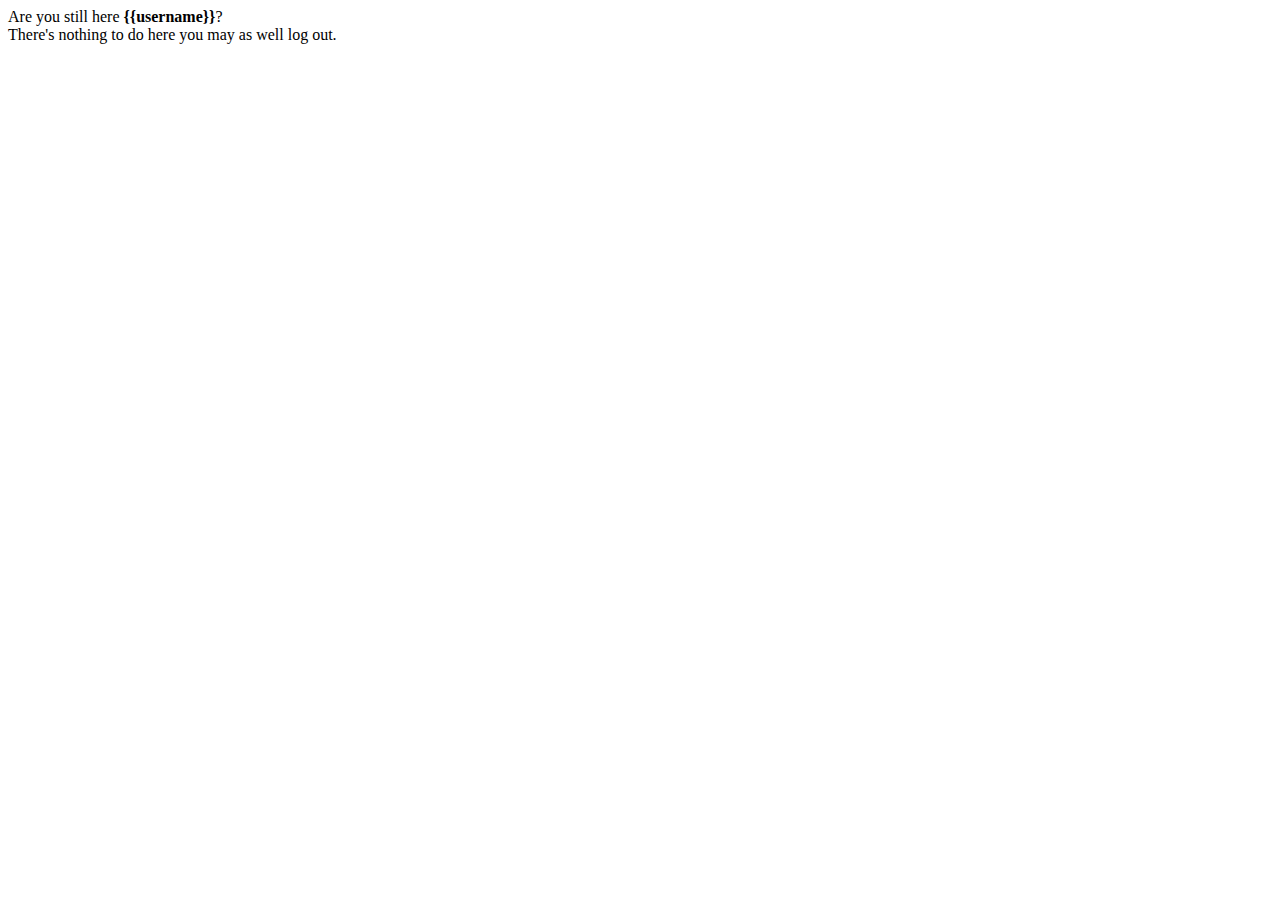
<file: app/view2/view2.html>
<!DOCTYPE html>
<html lang="en">
<head>
  <meta charset="UTF-8">
  <title>View2</title>
</head>
<body>
Are you still here <strong>{{username}}</strong>?
<br>
There's nothing to do here you may as well log out.
</body>
</html>
</file>
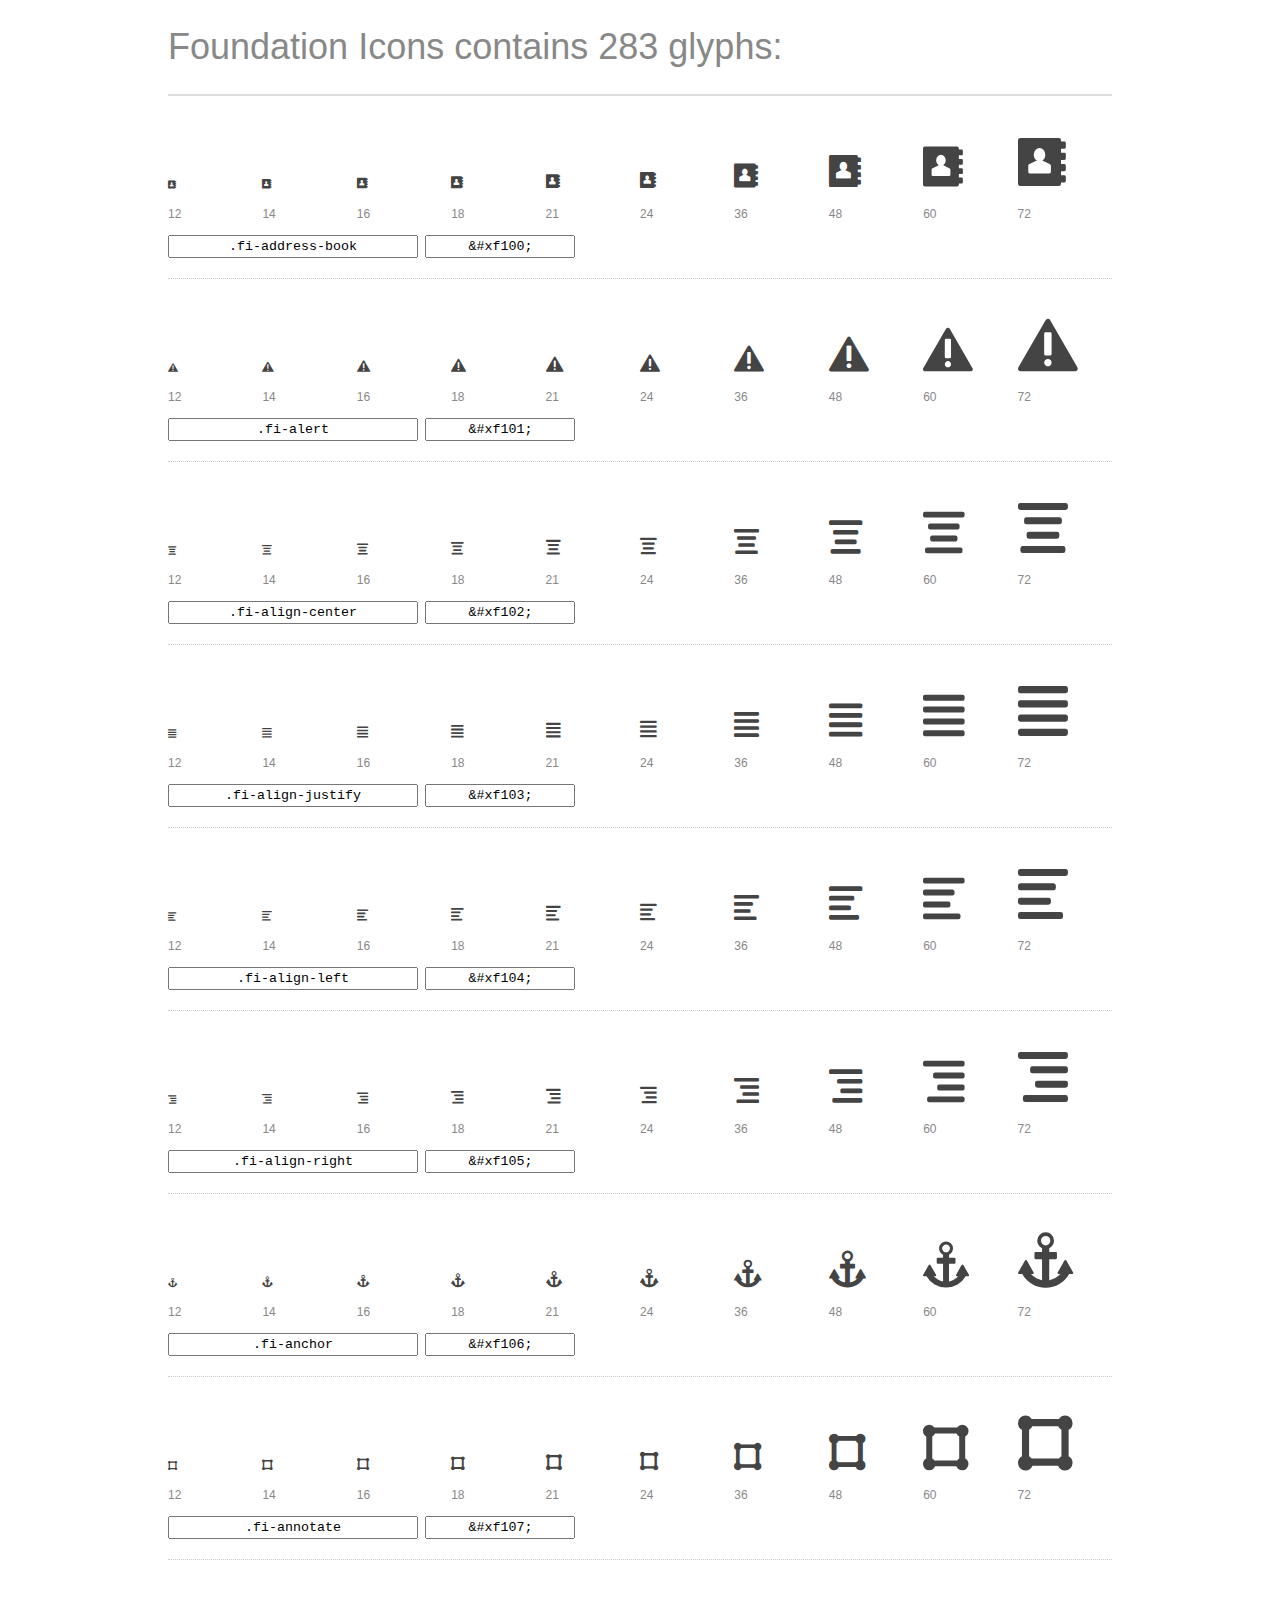
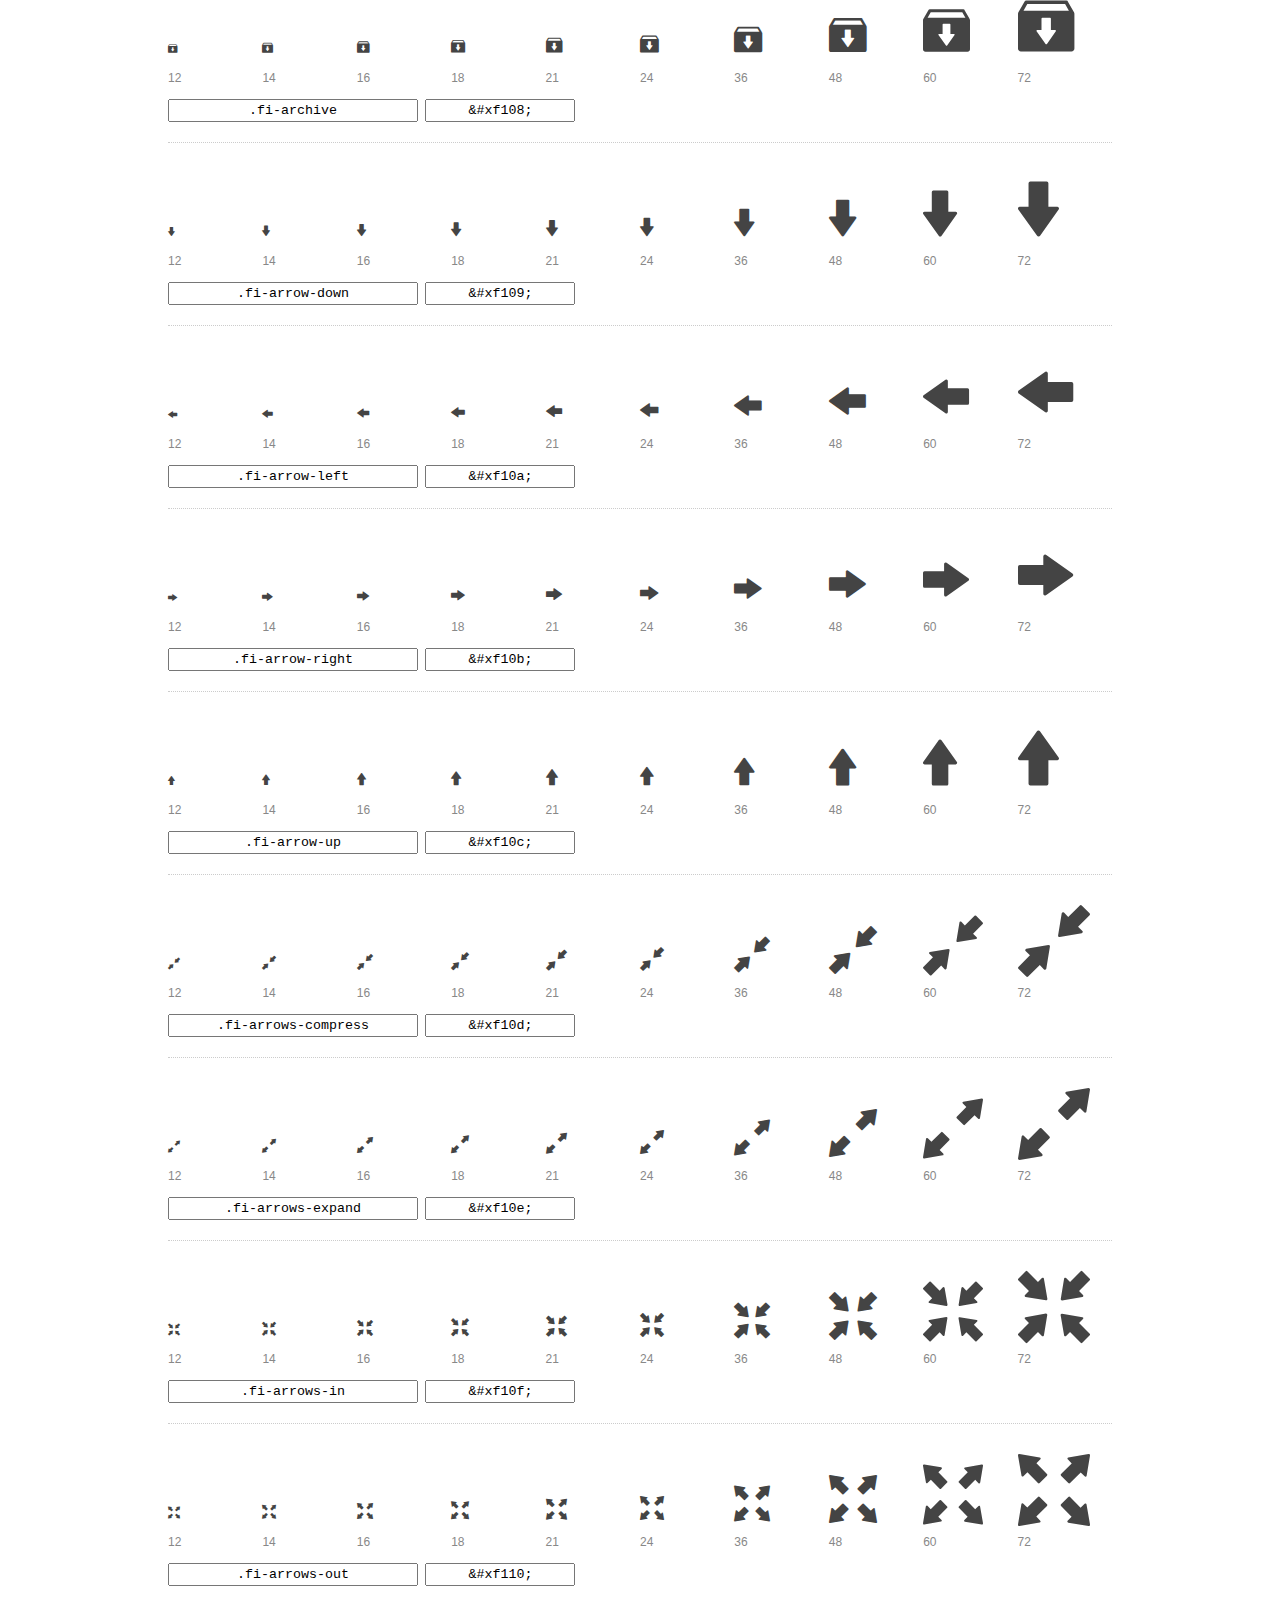
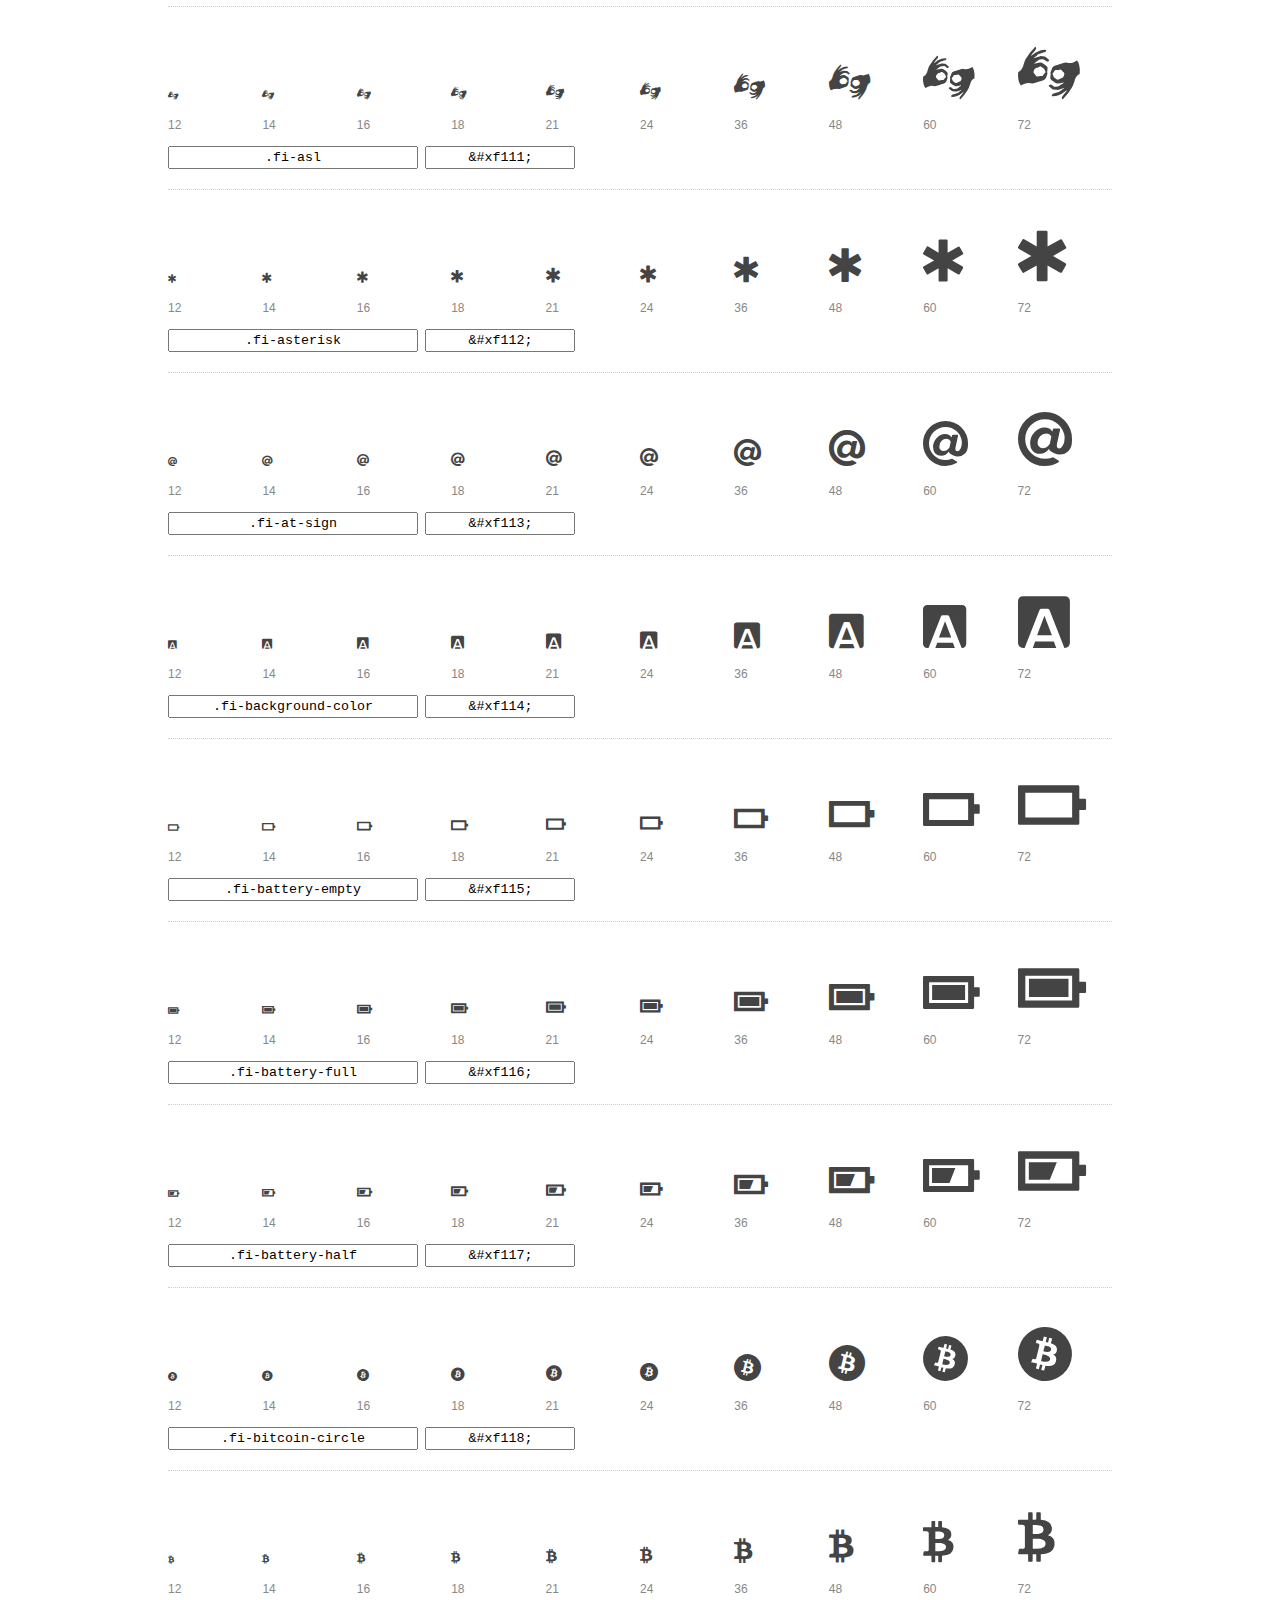
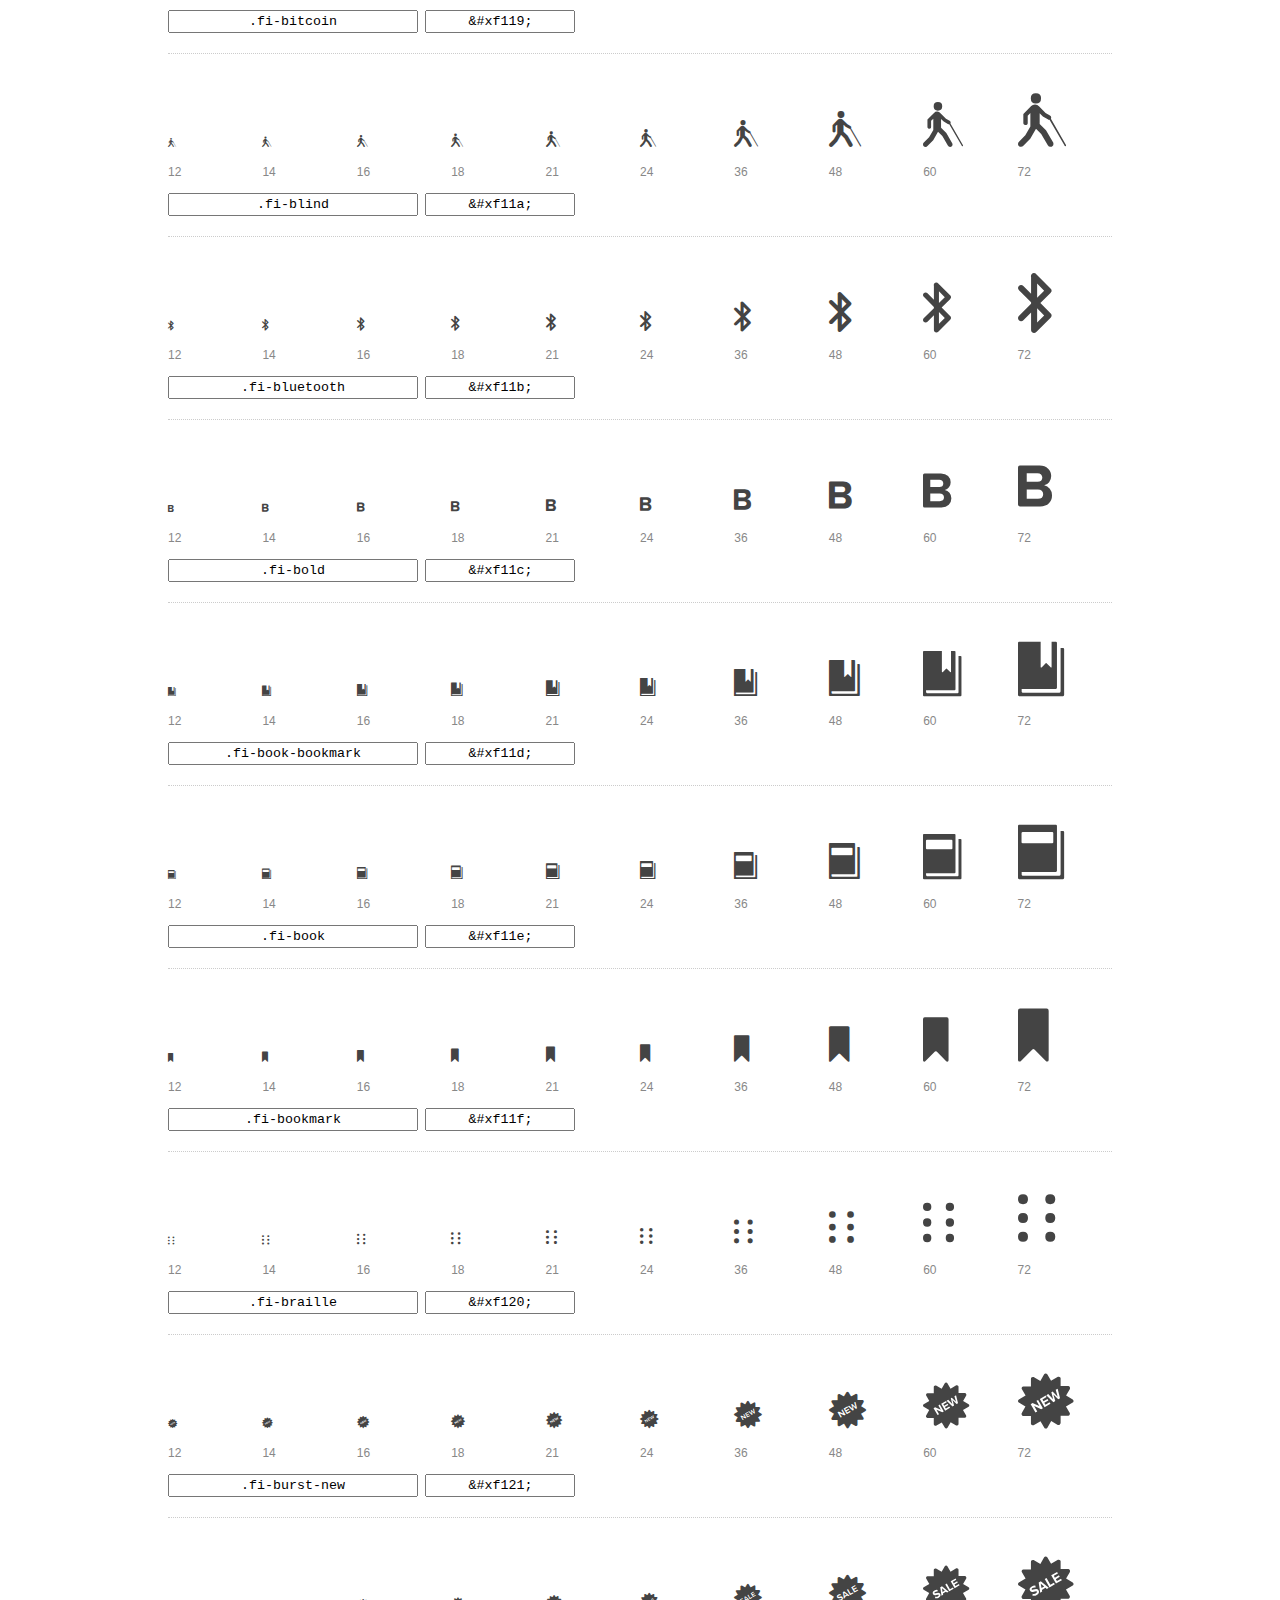
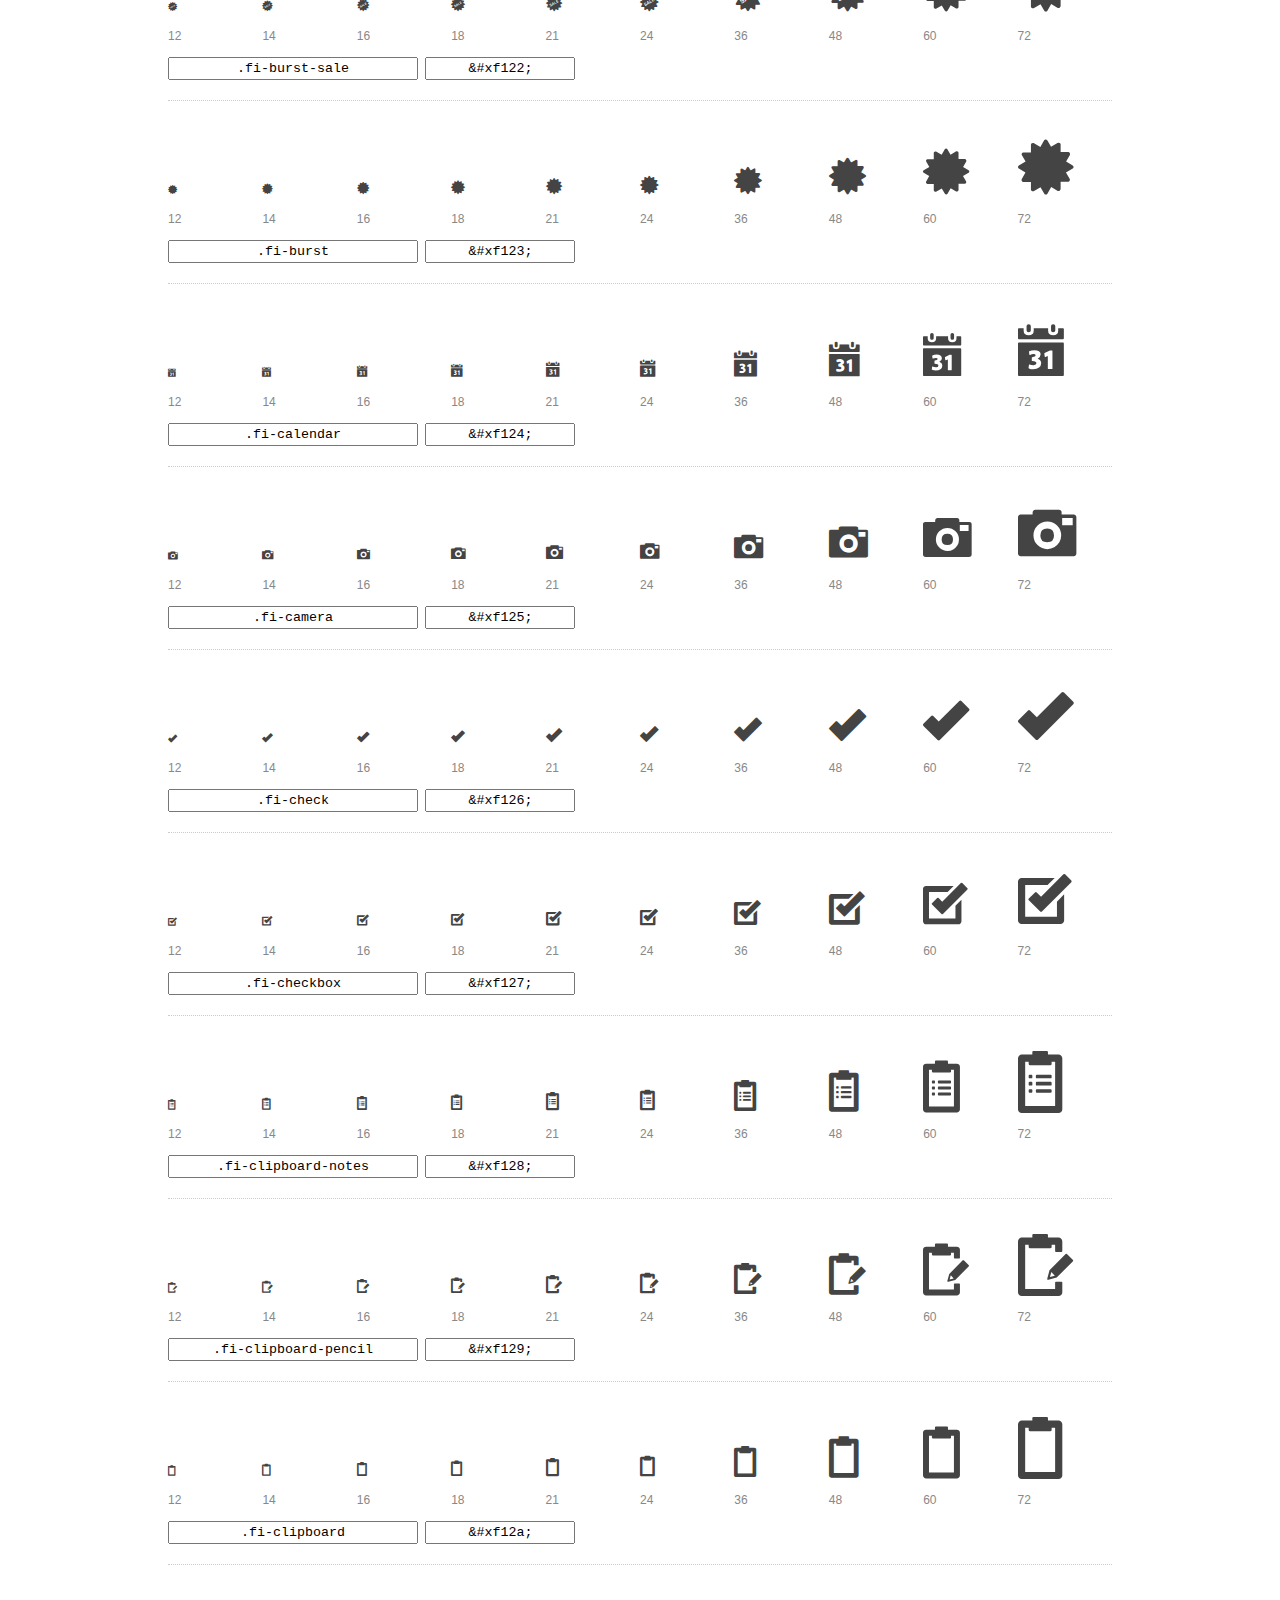
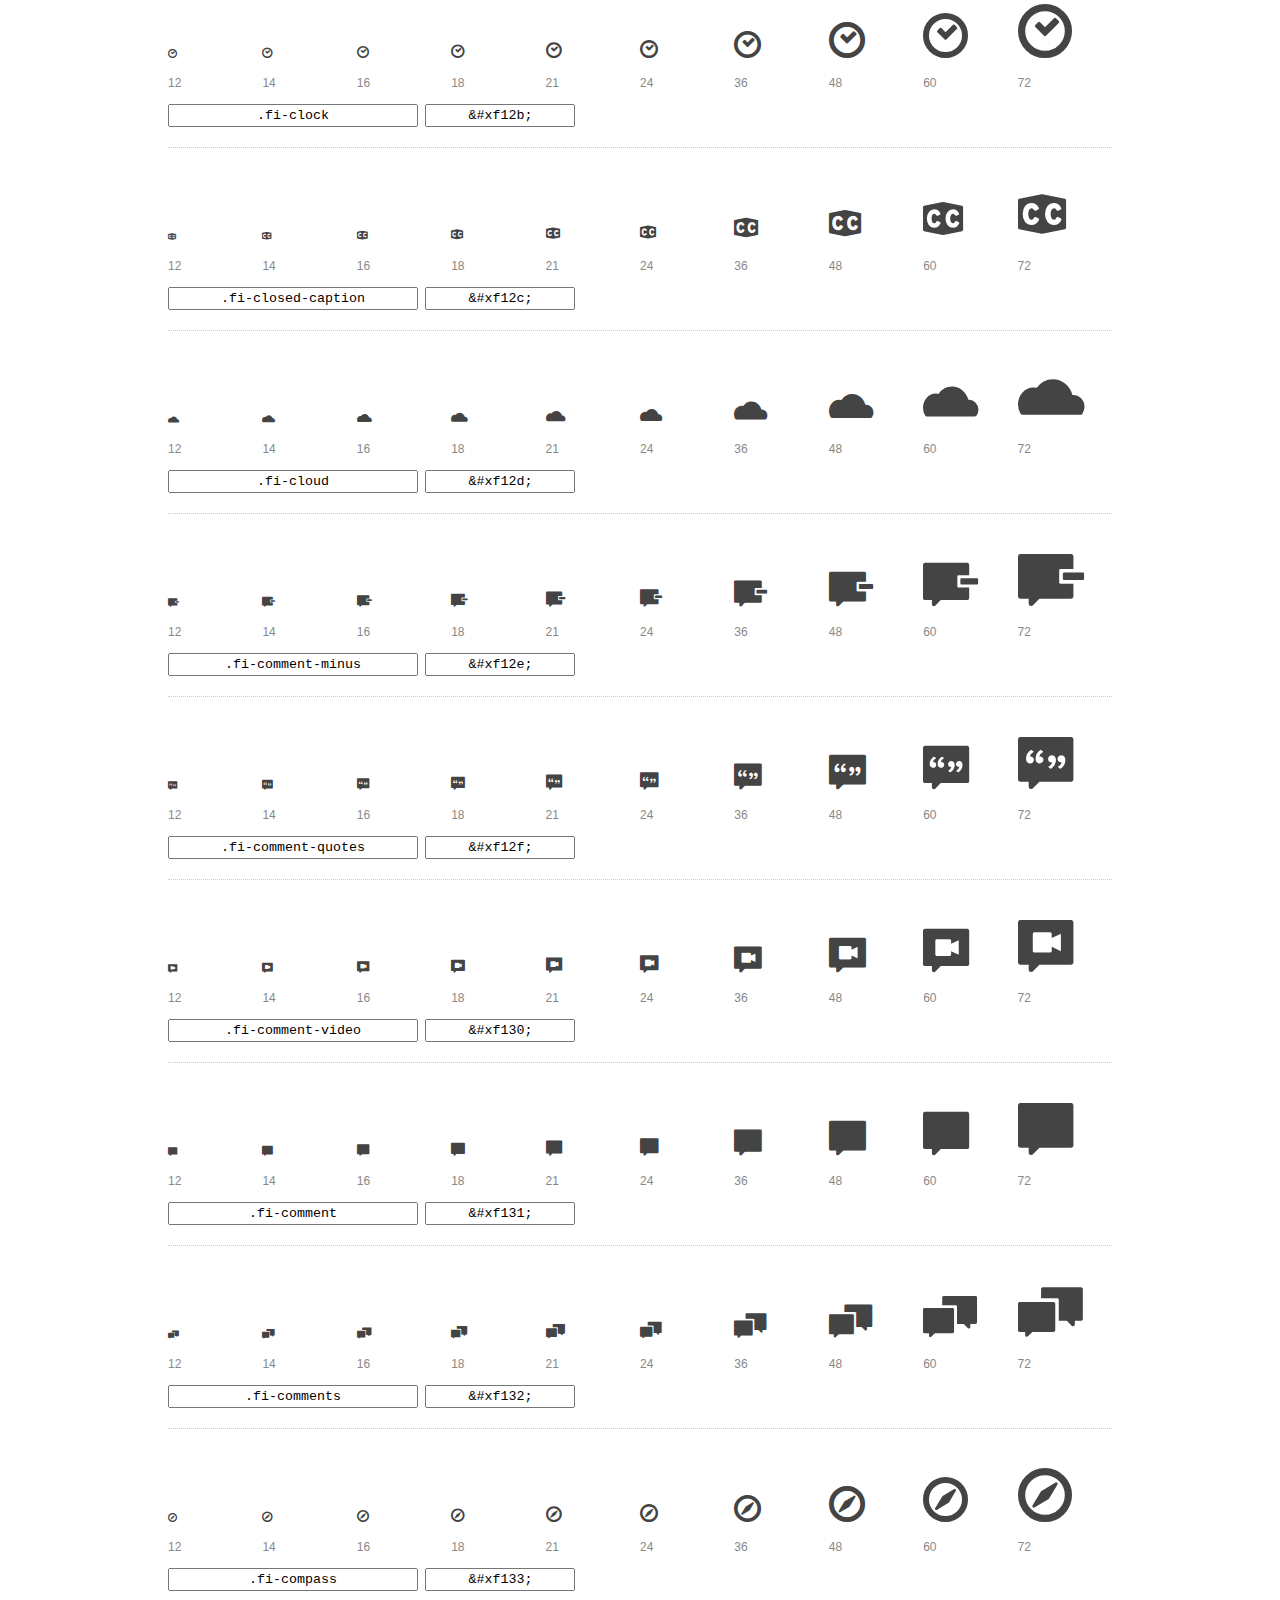
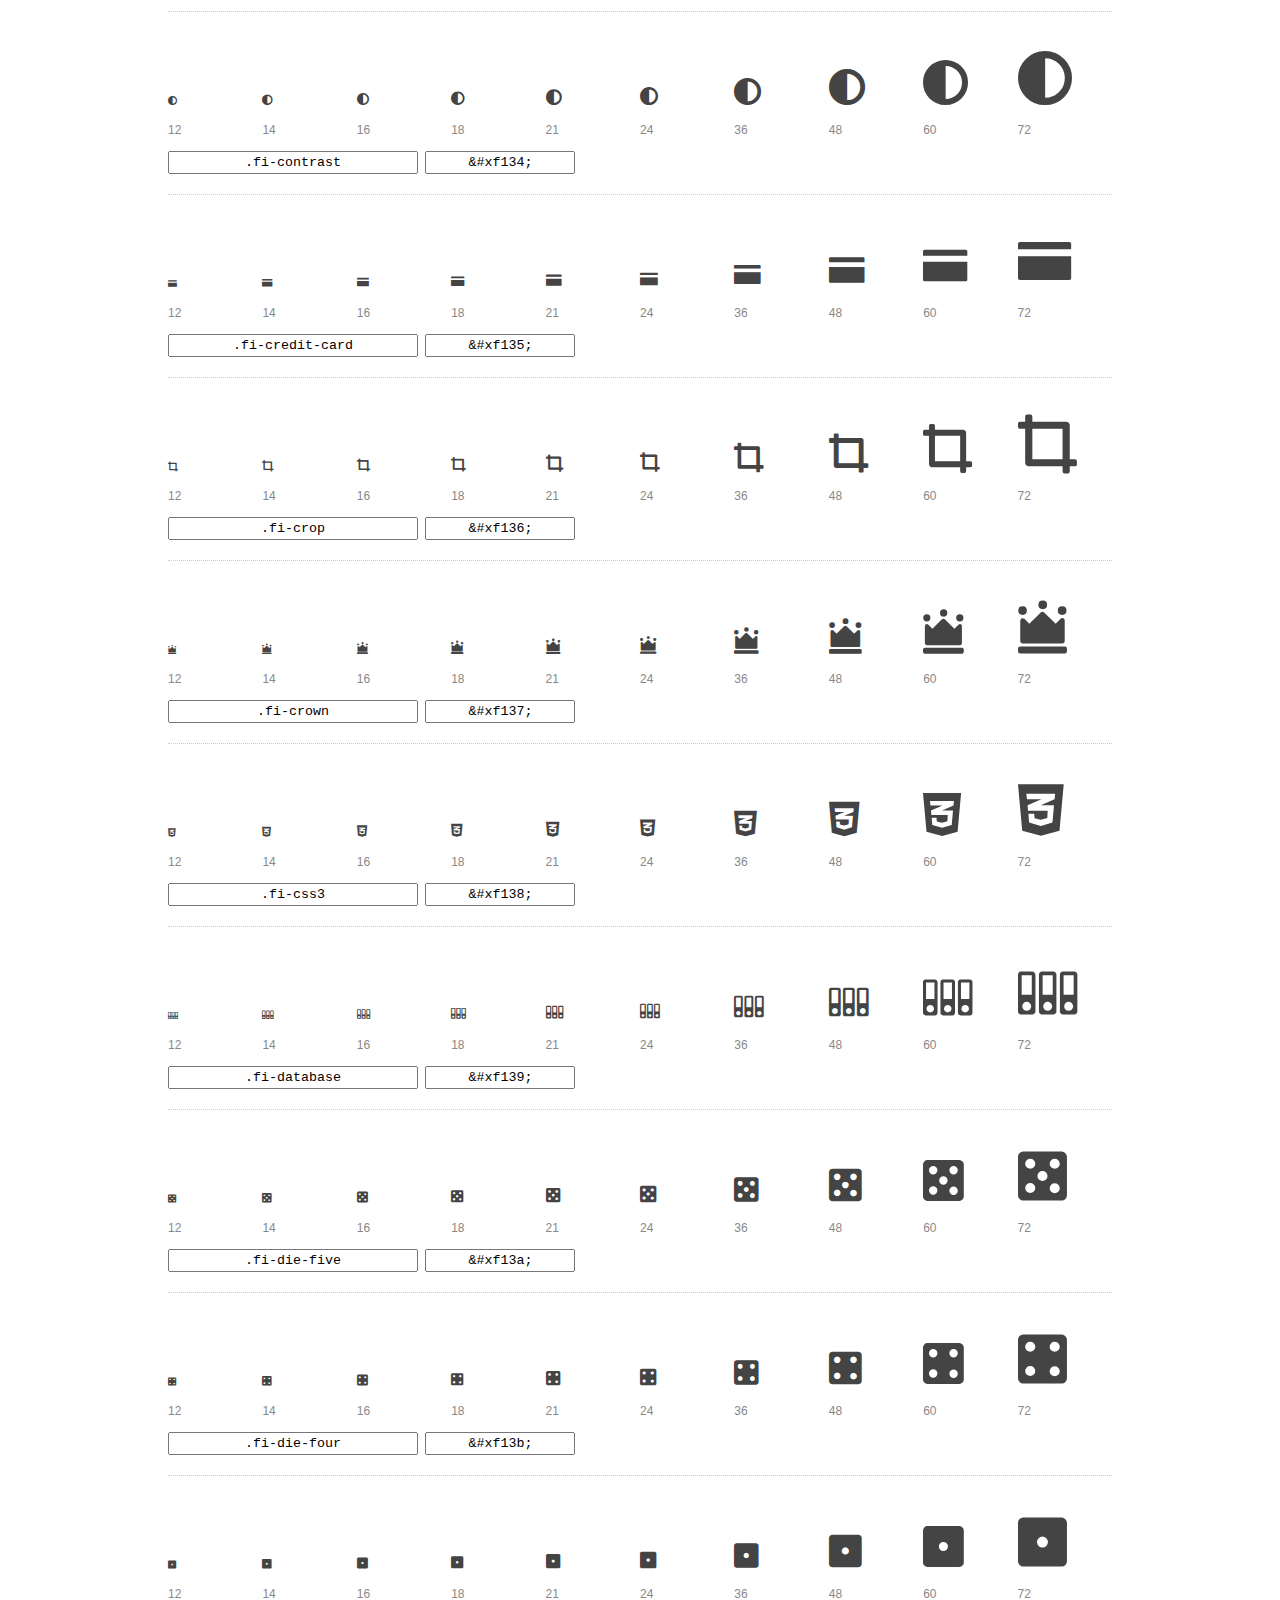
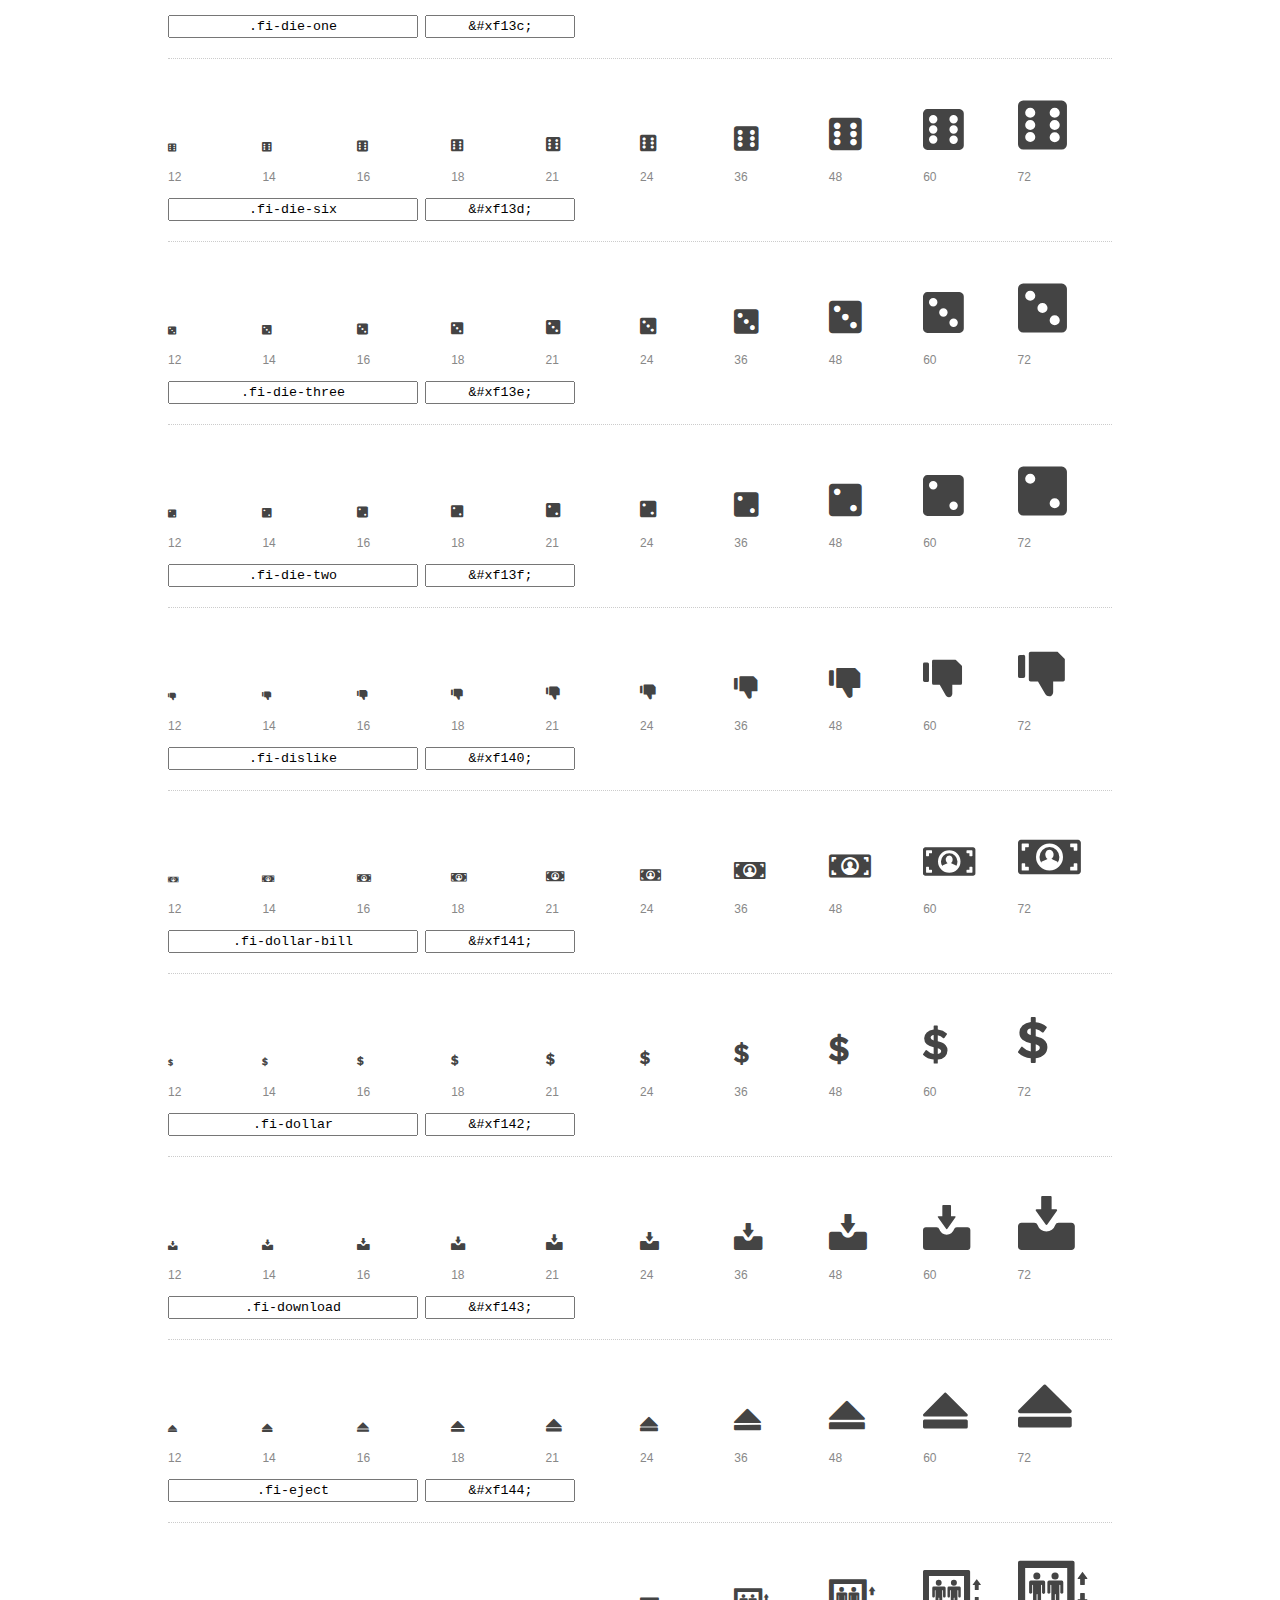
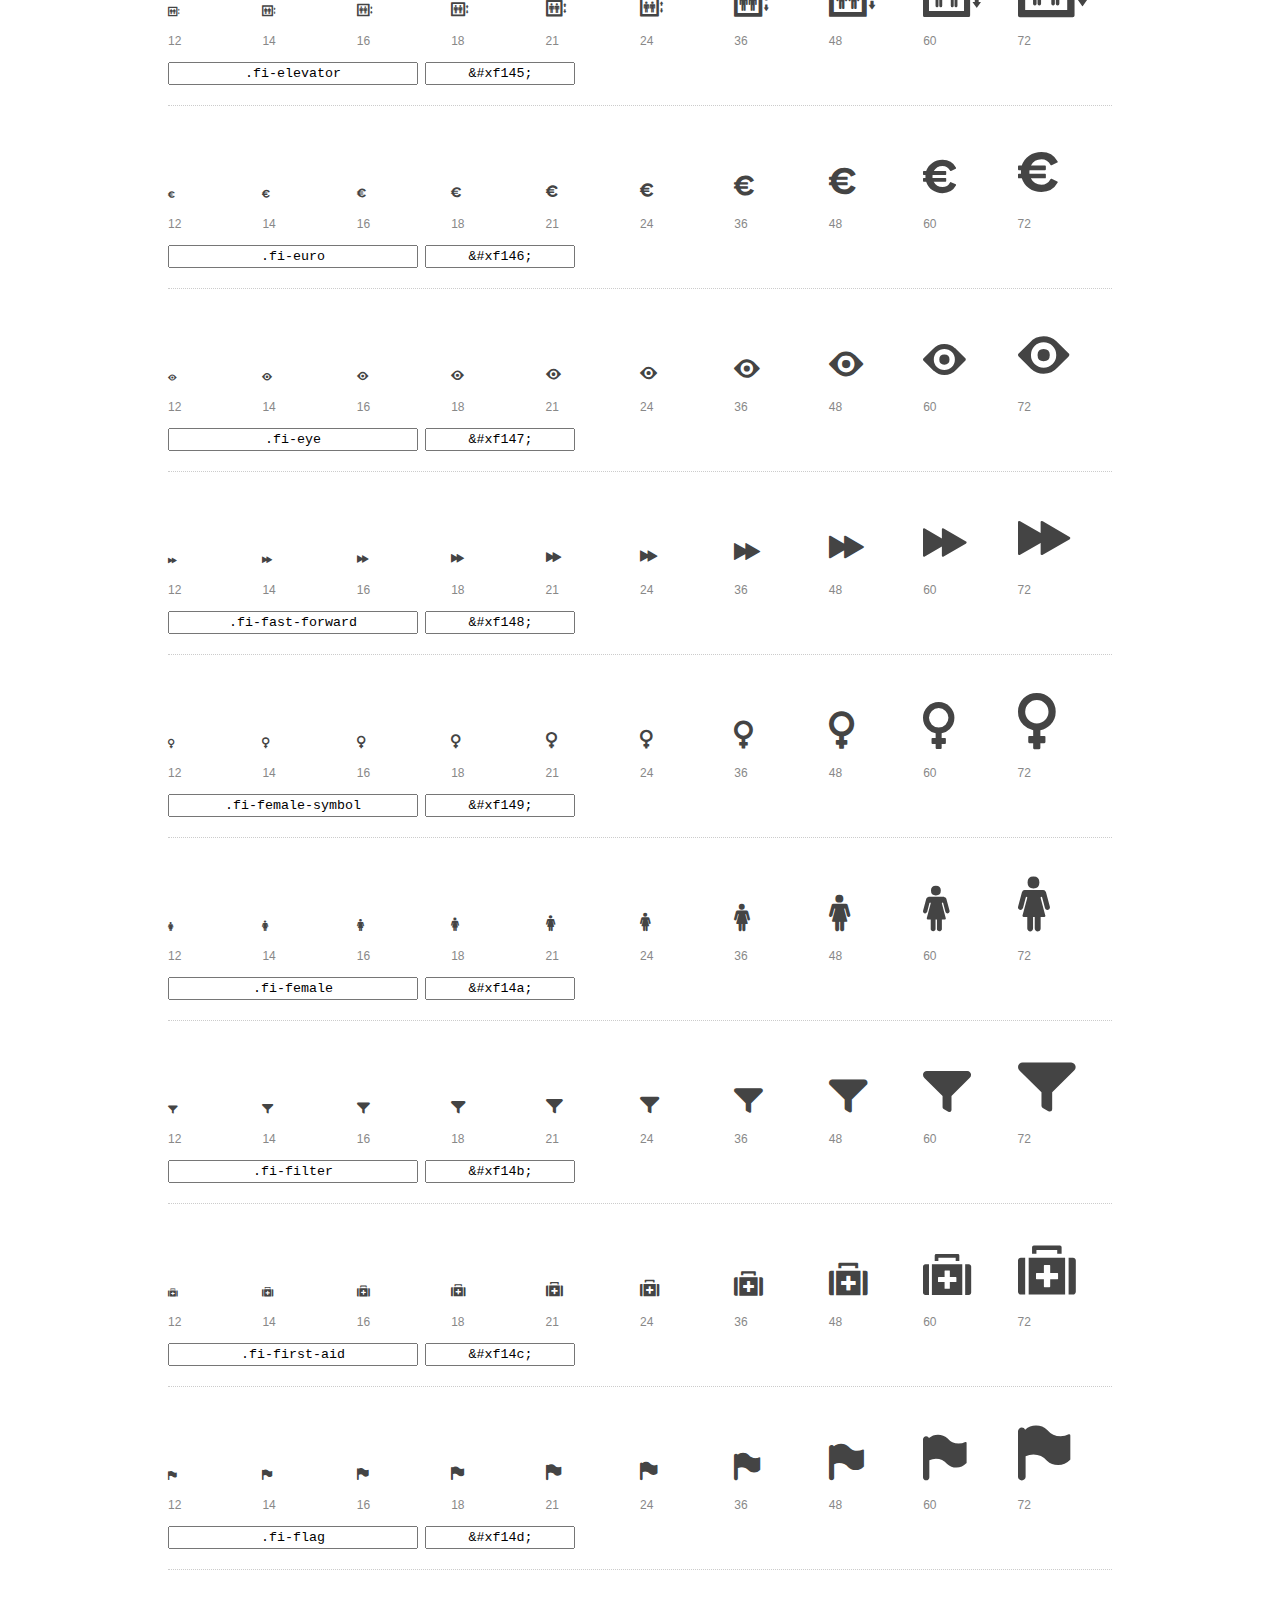
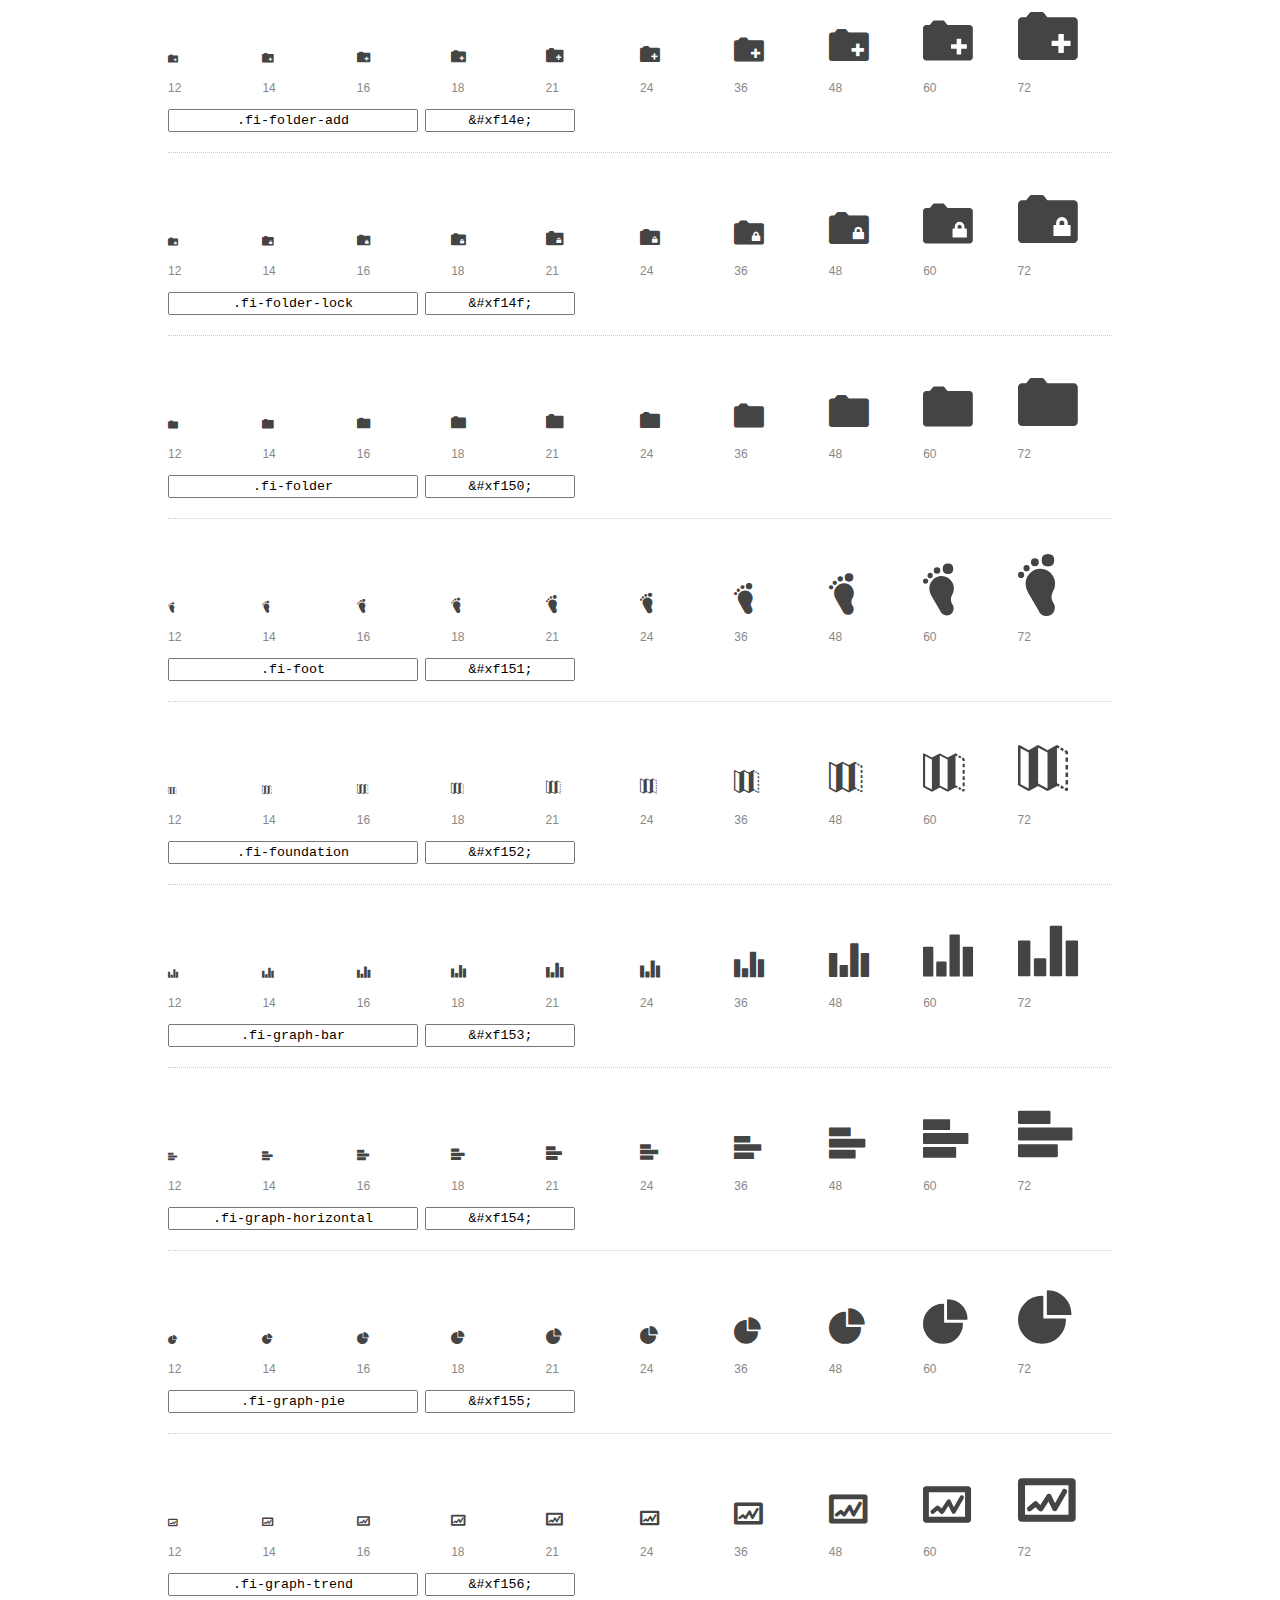
<file: app/login/css/foundation-icons/preview.html>
<!DOCTYPE html>
<html>
  <head>
    <title>Foundation Icons glyphs preview</title>
    <link rel="stylesheet" href="foundation-icons.css" />

    <style>
      * {
        -moz-box-sizing: border-box;
        -webkit-box-sizing: border-box;
        box-sizing: border-box;
        margin: 0;
        padding: 0;
      }

      body {
        background: #fff;
        color: #444;
        font: 16px/1.5 "Helvetica Neue", Helvetica, Arial, sans-serif;
      }

      a, 
      a:visited {
        color: #888;
        text-decoration: underline;
      }
      a:hover, 
      a:focus { color: #000; }

      h1 {
        border-bottom: 2px solid #ddd;
        color: #888;
        font-size: 36px;
        font-weight: 300;
        margin-bottom: 20px;
        padding: 20px 0;
      }

      .container {
        margin: 0 auto;
        min-width: 880px;
        padding: 0 40px;
        width: 80%;
      }

      .glyph {
        border-bottom: 1px dotted #ccc;
        padding: 10px 0 20px;
        margin-bottom: 20px;
      }

      .preview-glyphs { vertical-align: bottom; } 

      .preview-scale { 
        color: #888;
        font-size: 12px; 
        margin-top: 5px;
      }

      .step {
        display: inline-block;
        line-height: 1;
        width: 10%;
      }

      
      .size-12 { font-size: 12px; }
      
      .size-14 { font-size: 14px; }
      
      .size-16 { font-size: 16px; }
      
      .size-18 { font-size: 18px; }
      
      .size-21 { font-size: 21px; }
      
      .size-24 { font-size: 24px; }
      
      .size-36 { font-size: 36px; }
      
      .size-48 { font-size: 48px; }
      
      .size-60 { font-size: 60px; }
      
      .size-72 { font-size: 72px; }
      

      .usage { margin-top: 10px; }

      .usage input {
        font-family: monospace;
        margin-right: 3px;
        padding: 2px 5px;
        text-align: center;
      }

      .usage .point { width: 150px; }

      .usage .class { width: 250px; }

      .footer {
        color: #888;
        font-size: 12px;
        padding: 20px 0;
      }
    </style>

    <!--[if lte IE 8]><script src="http://html5shiv.googlecode.com/svn/trunk/html5.js"></script><![endif]-->
  </head>

  <body>
    <div class="container">
      <h1>Foundation Icons contains 283 glyphs:</h1> 

      
      <div class="glyph">
        <div class="preview-glyphs">
          <i class="step fi-address-book size-12"></i><i class="step fi-address-book size-14"></i><i class="step fi-address-book size-16"></i><i class="step fi-address-book size-18"></i><i class="step fi-address-book size-21"></i><i class="step fi-address-book size-24"></i><i class="step fi-address-book size-36"></i><i class="step fi-address-book size-48"></i><i class="step fi-address-book size-60"></i><i class="step fi-address-book size-72"></i>
        </div>
        <div class="preview-scale">
          <span class="step">12</span><span class="step">14</span><span class="step">16</span><span class="step">18</span><span class="step">21</span><span class="step">24</span><span class="step">36</span><span class="step">48</span><span class="step">60</span><span class="step">72</span> 
        </div>
        <div class="usage">
          <input class="class" type="text" readonly="readonly" onClick="this.select();" value=".fi-address-book" />
          <input class="point" type="text" readonly="readonly" onClick="this.select();" value="&amp;#xf100;" />
        </div>
      </div>
      
      <div class="glyph">
        <div class="preview-glyphs">
          <i class="step fi-alert size-12"></i><i class="step fi-alert size-14"></i><i class="step fi-alert size-16"></i><i class="step fi-alert size-18"></i><i class="step fi-alert size-21"></i><i class="step fi-alert size-24"></i><i class="step fi-alert size-36"></i><i class="step fi-alert size-48"></i><i class="step fi-alert size-60"></i><i class="step fi-alert size-72"></i>
        </div>
        <div class="preview-scale">
          <span class="step">12</span><span class="step">14</span><span class="step">16</span><span class="step">18</span><span class="step">21</span><span class="step">24</span><span class="step">36</span><span class="step">48</span><span class="step">60</span><span class="step">72</span> 
        </div>
        <div class="usage">
          <input class="class" type="text" readonly="readonly" onClick="this.select();" value=".fi-alert" />
          <input class="point" type="text" readonly="readonly" onClick="this.select();" value="&amp;#xf101;" />
        </div>
      </div>
      
      <div class="glyph">
        <div class="preview-glyphs">
          <i class="step fi-align-center size-12"></i><i class="step fi-align-center size-14"></i><i class="step fi-align-center size-16"></i><i class="step fi-align-center size-18"></i><i class="step fi-align-center size-21"></i><i class="step fi-align-center size-24"></i><i class="step fi-align-center size-36"></i><i class="step fi-align-center size-48"></i><i class="step fi-align-center size-60"></i><i class="step fi-align-center size-72"></i>
        </div>
        <div class="preview-scale">
          <span class="step">12</span><span class="step">14</span><span class="step">16</span><span class="step">18</span><span class="step">21</span><span class="step">24</span><span class="step">36</span><span class="step">48</span><span class="step">60</span><span class="step">72</span> 
        </div>
        <div class="usage">
          <input class="class" type="text" readonly="readonly" onClick="this.select();" value=".fi-align-center" />
          <input class="point" type="text" readonly="readonly" onClick="this.select();" value="&amp;#xf102;" />
        </div>
      </div>
      
      <div class="glyph">
        <div class="preview-glyphs">
          <i class="step fi-align-justify size-12"></i><i class="step fi-align-justify size-14"></i><i class="step fi-align-justify size-16"></i><i class="step fi-align-justify size-18"></i><i class="step fi-align-justify size-21"></i><i class="step fi-align-justify size-24"></i><i class="step fi-align-justify size-36"></i><i class="step fi-align-justify size-48"></i><i class="step fi-align-justify size-60"></i><i class="step fi-align-justify size-72"></i>
        </div>
        <div class="preview-scale">
          <span class="step">12</span><span class="step">14</span><span class="step">16</span><span class="step">18</span><span class="step">21</span><span class="step">24</span><span class="step">36</span><span class="step">48</span><span class="step">60</span><span class="step">72</span> 
        </div>
        <div class="usage">
          <input class="class" type="text" readonly="readonly" onClick="this.select();" value=".fi-align-justify" />
          <input class="point" type="text" readonly="readonly" onClick="this.select();" value="&amp;#xf103;" />
        </div>
      </div>
      
      <div class="glyph">
        <div class="preview-glyphs">
          <i class="step fi-align-left size-12"></i><i class="step fi-align-left size-14"></i><i class="step fi-align-left size-16"></i><i class="step fi-align-left size-18"></i><i class="step fi-align-left size-21"></i><i class="step fi-align-left size-24"></i><i class="step fi-align-left size-36"></i><i class="step fi-align-left size-48"></i><i class="step fi-align-left size-60"></i><i class="step fi-align-left size-72"></i>
        </div>
        <div class="preview-scale">
          <span class="step">12</span><span class="step">14</span><span class="step">16</span><span class="step">18</span><span class="step">21</span><span class="step">24</span><span class="step">36</span><span class="step">48</span><span class="step">60</span><span class="step">72</span> 
        </div>
        <div class="usage">
          <input class="class" type="text" readonly="readonly" onClick="this.select();" value=".fi-align-left" />
          <input class="point" type="text" readonly="readonly" onClick="this.select();" value="&amp;#xf104;" />
        </div>
      </div>
      
      <div class="glyph">
        <div class="preview-glyphs">
          <i class="step fi-align-right size-12"></i><i class="step fi-align-right size-14"></i><i class="step fi-align-right size-16"></i><i class="step fi-align-right size-18"></i><i class="step fi-align-right size-21"></i><i class="step fi-align-right size-24"></i><i class="step fi-align-right size-36"></i><i class="step fi-align-right size-48"></i><i class="step fi-align-right size-60"></i><i class="step fi-align-right size-72"></i>
        </div>
        <div class="preview-scale">
          <span class="step">12</span><span class="step">14</span><span class="step">16</span><span class="step">18</span><span class="step">21</span><span class="step">24</span><span class="step">36</span><span class="step">48</span><span class="step">60</span><span class="step">72</span> 
        </div>
        <div class="usage">
          <input class="class" type="text" readonly="readonly" onClick="this.select();" value=".fi-align-right" />
          <input class="point" type="text" readonly="readonly" onClick="this.select();" value="&amp;#xf105;" />
        </div>
      </div>
      
      <div class="glyph">
        <div class="preview-glyphs">
          <i class="step fi-anchor size-12"></i><i class="step fi-anchor size-14"></i><i class="step fi-anchor size-16"></i><i class="step fi-anchor size-18"></i><i class="step fi-anchor size-21"></i><i class="step fi-anchor size-24"></i><i class="step fi-anchor size-36"></i><i class="step fi-anchor size-48"></i><i class="step fi-anchor size-60"></i><i class="step fi-anchor size-72"></i>
        </div>
        <div class="preview-scale">
          <span class="step">12</span><span class="step">14</span><span class="step">16</span><span class="step">18</span><span class="step">21</span><span class="step">24</span><span class="step">36</span><span class="step">48</span><span class="step">60</span><span class="step">72</span> 
        </div>
        <div class="usage">
          <input class="class" type="text" readonly="readonly" onClick="this.select();" value=".fi-anchor" />
          <input class="point" type="text" readonly="readonly" onClick="this.select();" value="&amp;#xf106;" />
        </div>
      </div>
      
      <div class="glyph">
        <div class="preview-glyphs">
          <i class="step fi-annotate size-12"></i><i class="step fi-annotate size-14"></i><i class="step fi-annotate size-16"></i><i class="step fi-annotate size-18"></i><i class="step fi-annotate size-21"></i><i class="step fi-annotate size-24"></i><i class="step fi-annotate size-36"></i><i class="step fi-annotate size-48"></i><i class="step fi-annotate size-60"></i><i class="step fi-annotate size-72"></i>
        </div>
        <div class="preview-scale">
          <span class="step">12</span><span class="step">14</span><span class="step">16</span><span class="step">18</span><span class="step">21</span><span class="step">24</span><span class="step">36</span><span class="step">48</span><span class="step">60</span><span class="step">72</span> 
        </div>
        <div class="usage">
          <input class="class" type="text" readonly="readonly" onClick="this.select();" value=".fi-annotate" />
          <input class="point" type="text" readonly="readonly" onClick="this.select();" value="&amp;#xf107;" />
        </div>
      </div>
      
      <div class="glyph">
        <div class="preview-glyphs">
          <i class="step fi-archive size-12"></i><i class="step fi-archive size-14"></i><i class="step fi-archive size-16"></i><i class="step fi-archive size-18"></i><i class="step fi-archive size-21"></i><i class="step fi-archive size-24"></i><i class="step fi-archive size-36"></i><i class="step fi-archive size-48"></i><i class="step fi-archive size-60"></i><i class="step fi-archive size-72"></i>
        </div>
        <div class="preview-scale">
          <span class="step">12</span><span class="step">14</span><span class="step">16</span><span class="step">18</span><span class="step">21</span><span class="step">24</span><span class="step">36</span><span class="step">48</span><span class="step">60</span><span class="step">72</span> 
        </div>
        <div class="usage">
          <input class="class" type="text" readonly="readonly" onClick="this.select();" value=".fi-archive" />
          <input class="point" type="text" readonly="readonly" onClick="this.select();" value="&amp;#xf108;" />
        </div>
      </div>
      
      <div class="glyph">
        <div class="preview-glyphs">
          <i class="step fi-arrow-down size-12"></i><i class="step fi-arrow-down size-14"></i><i class="step fi-arrow-down size-16"></i><i class="step fi-arrow-down size-18"></i><i class="step fi-arrow-down size-21"></i><i class="step fi-arrow-down size-24"></i><i class="step fi-arrow-down size-36"></i><i class="step fi-arrow-down size-48"></i><i class="step fi-arrow-down size-60"></i><i class="step fi-arrow-down size-72"></i>
        </div>
        <div class="preview-scale">
          <span class="step">12</span><span class="step">14</span><span class="step">16</span><span class="step">18</span><span class="step">21</span><span class="step">24</span><span class="step">36</span><span class="step">48</span><span class="step">60</span><span class="step">72</span> 
        </div>
        <div class="usage">
          <input class="class" type="text" readonly="readonly" onClick="this.select();" value=".fi-arrow-down" />
          <input class="point" type="text" readonly="readonly" onClick="this.select();" value="&amp;#xf109;" />
        </div>
      </div>
      
      <div class="glyph">
        <div class="preview-glyphs">
          <i class="step fi-arrow-left size-12"></i><i class="step fi-arrow-left size-14"></i><i class="step fi-arrow-left size-16"></i><i class="step fi-arrow-left size-18"></i><i class="step fi-arrow-left size-21"></i><i class="step fi-arrow-left size-24"></i><i class="step fi-arrow-left size-36"></i><i class="step fi-arrow-left size-48"></i><i class="step fi-arrow-left size-60"></i><i class="step fi-arrow-left size-72"></i>
        </div>
        <div class="preview-scale">
          <span class="step">12</span><span class="step">14</span><span class="step">16</span><span class="step">18</span><span class="step">21</span><span class="step">24</span><span class="step">36</span><span class="step">48</span><span class="step">60</span><span class="step">72</span> 
        </div>
        <div class="usage">
          <input class="class" type="text" readonly="readonly" onClick="this.select();" value=".fi-arrow-left" />
          <input class="point" type="text" readonly="readonly" onClick="this.select();" value="&amp;#xf10a;" />
        </div>
      </div>
      
      <div class="glyph">
        <div class="preview-glyphs">
          <i class="step fi-arrow-right size-12"></i><i class="step fi-arrow-right size-14"></i><i class="step fi-arrow-right size-16"></i><i class="step fi-arrow-right size-18"></i><i class="step fi-arrow-right size-21"></i><i class="step fi-arrow-right size-24"></i><i class="step fi-arrow-right size-36"></i><i class="step fi-arrow-right size-48"></i><i class="step fi-arrow-right size-60"></i><i class="step fi-arrow-right size-72"></i>
        </div>
        <div class="preview-scale">
          <span class="step">12</span><span class="step">14</span><span class="step">16</span><span class="step">18</span><span class="step">21</span><span class="step">24</span><span class="step">36</span><span class="step">48</span><span class="step">60</span><span class="step">72</span> 
        </div>
        <div class="usage">
          <input class="class" type="text" readonly="readonly" onClick="this.select();" value=".fi-arrow-right" />
          <input class="point" type="text" readonly="readonly" onClick="this.select();" value="&amp;#xf10b;" />
        </div>
      </div>
      
      <div class="glyph">
        <div class="preview-glyphs">
          <i class="step fi-arrow-up size-12"></i><i class="step fi-arrow-up size-14"></i><i class="step fi-arrow-up size-16"></i><i class="step fi-arrow-up size-18"></i><i class="step fi-arrow-up size-21"></i><i class="step fi-arrow-up size-24"></i><i class="step fi-arrow-up size-36"></i><i class="step fi-arrow-up size-48"></i><i class="step fi-arrow-up size-60"></i><i class="step fi-arrow-up size-72"></i>
        </div>
        <div class="preview-scale">
          <span class="step">12</span><span class="step">14</span><span class="step">16</span><span class="step">18</span><span class="step">21</span><span class="step">24</span><span class="step">36</span><span class="step">48</span><span class="step">60</span><span class="step">72</span> 
        </div>
        <div class="usage">
          <input class="class" type="text" readonly="readonly" onClick="this.select();" value=".fi-arrow-up" />
          <input class="point" type="text" readonly="readonly" onClick="this.select();" value="&amp;#xf10c;" />
        </div>
      </div>
      
      <div class="glyph">
        <div class="preview-glyphs">
          <i class="step fi-arrows-compress size-12"></i><i class="step fi-arrows-compress size-14"></i><i class="step fi-arrows-compress size-16"></i><i class="step fi-arrows-compress size-18"></i><i class="step fi-arrows-compress size-21"></i><i class="step fi-arrows-compress size-24"></i><i class="step fi-arrows-compress size-36"></i><i class="step fi-arrows-compress size-48"></i><i class="step fi-arrows-compress size-60"></i><i class="step fi-arrows-compress size-72"></i>
        </div>
        <div class="preview-scale">
          <span class="step">12</span><span class="step">14</span><span class="step">16</span><span class="step">18</span><span class="step">21</span><span class="step">24</span><span class="step">36</span><span class="step">48</span><span class="step">60</span><span class="step">72</span> 
        </div>
        <div class="usage">
          <input class="class" type="text" readonly="readonly" onClick="this.select();" value=".fi-arrows-compress" />
          <input class="point" type="text" readonly="readonly" onClick="this.select();" value="&amp;#xf10d;" />
        </div>
      </div>
      
      <div class="glyph">
        <div class="preview-glyphs">
          <i class="step fi-arrows-expand size-12"></i><i class="step fi-arrows-expand size-14"></i><i class="step fi-arrows-expand size-16"></i><i class="step fi-arrows-expand size-18"></i><i class="step fi-arrows-expand size-21"></i><i class="step fi-arrows-expand size-24"></i><i class="step fi-arrows-expand size-36"></i><i class="step fi-arrows-expand size-48"></i><i class="step fi-arrows-expand size-60"></i><i class="step fi-arrows-expand size-72"></i>
        </div>
        <div class="preview-scale">
          <span class="step">12</span><span class="step">14</span><span class="step">16</span><span class="step">18</span><span class="step">21</span><span class="step">24</span><span class="step">36</span><span class="step">48</span><span class="step">60</span><span class="step">72</span> 
        </div>
        <div class="usage">
          <input class="class" type="text" readonly="readonly" onClick="this.select();" value=".fi-arrows-expand" />
          <input class="point" type="text" readonly="readonly" onClick="this.select();" value="&amp;#xf10e;" />
        </div>
      </div>
      
      <div class="glyph">
        <div class="preview-glyphs">
          <i class="step fi-arrows-in size-12"></i><i class="step fi-arrows-in size-14"></i><i class="step fi-arrows-in size-16"></i><i class="step fi-arrows-in size-18"></i><i class="step fi-arrows-in size-21"></i><i class="step fi-arrows-in size-24"></i><i class="step fi-arrows-in size-36"></i><i class="step fi-arrows-in size-48"></i><i class="step fi-arrows-in size-60"></i><i class="step fi-arrows-in size-72"></i>
        </div>
        <div class="preview-scale">
          <span class="step">12</span><span class="step">14</span><span class="step">16</span><span class="step">18</span><span class="step">21</span><span class="step">24</span><span class="step">36</span><span class="step">48</span><span class="step">60</span><span class="step">72</span> 
        </div>
        <div class="usage">
          <input class="class" type="text" readonly="readonly" onClick="this.select();" value=".fi-arrows-in" />
          <input class="point" type="text" readonly="readonly" onClick="this.select();" value="&amp;#xf10f;" />
        </div>
      </div>
      
      <div class="glyph">
        <div class="preview-glyphs">
          <i class="step fi-arrows-out size-12"></i><i class="step fi-arrows-out size-14"></i><i class="step fi-arrows-out size-16"></i><i class="step fi-arrows-out size-18"></i><i class="step fi-arrows-out size-21"></i><i class="step fi-arrows-out size-24"></i><i class="step fi-arrows-out size-36"></i><i class="step fi-arrows-out size-48"></i><i class="step fi-arrows-out size-60"></i><i class="step fi-arrows-out size-72"></i>
        </div>
        <div class="preview-scale">
          <span class="step">12</span><span class="step">14</span><span class="step">16</span><span class="step">18</span><span class="step">21</span><span class="step">24</span><span class="step">36</span><span class="step">48</span><span class="step">60</span><span class="step">72</span> 
        </div>
        <div class="usage">
          <input class="class" type="text" readonly="readonly" onClick="this.select();" value=".fi-arrows-out" />
          <input class="point" type="text" readonly="readonly" onClick="this.select();" value="&amp;#xf110;" />
        </div>
      </div>
      
      <div class="glyph">
        <div class="preview-glyphs">
          <i class="step fi-asl size-12"></i><i class="step fi-asl size-14"></i><i class="step fi-asl size-16"></i><i class="step fi-asl size-18"></i><i class="step fi-asl size-21"></i><i class="step fi-asl size-24"></i><i class="step fi-asl size-36"></i><i class="step fi-asl size-48"></i><i class="step fi-asl size-60"></i><i class="step fi-asl size-72"></i>
        </div>
        <div class="preview-scale">
          <span class="step">12</span><span class="step">14</span><span class="step">16</span><span class="step">18</span><span class="step">21</span><span class="step">24</span><span class="step">36</span><span class="step">48</span><span class="step">60</span><span class="step">72</span> 
        </div>
        <div class="usage">
          <input class="class" type="text" readonly="readonly" onClick="this.select();" value=".fi-asl" />
          <input class="point" type="text" readonly="readonly" onClick="this.select();" value="&amp;#xf111;" />
        </div>
      </div>
      
      <div class="glyph">
        <div class="preview-glyphs">
          <i class="step fi-asterisk size-12"></i><i class="step fi-asterisk size-14"></i><i class="step fi-asterisk size-16"></i><i class="step fi-asterisk size-18"></i><i class="step fi-asterisk size-21"></i><i class="step fi-asterisk size-24"></i><i class="step fi-asterisk size-36"></i><i class="step fi-asterisk size-48"></i><i class="step fi-asterisk size-60"></i><i class="step fi-asterisk size-72"></i>
        </div>
        <div class="preview-scale">
          <span class="step">12</span><span class="step">14</span><span class="step">16</span><span class="step">18</span><span class="step">21</span><span class="step">24</span><span class="step">36</span><span class="step">48</span><span class="step">60</span><span class="step">72</span> 
        </div>
        <div class="usage">
          <input class="class" type="text" readonly="readonly" onClick="this.select();" value=".fi-asterisk" />
          <input class="point" type="text" readonly="readonly" onClick="this.select();" value="&amp;#xf112;" />
        </div>
      </div>
      
      <div class="glyph">
        <div class="preview-glyphs">
          <i class="step fi-at-sign size-12"></i><i class="step fi-at-sign size-14"></i><i class="step fi-at-sign size-16"></i><i class="step fi-at-sign size-18"></i><i class="step fi-at-sign size-21"></i><i class="step fi-at-sign size-24"></i><i class="step fi-at-sign size-36"></i><i class="step fi-at-sign size-48"></i><i class="step fi-at-sign size-60"></i><i class="step fi-at-sign size-72"></i>
        </div>
        <div class="preview-scale">
          <span class="step">12</span><span class="step">14</span><span class="step">16</span><span class="step">18</span><span class="step">21</span><span class="step">24</span><span class="step">36</span><span class="step">48</span><span class="step">60</span><span class="step">72</span> 
        </div>
        <div class="usage">
          <input class="class" type="text" readonly="readonly" onClick="this.select();" value=".fi-at-sign" />
          <input class="point" type="text" readonly="readonly" onClick="this.select();" value="&amp;#xf113;" />
        </div>
      </div>
      
      <div class="glyph">
        <div class="preview-glyphs">
          <i class="step fi-background-color size-12"></i><i class="step fi-background-color size-14"></i><i class="step fi-background-color size-16"></i><i class="step fi-background-color size-18"></i><i class="step fi-background-color size-21"></i><i class="step fi-background-color size-24"></i><i class="step fi-background-color size-36"></i><i class="step fi-background-color size-48"></i><i class="step fi-background-color size-60"></i><i class="step fi-background-color size-72"></i>
        </div>
        <div class="preview-scale">
          <span class="step">12</span><span class="step">14</span><span class="step">16</span><span class="step">18</span><span class="step">21</span><span class="step">24</span><span class="step">36</span><span class="step">48</span><span class="step">60</span><span class="step">72</span> 
        </div>
        <div class="usage">
          <input class="class" type="text" readonly="readonly" onClick="this.select();" value=".fi-background-color" />
          <input class="point" type="text" readonly="readonly" onClick="this.select();" value="&amp;#xf114;" />
        </div>
      </div>
      
      <div class="glyph">
        <div class="preview-glyphs">
          <i class="step fi-battery-empty size-12"></i><i class="step fi-battery-empty size-14"></i><i class="step fi-battery-empty size-16"></i><i class="step fi-battery-empty size-18"></i><i class="step fi-battery-empty size-21"></i><i class="step fi-battery-empty size-24"></i><i class="step fi-battery-empty size-36"></i><i class="step fi-battery-empty size-48"></i><i class="step fi-battery-empty size-60"></i><i class="step fi-battery-empty size-72"></i>
        </div>
        <div class="preview-scale">
          <span class="step">12</span><span class="step">14</span><span class="step">16</span><span class="step">18</span><span class="step">21</span><span class="step">24</span><span class="step">36</span><span class="step">48</span><span class="step">60</span><span class="step">72</span> 
        </div>
        <div class="usage">
          <input class="class" type="text" readonly="readonly" onClick="this.select();" value=".fi-battery-empty" />
          <input class="point" type="text" readonly="readonly" onClick="this.select();" value="&amp;#xf115;" />
        </div>
      </div>
      
      <div class="glyph">
        <div class="preview-glyphs">
          <i class="step fi-battery-full size-12"></i><i class="step fi-battery-full size-14"></i><i class="step fi-battery-full size-16"></i><i class="step fi-battery-full size-18"></i><i class="step fi-battery-full size-21"></i><i class="step fi-battery-full size-24"></i><i class="step fi-battery-full size-36"></i><i class="step fi-battery-full size-48"></i><i class="step fi-battery-full size-60"></i><i class="step fi-battery-full size-72"></i>
        </div>
        <div class="preview-scale">
          <span class="step">12</span><span class="step">14</span><span class="step">16</span><span class="step">18</span><span class="step">21</span><span class="step">24</span><span class="step">36</span><span class="step">48</span><span class="step">60</span><span class="step">72</span> 
        </div>
        <div class="usage">
          <input class="class" type="text" readonly="readonly" onClick="this.select();" value=".fi-battery-full" />
          <input class="point" type="text" readonly="readonly" onClick="this.select();" value="&amp;#xf116;" />
        </div>
      </div>
      
      <div class="glyph">
        <div class="preview-glyphs">
          <i class="step fi-battery-half size-12"></i><i class="step fi-battery-half size-14"></i><i class="step fi-battery-half size-16"></i><i class="step fi-battery-half size-18"></i><i class="step fi-battery-half size-21"></i><i class="step fi-battery-half size-24"></i><i class="step fi-battery-half size-36"></i><i class="step fi-battery-half size-48"></i><i class="step fi-battery-half size-60"></i><i class="step fi-battery-half size-72"></i>
        </div>
        <div class="preview-scale">
          <span class="step">12</span><span class="step">14</span><span class="step">16</span><span class="step">18</span><span class="step">21</span><span class="step">24</span><span class="step">36</span><span class="step">48</span><span class="step">60</span><span class="step">72</span> 
        </div>
        <div class="usage">
          <input class="class" type="text" readonly="readonly" onClick="this.select();" value=".fi-battery-half" />
          <input class="point" type="text" readonly="readonly" onClick="this.select();" value="&amp;#xf117;" />
        </div>
      </div>
      
      <div class="glyph">
        <div class="preview-glyphs">
          <i class="step fi-bitcoin-circle size-12"></i><i class="step fi-bitcoin-circle size-14"></i><i class="step fi-bitcoin-circle size-16"></i><i class="step fi-bitcoin-circle size-18"></i><i class="step fi-bitcoin-circle size-21"></i><i class="step fi-bitcoin-circle size-24"></i><i class="step fi-bitcoin-circle size-36"></i><i class="step fi-bitcoin-circle size-48"></i><i class="step fi-bitcoin-circle size-60"></i><i class="step fi-bitcoin-circle size-72"></i>
        </div>
        <div class="preview-scale">
          <span class="step">12</span><span class="step">14</span><span class="step">16</span><span class="step">18</span><span class="step">21</span><span class="step">24</span><span class="step">36</span><span class="step">48</span><span class="step">60</span><span class="step">72</span> 
        </div>
        <div class="usage">
          <input class="class" type="text" readonly="readonly" onClick="this.select();" value=".fi-bitcoin-circle" />
          <input class="point" type="text" readonly="readonly" onClick="this.select();" value="&amp;#xf118;" />
        </div>
      </div>
      
      <div class="glyph">
        <div class="preview-glyphs">
          <i class="step fi-bitcoin size-12"></i><i class="step fi-bitcoin size-14"></i><i class="step fi-bitcoin size-16"></i><i class="step fi-bitcoin size-18"></i><i class="step fi-bitcoin size-21"></i><i class="step fi-bitcoin size-24"></i><i class="step fi-bitcoin size-36"></i><i class="step fi-bitcoin size-48"></i><i class="step fi-bitcoin size-60"></i><i class="step fi-bitcoin size-72"></i>
        </div>
        <div class="preview-scale">
          <span class="step">12</span><span class="step">14</span><span class="step">16</span><span class="step">18</span><span class="step">21</span><span class="step">24</span><span class="step">36</span><span class="step">48</span><span class="step">60</span><span class="step">72</span> 
        </div>
        <div class="usage">
          <input class="class" type="text" readonly="readonly" onClick="this.select();" value=".fi-bitcoin" />
          <input class="point" type="text" readonly="readonly" onClick="this.select();" value="&amp;#xf119;" />
        </div>
      </div>
      
      <div class="glyph">
        <div class="preview-glyphs">
          <i class="step fi-blind size-12"></i><i class="step fi-blind size-14"></i><i class="step fi-blind size-16"></i><i class="step fi-blind size-18"></i><i class="step fi-blind size-21"></i><i class="step fi-blind size-24"></i><i class="step fi-blind size-36"></i><i class="step fi-blind size-48"></i><i class="step fi-blind size-60"></i><i class="step fi-blind size-72"></i>
        </div>
        <div class="preview-scale">
          <span class="step">12</span><span class="step">14</span><span class="step">16</span><span class="step">18</span><span class="step">21</span><span class="step">24</span><span class="step">36</span><span class="step">48</span><span class="step">60</span><span class="step">72</span> 
        </div>
        <div class="usage">
          <input class="class" type="text" readonly="readonly" onClick="this.select();" value=".fi-blind" />
          <input class="point" type="text" readonly="readonly" onClick="this.select();" value="&amp;#xf11a;" />
        </div>
      </div>
      
      <div class="glyph">
        <div class="preview-glyphs">
          <i class="step fi-bluetooth size-12"></i><i class="step fi-bluetooth size-14"></i><i class="step fi-bluetooth size-16"></i><i class="step fi-bluetooth size-18"></i><i class="step fi-bluetooth size-21"></i><i class="step fi-bluetooth size-24"></i><i class="step fi-bluetooth size-36"></i><i class="step fi-bluetooth size-48"></i><i class="step fi-bluetooth size-60"></i><i class="step fi-bluetooth size-72"></i>
        </div>
        <div class="preview-scale">
          <span class="step">12</span><span class="step">14</span><span class="step">16</span><span class="step">18</span><span class="step">21</span><span class="step">24</span><span class="step">36</span><span class="step">48</span><span class="step">60</span><span class="step">72</span> 
        </div>
        <div class="usage">
          <input class="class" type="text" readonly="readonly" onClick="this.select();" value=".fi-bluetooth" />
          <input class="point" type="text" readonly="readonly" onClick="this.select();" value="&amp;#xf11b;" />
        </div>
      </div>
      
      <div class="glyph">
        <div class="preview-glyphs">
          <i class="step fi-bold size-12"></i><i class="step fi-bold size-14"></i><i class="step fi-bold size-16"></i><i class="step fi-bold size-18"></i><i class="step fi-bold size-21"></i><i class="step fi-bold size-24"></i><i class="step fi-bold size-36"></i><i class="step fi-bold size-48"></i><i class="step fi-bold size-60"></i><i class="step fi-bold size-72"></i>
        </div>
        <div class="preview-scale">
          <span class="step">12</span><span class="step">14</span><span class="step">16</span><span class="step">18</span><span class="step">21</span><span class="step">24</span><span class="step">36</span><span class="step">48</span><span class="step">60</span><span class="step">72</span> 
        </div>
        <div class="usage">
          <input class="class" type="text" readonly="readonly" onClick="this.select();" value=".fi-bold" />
          <input class="point" type="text" readonly="readonly" onClick="this.select();" value="&amp;#xf11c;" />
        </div>
      </div>
      
      <div class="glyph">
        <div class="preview-glyphs">
          <i class="step fi-book-bookmark size-12"></i><i class="step fi-book-bookmark size-14"></i><i class="step fi-book-bookmark size-16"></i><i class="step fi-book-bookmark size-18"></i><i class="step fi-book-bookmark size-21"></i><i class="step fi-book-bookmark size-24"></i><i class="step fi-book-bookmark size-36"></i><i class="step fi-book-bookmark size-48"></i><i class="step fi-book-bookmark size-60"></i><i class="step fi-book-bookmark size-72"></i>
        </div>
        <div class="preview-scale">
          <span class="step">12</span><span class="step">14</span><span class="step">16</span><span class="step">18</span><span class="step">21</span><span class="step">24</span><span class="step">36</span><span class="step">48</span><span class="step">60</span><span class="step">72</span> 
        </div>
        <div class="usage">
          <input class="class" type="text" readonly="readonly" onClick="this.select();" value=".fi-book-bookmark" />
          <input class="point" type="text" readonly="readonly" onClick="this.select();" value="&amp;#xf11d;" />
        </div>
      </div>
      
      <div class="glyph">
        <div class="preview-glyphs">
          <i class="step fi-book size-12"></i><i class="step fi-book size-14"></i><i class="step fi-book size-16"></i><i class="step fi-book size-18"></i><i class="step fi-book size-21"></i><i class="step fi-book size-24"></i><i class="step fi-book size-36"></i><i class="step fi-book size-48"></i><i class="step fi-book size-60"></i><i class="step fi-book size-72"></i>
        </div>
        <div class="preview-scale">
          <span class="step">12</span><span class="step">14</span><span class="step">16</span><span class="step">18</span><span class="step">21</span><span class="step">24</span><span class="step">36</span><span class="step">48</span><span class="step">60</span><span class="step">72</span> 
        </div>
        <div class="usage">
          <input class="class" type="text" readonly="readonly" onClick="this.select();" value=".fi-book" />
          <input class="point" type="text" readonly="readonly" onClick="this.select();" value="&amp;#xf11e;" />
        </div>
      </div>
      
      <div class="glyph">
        <div class="preview-glyphs">
          <i class="step fi-bookmark size-12"></i><i class="step fi-bookmark size-14"></i><i class="step fi-bookmark size-16"></i><i class="step fi-bookmark size-18"></i><i class="step fi-bookmark size-21"></i><i class="step fi-bookmark size-24"></i><i class="step fi-bookmark size-36"></i><i class="step fi-bookmark size-48"></i><i class="step fi-bookmark size-60"></i><i class="step fi-bookmark size-72"></i>
        </div>
        <div class="preview-scale">
          <span class="step">12</span><span class="step">14</span><span class="step">16</span><span class="step">18</span><span class="step">21</span><span class="step">24</span><span class="step">36</span><span class="step">48</span><span class="step">60</span><span class="step">72</span> 
        </div>
        <div class="usage">
          <input class="class" type="text" readonly="readonly" onClick="this.select();" value=".fi-bookmark" />
          <input class="point" type="text" readonly="readonly" onClick="this.select();" value="&amp;#xf11f;" />
        </div>
      </div>
      
      <div class="glyph">
        <div class="preview-glyphs">
          <i class="step fi-braille size-12"></i><i class="step fi-braille size-14"></i><i class="step fi-braille size-16"></i><i class="step fi-braille size-18"></i><i class="step fi-braille size-21"></i><i class="step fi-braille size-24"></i><i class="step fi-braille size-36"></i><i class="step fi-braille size-48"></i><i class="step fi-braille size-60"></i><i class="step fi-braille size-72"></i>
        </div>
        <div class="preview-scale">
          <span class="step">12</span><span class="step">14</span><span class="step">16</span><span class="step">18</span><span class="step">21</span><span class="step">24</span><span class="step">36</span><span class="step">48</span><span class="step">60</span><span class="step">72</span> 
        </div>
        <div class="usage">
          <input class="class" type="text" readonly="readonly" onClick="this.select();" value=".fi-braille" />
          <input class="point" type="text" readonly="readonly" onClick="this.select();" value="&amp;#xf120;" />
        </div>
      </div>
      
      <div class="glyph">
        <div class="preview-glyphs">
          <i class="step fi-burst-new size-12"></i><i class="step fi-burst-new size-14"></i><i class="step fi-burst-new size-16"></i><i class="step fi-burst-new size-18"></i><i class="step fi-burst-new size-21"></i><i class="step fi-burst-new size-24"></i><i class="step fi-burst-new size-36"></i><i class="step fi-burst-new size-48"></i><i class="step fi-burst-new size-60"></i><i class="step fi-burst-new size-72"></i>
        </div>
        <div class="preview-scale">
          <span class="step">12</span><span class="step">14</span><span class="step">16</span><span class="step">18</span><span class="step">21</span><span class="step">24</span><span class="step">36</span><span class="step">48</span><span class="step">60</span><span class="step">72</span> 
        </div>
        <div class="usage">
          <input class="class" type="text" readonly="readonly" onClick="this.select();" value=".fi-burst-new" />
          <input class="point" type="text" readonly="readonly" onClick="this.select();" value="&amp;#xf121;" />
        </div>
      </div>
      
      <div class="glyph">
        <div class="preview-glyphs">
          <i class="step fi-burst-sale size-12"></i><i class="step fi-burst-sale size-14"></i><i class="step fi-burst-sale size-16"></i><i class="step fi-burst-sale size-18"></i><i class="step fi-burst-sale size-21"></i><i class="step fi-burst-sale size-24"></i><i class="step fi-burst-sale size-36"></i><i class="step fi-burst-sale size-48"></i><i class="step fi-burst-sale size-60"></i><i class="step fi-burst-sale size-72"></i>
        </div>
        <div class="preview-scale">
          <span class="step">12</span><span class="step">14</span><span class="step">16</span><span class="step">18</span><span class="step">21</span><span class="step">24</span><span class="step">36</span><span class="step">48</span><span class="step">60</span><span class="step">72</span> 
        </div>
        <div class="usage">
          <input class="class" type="text" readonly="readonly" onClick="this.select();" value=".fi-burst-sale" />
          <input class="point" type="text" readonly="readonly" onClick="this.select();" value="&amp;#xf122;" />
        </div>
      </div>
      
      <div class="glyph">
        <div class="preview-glyphs">
          <i class="step fi-burst size-12"></i><i class="step fi-burst size-14"></i><i class="step fi-burst size-16"></i><i class="step fi-burst size-18"></i><i class="step fi-burst size-21"></i><i class="step fi-burst size-24"></i><i class="step fi-burst size-36"></i><i class="step fi-burst size-48"></i><i class="step fi-burst size-60"></i><i class="step fi-burst size-72"></i>
        </div>
        <div class="preview-scale">
          <span class="step">12</span><span class="step">14</span><span class="step">16</span><span class="step">18</span><span class="step">21</span><span class="step">24</span><span class="step">36</span><span class="step">48</span><span class="step">60</span><span class="step">72</span> 
        </div>
        <div class="usage">
          <input class="class" type="text" readonly="readonly" onClick="this.select();" value=".fi-burst" />
          <input class="point" type="text" readonly="readonly" onClick="this.select();" value="&amp;#xf123;" />
        </div>
      </div>
      
      <div class="glyph">
        <div class="preview-glyphs">
          <i class="step fi-calendar size-12"></i><i class="step fi-calendar size-14"></i><i class="step fi-calendar size-16"></i><i class="step fi-calendar size-18"></i><i class="step fi-calendar size-21"></i><i class="step fi-calendar size-24"></i><i class="step fi-calendar size-36"></i><i class="step fi-calendar size-48"></i><i class="step fi-calendar size-60"></i><i class="step fi-calendar size-72"></i>
        </div>
        <div class="preview-scale">
          <span class="step">12</span><span class="step">14</span><span class="step">16</span><span class="step">18</span><span class="step">21</span><span class="step">24</span><span class="step">36</span><span class="step">48</span><span class="step">60</span><span class="step">72</span> 
        </div>
        <div class="usage">
          <input class="class" type="text" readonly="readonly" onClick="this.select();" value=".fi-calendar" />
          <input class="point" type="text" readonly="readonly" onClick="this.select();" value="&amp;#xf124;" />
        </div>
      </div>
      
      <div class="glyph">
        <div class="preview-glyphs">
          <i class="step fi-camera size-12"></i><i class="step fi-camera size-14"></i><i class="step fi-camera size-16"></i><i class="step fi-camera size-18"></i><i class="step fi-camera size-21"></i><i class="step fi-camera size-24"></i><i class="step fi-camera size-36"></i><i class="step fi-camera size-48"></i><i class="step fi-camera size-60"></i><i class="step fi-camera size-72"></i>
        </div>
        <div class="preview-scale">
          <span class="step">12</span><span class="step">14</span><span class="step">16</span><span class="step">18</span><span class="step">21</span><span class="step">24</span><span class="step">36</span><span class="step">48</span><span class="step">60</span><span class="step">72</span> 
        </div>
        <div class="usage">
          <input class="class" type="text" readonly="readonly" onClick="this.select();" value=".fi-camera" />
          <input class="point" type="text" readonly="readonly" onClick="this.select();" value="&amp;#xf125;" />
        </div>
      </div>
      
      <div class="glyph">
        <div class="preview-glyphs">
          <i class="step fi-check size-12"></i><i class="step fi-check size-14"></i><i class="step fi-check size-16"></i><i class="step fi-check size-18"></i><i class="step fi-check size-21"></i><i class="step fi-check size-24"></i><i class="step fi-check size-36"></i><i class="step fi-check size-48"></i><i class="step fi-check size-60"></i><i class="step fi-check size-72"></i>
        </div>
        <div class="preview-scale">
          <span class="step">12</span><span class="step">14</span><span class="step">16</span><span class="step">18</span><span class="step">21</span><span class="step">24</span><span class="step">36</span><span class="step">48</span><span class="step">60</span><span class="step">72</span> 
        </div>
        <div class="usage">
          <input class="class" type="text" readonly="readonly" onClick="this.select();" value=".fi-check" />
          <input class="point" type="text" readonly="readonly" onClick="this.select();" value="&amp;#xf126;" />
        </div>
      </div>
      
      <div class="glyph">
        <div class="preview-glyphs">
          <i class="step fi-checkbox size-12"></i><i class="step fi-checkbox size-14"></i><i class="step fi-checkbox size-16"></i><i class="step fi-checkbox size-18"></i><i class="step fi-checkbox size-21"></i><i class="step fi-checkbox size-24"></i><i class="step fi-checkbox size-36"></i><i class="step fi-checkbox size-48"></i><i class="step fi-checkbox size-60"></i><i class="step fi-checkbox size-72"></i>
        </div>
        <div class="preview-scale">
          <span class="step">12</span><span class="step">14</span><span class="step">16</span><span class="step">18</span><span class="step">21</span><span class="step">24</span><span class="step">36</span><span class="step">48</span><span class="step">60</span><span class="step">72</span> 
        </div>
        <div class="usage">
          <input class="class" type="text" readonly="readonly" onClick="this.select();" value=".fi-checkbox" />
          <input class="point" type="text" readonly="readonly" onClick="this.select();" value="&amp;#xf127;" />
        </div>
      </div>
      
      <div class="glyph">
        <div class="preview-glyphs">
          <i class="step fi-clipboard-notes size-12"></i><i class="step fi-clipboard-notes size-14"></i><i class="step fi-clipboard-notes size-16"></i><i class="step fi-clipboard-notes size-18"></i><i class="step fi-clipboard-notes size-21"></i><i class="step fi-clipboard-notes size-24"></i><i class="step fi-clipboard-notes size-36"></i><i class="step fi-clipboard-notes size-48"></i><i class="step fi-clipboard-notes size-60"></i><i class="step fi-clipboard-notes size-72"></i>
        </div>
        <div class="preview-scale">
          <span class="step">12</span><span class="step">14</span><span class="step">16</span><span class="step">18</span><span class="step">21</span><span class="step">24</span><span class="step">36</span><span class="step">48</span><span class="step">60</span><span class="step">72</span> 
        </div>
        <div class="usage">
          <input class="class" type="text" readonly="readonly" onClick="this.select();" value=".fi-clipboard-notes" />
          <input class="point" type="text" readonly="readonly" onClick="this.select();" value="&amp;#xf128;" />
        </div>
      </div>
      
      <div class="glyph">
        <div class="preview-glyphs">
          <i class="step fi-clipboard-pencil size-12"></i><i class="step fi-clipboard-pencil size-14"></i><i class="step fi-clipboard-pencil size-16"></i><i class="step fi-clipboard-pencil size-18"></i><i class="step fi-clipboard-pencil size-21"></i><i class="step fi-clipboard-pencil size-24"></i><i class="step fi-clipboard-pencil size-36"></i><i class="step fi-clipboard-pencil size-48"></i><i class="step fi-clipboard-pencil size-60"></i><i class="step fi-clipboard-pencil size-72"></i>
        </div>
        <div class="preview-scale">
          <span class="step">12</span><span class="step">14</span><span class="step">16</span><span class="step">18</span><span class="step">21</span><span class="step">24</span><span class="step">36</span><span class="step">48</span><span class="step">60</span><span class="step">72</span> 
        </div>
        <div class="usage">
          <input class="class" type="text" readonly="readonly" onClick="this.select();" value=".fi-clipboard-pencil" />
          <input class="point" type="text" readonly="readonly" onClick="this.select();" value="&amp;#xf129;" />
        </div>
      </div>
      
      <div class="glyph">
        <div class="preview-glyphs">
          <i class="step fi-clipboard size-12"></i><i class="step fi-clipboard size-14"></i><i class="step fi-clipboard size-16"></i><i class="step fi-clipboard size-18"></i><i class="step fi-clipboard size-21"></i><i class="step fi-clipboard size-24"></i><i class="step fi-clipboard size-36"></i><i class="step fi-clipboard size-48"></i><i class="step fi-clipboard size-60"></i><i class="step fi-clipboard size-72"></i>
        </div>
        <div class="preview-scale">
          <span class="step">12</span><span class="step">14</span><span class="step">16</span><span class="step">18</span><span class="step">21</span><span class="step">24</span><span class="step">36</span><span class="step">48</span><span class="step">60</span><span class="step">72</span> 
        </div>
        <div class="usage">
          <input class="class" type="text" readonly="readonly" onClick="this.select();" value=".fi-clipboard" />
          <input class="point" type="text" readonly="readonly" onClick="this.select();" value="&amp;#xf12a;" />
        </div>
      </div>
      
      <div class="glyph">
        <div class="preview-glyphs">
          <i class="step fi-clock size-12"></i><i class="step fi-clock size-14"></i><i class="step fi-clock size-16"></i><i class="step fi-clock size-18"></i><i class="step fi-clock size-21"></i><i class="step fi-clock size-24"></i><i class="step fi-clock size-36"></i><i class="step fi-clock size-48"></i><i class="step fi-clock size-60"></i><i class="step fi-clock size-72"></i>
        </div>
        <div class="preview-scale">
          <span class="step">12</span><span class="step">14</span><span class="step">16</span><span class="step">18</span><span class="step">21</span><span class="step">24</span><span class="step">36</span><span class="step">48</span><span class="step">60</span><span class="step">72</span> 
        </div>
        <div class="usage">
          <input class="class" type="text" readonly="readonly" onClick="this.select();" value=".fi-clock" />
          <input class="point" type="text" readonly="readonly" onClick="this.select();" value="&amp;#xf12b;" />
        </div>
      </div>
      
      <div class="glyph">
        <div class="preview-glyphs">
          <i class="step fi-closed-caption size-12"></i><i class="step fi-closed-caption size-14"></i><i class="step fi-closed-caption size-16"></i><i class="step fi-closed-caption size-18"></i><i class="step fi-closed-caption size-21"></i><i class="step fi-closed-caption size-24"></i><i class="step fi-closed-caption size-36"></i><i class="step fi-closed-caption size-48"></i><i class="step fi-closed-caption size-60"></i><i class="step fi-closed-caption size-72"></i>
        </div>
        <div class="preview-scale">
          <span class="step">12</span><span class="step">14</span><span class="step">16</span><span class="step">18</span><span class="step">21</span><span class="step">24</span><span class="step">36</span><span class="step">48</span><span class="step">60</span><span class="step">72</span> 
        </div>
        <div class="usage">
          <input class="class" type="text" readonly="readonly" onClick="this.select();" value=".fi-closed-caption" />
          <input class="point" type="text" readonly="readonly" onClick="this.select();" value="&amp;#xf12c;" />
        </div>
      </div>
      
      <div class="glyph">
        <div class="preview-glyphs">
          <i class="step fi-cloud size-12"></i><i class="step fi-cloud size-14"></i><i class="step fi-cloud size-16"></i><i class="step fi-cloud size-18"></i><i class="step fi-cloud size-21"></i><i class="step fi-cloud size-24"></i><i class="step fi-cloud size-36"></i><i class="step fi-cloud size-48"></i><i class="step fi-cloud size-60"></i><i class="step fi-cloud size-72"></i>
        </div>
        <div class="preview-scale">
          <span class="step">12</span><span class="step">14</span><span class="step">16</span><span class="step">18</span><span class="step">21</span><span class="step">24</span><span class="step">36</span><span class="step">48</span><span class="step">60</span><span class="step">72</span> 
        </div>
        <div class="usage">
          <input class="class" type="text" readonly="readonly" onClick="this.select();" value=".fi-cloud" />
          <input class="point" type="text" readonly="readonly" onClick="this.select();" value="&amp;#xf12d;" />
        </div>
      </div>
      
      <div class="glyph">
        <div class="preview-glyphs">
          <i class="step fi-comment-minus size-12"></i><i class="step fi-comment-minus size-14"></i><i class="step fi-comment-minus size-16"></i><i class="step fi-comment-minus size-18"></i><i class="step fi-comment-minus size-21"></i><i class="step fi-comment-minus size-24"></i><i class="step fi-comment-minus size-36"></i><i class="step fi-comment-minus size-48"></i><i class="step fi-comment-minus size-60"></i><i class="step fi-comment-minus size-72"></i>
        </div>
        <div class="preview-scale">
          <span class="step">12</span><span class="step">14</span><span class="step">16</span><span class="step">18</span><span class="step">21</span><span class="step">24</span><span class="step">36</span><span class="step">48</span><span class="step">60</span><span class="step">72</span> 
        </div>
        <div class="usage">
          <input class="class" type="text" readonly="readonly" onClick="this.select();" value=".fi-comment-minus" />
          <input class="point" type="text" readonly="readonly" onClick="this.select();" value="&amp;#xf12e;" />
        </div>
      </div>
      
      <div class="glyph">
        <div class="preview-glyphs">
          <i class="step fi-comment-quotes size-12"></i><i class="step fi-comment-quotes size-14"></i><i class="step fi-comment-quotes size-16"></i><i class="step fi-comment-quotes size-18"></i><i class="step fi-comment-quotes size-21"></i><i class="step fi-comment-quotes size-24"></i><i class="step fi-comment-quotes size-36"></i><i class="step fi-comment-quotes size-48"></i><i class="step fi-comment-quotes size-60"></i><i class="step fi-comment-quotes size-72"></i>
        </div>
        <div class="preview-scale">
          <span class="step">12</span><span class="step">14</span><span class="step">16</span><span class="step">18</span><span class="step">21</span><span class="step">24</span><span class="step">36</span><span class="step">48</span><span class="step">60</span><span class="step">72</span> 
        </div>
        <div class="usage">
          <input class="class" type="text" readonly="readonly" onClick="this.select();" value=".fi-comment-quotes" />
          <input class="point" type="text" readonly="readonly" onClick="this.select();" value="&amp;#xf12f;" />
        </div>
      </div>
      
      <div class="glyph">
        <div class="preview-glyphs">
          <i class="step fi-comment-video size-12"></i><i class="step fi-comment-video size-14"></i><i class="step fi-comment-video size-16"></i><i class="step fi-comment-video size-18"></i><i class="step fi-comment-video size-21"></i><i class="step fi-comment-video size-24"></i><i class="step fi-comment-video size-36"></i><i class="step fi-comment-video size-48"></i><i class="step fi-comment-video size-60"></i><i class="step fi-comment-video size-72"></i>
        </div>
        <div class="preview-scale">
          <span class="step">12</span><span class="step">14</span><span class="step">16</span><span class="step">18</span><span class="step">21</span><span class="step">24</span><span class="step">36</span><span class="step">48</span><span class="step">60</span><span class="step">72</span> 
        </div>
        <div class="usage">
          <input class="class" type="text" readonly="readonly" onClick="this.select();" value=".fi-comment-video" />
          <input class="point" type="text" readonly="readonly" onClick="this.select();" value="&amp;#xf130;" />
        </div>
      </div>
      
      <div class="glyph">
        <div class="preview-glyphs">
          <i class="step fi-comment size-12"></i><i class="step fi-comment size-14"></i><i class="step fi-comment size-16"></i><i class="step fi-comment size-18"></i><i class="step fi-comment size-21"></i><i class="step fi-comment size-24"></i><i class="step fi-comment size-36"></i><i class="step fi-comment size-48"></i><i class="step fi-comment size-60"></i><i class="step fi-comment size-72"></i>
        </div>
        <div class="preview-scale">
          <span class="step">12</span><span class="step">14</span><span class="step">16</span><span class="step">18</span><span class="step">21</span><span class="step">24</span><span class="step">36</span><span class="step">48</span><span class="step">60</span><span class="step">72</span> 
        </div>
        <div class="usage">
          <input class="class" type="text" readonly="readonly" onClick="this.select();" value=".fi-comment" />
          <input class="point" type="text" readonly="readonly" onClick="this.select();" value="&amp;#xf131;" />
        </div>
      </div>
      
      <div class="glyph">
        <div class="preview-glyphs">
          <i class="step fi-comments size-12"></i><i class="step fi-comments size-14"></i><i class="step fi-comments size-16"></i><i class="step fi-comments size-18"></i><i class="step fi-comments size-21"></i><i class="step fi-comments size-24"></i><i class="step fi-comments size-36"></i><i class="step fi-comments size-48"></i><i class="step fi-comments size-60"></i><i class="step fi-comments size-72"></i>
        </div>
        <div class="preview-scale">
          <span class="step">12</span><span class="step">14</span><span class="step">16</span><span class="step">18</span><span class="step">21</span><span class="step">24</span><span class="step">36</span><span class="step">48</span><span class="step">60</span><span class="step">72</span> 
        </div>
        <div class="usage">
          <input class="class" type="text" readonly="readonly" onClick="this.select();" value=".fi-comments" />
          <input class="point" type="text" readonly="readonly" onClick="this.select();" value="&amp;#xf132;" />
        </div>
      </div>
      
      <div class="glyph">
        <div class="preview-glyphs">
          <i class="step fi-compass size-12"></i><i class="step fi-compass size-14"></i><i class="step fi-compass size-16"></i><i class="step fi-compass size-18"></i><i class="step fi-compass size-21"></i><i class="step fi-compass size-24"></i><i class="step fi-compass size-36"></i><i class="step fi-compass size-48"></i><i class="step fi-compass size-60"></i><i class="step fi-compass size-72"></i>
        </div>
        <div class="preview-scale">
          <span class="step">12</span><span class="step">14</span><span class="step">16</span><span class="step">18</span><span class="step">21</span><span class="step">24</span><span class="step">36</span><span class="step">48</span><span class="step">60</span><span class="step">72</span> 
        </div>
        <div class="usage">
          <input class="class" type="text" readonly="readonly" onClick="this.select();" value=".fi-compass" />
          <input class="point" type="text" readonly="readonly" onClick="this.select();" value="&amp;#xf133;" />
        </div>
      </div>
      
      <div class="glyph">
        <div class="preview-glyphs">
          <i class="step fi-contrast size-12"></i><i class="step fi-contrast size-14"></i><i class="step fi-contrast size-16"></i><i class="step fi-contrast size-18"></i><i class="step fi-contrast size-21"></i><i class="step fi-contrast size-24"></i><i class="step fi-contrast size-36"></i><i class="step fi-contrast size-48"></i><i class="step fi-contrast size-60"></i><i class="step fi-contrast size-72"></i>
        </div>
        <div class="preview-scale">
          <span class="step">12</span><span class="step">14</span><span class="step">16</span><span class="step">18</span><span class="step">21</span><span class="step">24</span><span class="step">36</span><span class="step">48</span><span class="step">60</span><span class="step">72</span> 
        </div>
        <div class="usage">
          <input class="class" type="text" readonly="readonly" onClick="this.select();" value=".fi-contrast" />
          <input class="point" type="text" readonly="readonly" onClick="this.select();" value="&amp;#xf134;" />
        </div>
      </div>
      
      <div class="glyph">
        <div class="preview-glyphs">
          <i class="step fi-credit-card size-12"></i><i class="step fi-credit-card size-14"></i><i class="step fi-credit-card size-16"></i><i class="step fi-credit-card size-18"></i><i class="step fi-credit-card size-21"></i><i class="step fi-credit-card size-24"></i><i class="step fi-credit-card size-36"></i><i class="step fi-credit-card size-48"></i><i class="step fi-credit-card size-60"></i><i class="step fi-credit-card size-72"></i>
        </div>
        <div class="preview-scale">
          <span class="step">12</span><span class="step">14</span><span class="step">16</span><span class="step">18</span><span class="step">21</span><span class="step">24</span><span class="step">36</span><span class="step">48</span><span class="step">60</span><span class="step">72</span> 
        </div>
        <div class="usage">
          <input class="class" type="text" readonly="readonly" onClick="this.select();" value=".fi-credit-card" />
          <input class="point" type="text" readonly="readonly" onClick="this.select();" value="&amp;#xf135;" />
        </div>
      </div>
      
      <div class="glyph">
        <div class="preview-glyphs">
          <i class="step fi-crop size-12"></i><i class="step fi-crop size-14"></i><i class="step fi-crop size-16"></i><i class="step fi-crop size-18"></i><i class="step fi-crop size-21"></i><i class="step fi-crop size-24"></i><i class="step fi-crop size-36"></i><i class="step fi-crop size-48"></i><i class="step fi-crop size-60"></i><i class="step fi-crop size-72"></i>
        </div>
        <div class="preview-scale">
          <span class="step">12</span><span class="step">14</span><span class="step">16</span><span class="step">18</span><span class="step">21</span><span class="step">24</span><span class="step">36</span><span class="step">48</span><span class="step">60</span><span class="step">72</span> 
        </div>
        <div class="usage">
          <input class="class" type="text" readonly="readonly" onClick="this.select();" value=".fi-crop" />
          <input class="point" type="text" readonly="readonly" onClick="this.select();" value="&amp;#xf136;" />
        </div>
      </div>
      
      <div class="glyph">
        <div class="preview-glyphs">
          <i class="step fi-crown size-12"></i><i class="step fi-crown size-14"></i><i class="step fi-crown size-16"></i><i class="step fi-crown size-18"></i><i class="step fi-crown size-21"></i><i class="step fi-crown size-24"></i><i class="step fi-crown size-36"></i><i class="step fi-crown size-48"></i><i class="step fi-crown size-60"></i><i class="step fi-crown size-72"></i>
        </div>
        <div class="preview-scale">
          <span class="step">12</span><span class="step">14</span><span class="step">16</span><span class="step">18</span><span class="step">21</span><span class="step">24</span><span class="step">36</span><span class="step">48</span><span class="step">60</span><span class="step">72</span> 
        </div>
        <div class="usage">
          <input class="class" type="text" readonly="readonly" onClick="this.select();" value=".fi-crown" />
          <input class="point" type="text" readonly="readonly" onClick="this.select();" value="&amp;#xf137;" />
        </div>
      </div>
      
      <div class="glyph">
        <div class="preview-glyphs">
          <i class="step fi-css3 size-12"></i><i class="step fi-css3 size-14"></i><i class="step fi-css3 size-16"></i><i class="step fi-css3 size-18"></i><i class="step fi-css3 size-21"></i><i class="step fi-css3 size-24"></i><i class="step fi-css3 size-36"></i><i class="step fi-css3 size-48"></i><i class="step fi-css3 size-60"></i><i class="step fi-css3 size-72"></i>
        </div>
        <div class="preview-scale">
          <span class="step">12</span><span class="step">14</span><span class="step">16</span><span class="step">18</span><span class="step">21</span><span class="step">24</span><span class="step">36</span><span class="step">48</span><span class="step">60</span><span class="step">72</span> 
        </div>
        <div class="usage">
          <input class="class" type="text" readonly="readonly" onClick="this.select();" value=".fi-css3" />
          <input class="point" type="text" readonly="readonly" onClick="this.select();" value="&amp;#xf138;" />
        </div>
      </div>
      
      <div class="glyph">
        <div class="preview-glyphs">
          <i class="step fi-database size-12"></i><i class="step fi-database size-14"></i><i class="step fi-database size-16"></i><i class="step fi-database size-18"></i><i class="step fi-database size-21"></i><i class="step fi-database size-24"></i><i class="step fi-database size-36"></i><i class="step fi-database size-48"></i><i class="step fi-database size-60"></i><i class="step fi-database size-72"></i>
        </div>
        <div class="preview-scale">
          <span class="step">12</span><span class="step">14</span><span class="step">16</span><span class="step">18</span><span class="step">21</span><span class="step">24</span><span class="step">36</span><span class="step">48</span><span class="step">60</span><span class="step">72</span> 
        </div>
        <div class="usage">
          <input class="class" type="text" readonly="readonly" onClick="this.select();" value=".fi-database" />
          <input class="point" type="text" readonly="readonly" onClick="this.select();" value="&amp;#xf139;" />
        </div>
      </div>
      
      <div class="glyph">
        <div class="preview-glyphs">
          <i class="step fi-die-five size-12"></i><i class="step fi-die-five size-14"></i><i class="step fi-die-five size-16"></i><i class="step fi-die-five size-18"></i><i class="step fi-die-five size-21"></i><i class="step fi-die-five size-24"></i><i class="step fi-die-five size-36"></i><i class="step fi-die-five size-48"></i><i class="step fi-die-five size-60"></i><i class="step fi-die-five size-72"></i>
        </div>
        <div class="preview-scale">
          <span class="step">12</span><span class="step">14</span><span class="step">16</span><span class="step">18</span><span class="step">21</span><span class="step">24</span><span class="step">36</span><span class="step">48</span><span class="step">60</span><span class="step">72</span> 
        </div>
        <div class="usage">
          <input class="class" type="text" readonly="readonly" onClick="this.select();" value=".fi-die-five" />
          <input class="point" type="text" readonly="readonly" onClick="this.select();" value="&amp;#xf13a;" />
        </div>
      </div>
      
      <div class="glyph">
        <div class="preview-glyphs">
          <i class="step fi-die-four size-12"></i><i class="step fi-die-four size-14"></i><i class="step fi-die-four size-16"></i><i class="step fi-die-four size-18"></i><i class="step fi-die-four size-21"></i><i class="step fi-die-four size-24"></i><i class="step fi-die-four size-36"></i><i class="step fi-die-four size-48"></i><i class="step fi-die-four size-60"></i><i class="step fi-die-four size-72"></i>
        </div>
        <div class="preview-scale">
          <span class="step">12</span><span class="step">14</span><span class="step">16</span><span class="step">18</span><span class="step">21</span><span class="step">24</span><span class="step">36</span><span class="step">48</span><span class="step">60</span><span class="step">72</span> 
        </div>
        <div class="usage">
          <input class="class" type="text" readonly="readonly" onClick="this.select();" value=".fi-die-four" />
          <input class="point" type="text" readonly="readonly" onClick="this.select();" value="&amp;#xf13b;" />
        </div>
      </div>
      
      <div class="glyph">
        <div class="preview-glyphs">
          <i class="step fi-die-one size-12"></i><i class="step fi-die-one size-14"></i><i class="step fi-die-one size-16"></i><i class="step fi-die-one size-18"></i><i class="step fi-die-one size-21"></i><i class="step fi-die-one size-24"></i><i class="step fi-die-one size-36"></i><i class="step fi-die-one size-48"></i><i class="step fi-die-one size-60"></i><i class="step fi-die-one size-72"></i>
        </div>
        <div class="preview-scale">
          <span class="step">12</span><span class="step">14</span><span class="step">16</span><span class="step">18</span><span class="step">21</span><span class="step">24</span><span class="step">36</span><span class="step">48</span><span class="step">60</span><span class="step">72</span> 
        </div>
        <div class="usage">
          <input class="class" type="text" readonly="readonly" onClick="this.select();" value=".fi-die-one" />
          <input class="point" type="text" readonly="readonly" onClick="this.select();" value="&amp;#xf13c;" />
        </div>
      </div>
      
      <div class="glyph">
        <div class="preview-glyphs">
          <i class="step fi-die-six size-12"></i><i class="step fi-die-six size-14"></i><i class="step fi-die-six size-16"></i><i class="step fi-die-six size-18"></i><i class="step fi-die-six size-21"></i><i class="step fi-die-six size-24"></i><i class="step fi-die-six size-36"></i><i class="step fi-die-six size-48"></i><i class="step fi-die-six size-60"></i><i class="step fi-die-six size-72"></i>
        </div>
        <div class="preview-scale">
          <span class="step">12</span><span class="step">14</span><span class="step">16</span><span class="step">18</span><span class="step">21</span><span class="step">24</span><span class="step">36</span><span class="step">48</span><span class="step">60</span><span class="step">72</span> 
        </div>
        <div class="usage">
          <input class="class" type="text" readonly="readonly" onClick="this.select();" value=".fi-die-six" />
          <input class="point" type="text" readonly="readonly" onClick="this.select();" value="&amp;#xf13d;" />
        </div>
      </div>
      
      <div class="glyph">
        <div class="preview-glyphs">
          <i class="step fi-die-three size-12"></i><i class="step fi-die-three size-14"></i><i class="step fi-die-three size-16"></i><i class="step fi-die-three size-18"></i><i class="step fi-die-three size-21"></i><i class="step fi-die-three size-24"></i><i class="step fi-die-three size-36"></i><i class="step fi-die-three size-48"></i><i class="step fi-die-three size-60"></i><i class="step fi-die-three size-72"></i>
        </div>
        <div class="preview-scale">
          <span class="step">12</span><span class="step">14</span><span class="step">16</span><span class="step">18</span><span class="step">21</span><span class="step">24</span><span class="step">36</span><span class="step">48</span><span class="step">60</span><span class="step">72</span> 
        </div>
        <div class="usage">
          <input class="class" type="text" readonly="readonly" onClick="this.select();" value=".fi-die-three" />
          <input class="point" type="text" readonly="readonly" onClick="this.select();" value="&amp;#xf13e;" />
        </div>
      </div>
      
      <div class="glyph">
        <div class="preview-glyphs">
          <i class="step fi-die-two size-12"></i><i class="step fi-die-two size-14"></i><i class="step fi-die-two size-16"></i><i class="step fi-die-two size-18"></i><i class="step fi-die-two size-21"></i><i class="step fi-die-two size-24"></i><i class="step fi-die-two size-36"></i><i class="step fi-die-two size-48"></i><i class="step fi-die-two size-60"></i><i class="step fi-die-two size-72"></i>
        </div>
        <div class="preview-scale">
          <span class="step">12</span><span class="step">14</span><span class="step">16</span><span class="step">18</span><span class="step">21</span><span class="step">24</span><span class="step">36</span><span class="step">48</span><span class="step">60</span><span class="step">72</span> 
        </div>
        <div class="usage">
          <input class="class" type="text" readonly="readonly" onClick="this.select();" value=".fi-die-two" />
          <input class="point" type="text" readonly="readonly" onClick="this.select();" value="&amp;#xf13f;" />
        </div>
      </div>
      
      <div class="glyph">
        <div class="preview-glyphs">
          <i class="step fi-dislike size-12"></i><i class="step fi-dislike size-14"></i><i class="step fi-dislike size-16"></i><i class="step fi-dislike size-18"></i><i class="step fi-dislike size-21"></i><i class="step fi-dislike size-24"></i><i class="step fi-dislike size-36"></i><i class="step fi-dislike size-48"></i><i class="step fi-dislike size-60"></i><i class="step fi-dislike size-72"></i>
        </div>
        <div class="preview-scale">
          <span class="step">12</span><span class="step">14</span><span class="step">16</span><span class="step">18</span><span class="step">21</span><span class="step">24</span><span class="step">36</span><span class="step">48</span><span class="step">60</span><span class="step">72</span> 
        </div>
        <div class="usage">
          <input class="class" type="text" readonly="readonly" onClick="this.select();" value=".fi-dislike" />
          <input class="point" type="text" readonly="readonly" onClick="this.select();" value="&amp;#xf140;" />
        </div>
      </div>
      
      <div class="glyph">
        <div class="preview-glyphs">
          <i class="step fi-dollar-bill size-12"></i><i class="step fi-dollar-bill size-14"></i><i class="step fi-dollar-bill size-16"></i><i class="step fi-dollar-bill size-18"></i><i class="step fi-dollar-bill size-21"></i><i class="step fi-dollar-bill size-24"></i><i class="step fi-dollar-bill size-36"></i><i class="step fi-dollar-bill size-48"></i><i class="step fi-dollar-bill size-60"></i><i class="step fi-dollar-bill size-72"></i>
        </div>
        <div class="preview-scale">
          <span class="step">12</span><span class="step">14</span><span class="step">16</span><span class="step">18</span><span class="step">21</span><span class="step">24</span><span class="step">36</span><span class="step">48</span><span class="step">60</span><span class="step">72</span> 
        </div>
        <div class="usage">
          <input class="class" type="text" readonly="readonly" onClick="this.select();" value=".fi-dollar-bill" />
          <input class="point" type="text" readonly="readonly" onClick="this.select();" value="&amp;#xf141;" />
        </div>
      </div>
      
      <div class="glyph">
        <div class="preview-glyphs">
          <i class="step fi-dollar size-12"></i><i class="step fi-dollar size-14"></i><i class="step fi-dollar size-16"></i><i class="step fi-dollar size-18"></i><i class="step fi-dollar size-21"></i><i class="step fi-dollar size-24"></i><i class="step fi-dollar size-36"></i><i class="step fi-dollar size-48"></i><i class="step fi-dollar size-60"></i><i class="step fi-dollar size-72"></i>
        </div>
        <div class="preview-scale">
          <span class="step">12</span><span class="step">14</span><span class="step">16</span><span class="step">18</span><span class="step">21</span><span class="step">24</span><span class="step">36</span><span class="step">48</span><span class="step">60</span><span class="step">72</span> 
        </div>
        <div class="usage">
          <input class="class" type="text" readonly="readonly" onClick="this.select();" value=".fi-dollar" />
          <input class="point" type="text" readonly="readonly" onClick="this.select();" value="&amp;#xf142;" />
        </div>
      </div>
      
      <div class="glyph">
        <div class="preview-glyphs">
          <i class="step fi-download size-12"></i><i class="step fi-download size-14"></i><i class="step fi-download size-16"></i><i class="step fi-download size-18"></i><i class="step fi-download size-21"></i><i class="step fi-download size-24"></i><i class="step fi-download size-36"></i><i class="step fi-download size-48"></i><i class="step fi-download size-60"></i><i class="step fi-download size-72"></i>
        </div>
        <div class="preview-scale">
          <span class="step">12</span><span class="step">14</span><span class="step">16</span><span class="step">18</span><span class="step">21</span><span class="step">24</span><span class="step">36</span><span class="step">48</span><span class="step">60</span><span class="step">72</span> 
        </div>
        <div class="usage">
          <input class="class" type="text" readonly="readonly" onClick="this.select();" value=".fi-download" />
          <input class="point" type="text" readonly="readonly" onClick="this.select();" value="&amp;#xf143;" />
        </div>
      </div>
      
      <div class="glyph">
        <div class="preview-glyphs">
          <i class="step fi-eject size-12"></i><i class="step fi-eject size-14"></i><i class="step fi-eject size-16"></i><i class="step fi-eject size-18"></i><i class="step fi-eject size-21"></i><i class="step fi-eject size-24"></i><i class="step fi-eject size-36"></i><i class="step fi-eject size-48"></i><i class="step fi-eject size-60"></i><i class="step fi-eject size-72"></i>
        </div>
        <div class="preview-scale">
          <span class="step">12</span><span class="step">14</span><span class="step">16</span><span class="step">18</span><span class="step">21</span><span class="step">24</span><span class="step">36</span><span class="step">48</span><span class="step">60</span><span class="step">72</span> 
        </div>
        <div class="usage">
          <input class="class" type="text" readonly="readonly" onClick="this.select();" value=".fi-eject" />
          <input class="point" type="text" readonly="readonly" onClick="this.select();" value="&amp;#xf144;" />
        </div>
      </div>
      
      <div class="glyph">
        <div class="preview-glyphs">
          <i class="step fi-elevator size-12"></i><i class="step fi-elevator size-14"></i><i class="step fi-elevator size-16"></i><i class="step fi-elevator size-18"></i><i class="step fi-elevator size-21"></i><i class="step fi-elevator size-24"></i><i class="step fi-elevator size-36"></i><i class="step fi-elevator size-48"></i><i class="step fi-elevator size-60"></i><i class="step fi-elevator size-72"></i>
        </div>
        <div class="preview-scale">
          <span class="step">12</span><span class="step">14</span><span class="step">16</span><span class="step">18</span><span class="step">21</span><span class="step">24</span><span class="step">36</span><span class="step">48</span><span class="step">60</span><span class="step">72</span> 
        </div>
        <div class="usage">
          <input class="class" type="text" readonly="readonly" onClick="this.select();" value=".fi-elevator" />
          <input class="point" type="text" readonly="readonly" onClick="this.select();" value="&amp;#xf145;" />
        </div>
      </div>
      
      <div class="glyph">
        <div class="preview-glyphs">
          <i class="step fi-euro size-12"></i><i class="step fi-euro size-14"></i><i class="step fi-euro size-16"></i><i class="step fi-euro size-18"></i><i class="step fi-euro size-21"></i><i class="step fi-euro size-24"></i><i class="step fi-euro size-36"></i><i class="step fi-euro size-48"></i><i class="step fi-euro size-60"></i><i class="step fi-euro size-72"></i>
        </div>
        <div class="preview-scale">
          <span class="step">12</span><span class="step">14</span><span class="step">16</span><span class="step">18</span><span class="step">21</span><span class="step">24</span><span class="step">36</span><span class="step">48</span><span class="step">60</span><span class="step">72</span> 
        </div>
        <div class="usage">
          <input class="class" type="text" readonly="readonly" onClick="this.select();" value=".fi-euro" />
          <input class="point" type="text" readonly="readonly" onClick="this.select();" value="&amp;#xf146;" />
        </div>
      </div>
      
      <div class="glyph">
        <div class="preview-glyphs">
          <i class="step fi-eye size-12"></i><i class="step fi-eye size-14"></i><i class="step fi-eye size-16"></i><i class="step fi-eye size-18"></i><i class="step fi-eye size-21"></i><i class="step fi-eye size-24"></i><i class="step fi-eye size-36"></i><i class="step fi-eye size-48"></i><i class="step fi-eye size-60"></i><i class="step fi-eye size-72"></i>
        </div>
        <div class="preview-scale">
          <span class="step">12</span><span class="step">14</span><span class="step">16</span><span class="step">18</span><span class="step">21</span><span class="step">24</span><span class="step">36</span><span class="step">48</span><span class="step">60</span><span class="step">72</span> 
        </div>
        <div class="usage">
          <input class="class" type="text" readonly="readonly" onClick="this.select();" value=".fi-eye" />
          <input class="point" type="text" readonly="readonly" onClick="this.select();" value="&amp;#xf147;" />
        </div>
      </div>
      
      <div class="glyph">
        <div class="preview-glyphs">
          <i class="step fi-fast-forward size-12"></i><i class="step fi-fast-forward size-14"></i><i class="step fi-fast-forward size-16"></i><i class="step fi-fast-forward size-18"></i><i class="step fi-fast-forward size-21"></i><i class="step fi-fast-forward size-24"></i><i class="step fi-fast-forward size-36"></i><i class="step fi-fast-forward size-48"></i><i class="step fi-fast-forward size-60"></i><i class="step fi-fast-forward size-72"></i>
        </div>
        <div class="preview-scale">
          <span class="step">12</span><span class="step">14</span><span class="step">16</span><span class="step">18</span><span class="step">21</span><span class="step">24</span><span class="step">36</span><span class="step">48</span><span class="step">60</span><span class="step">72</span> 
        </div>
        <div class="usage">
          <input class="class" type="text" readonly="readonly" onClick="this.select();" value=".fi-fast-forward" />
          <input class="point" type="text" readonly="readonly" onClick="this.select();" value="&amp;#xf148;" />
        </div>
      </div>
      
      <div class="glyph">
        <div class="preview-glyphs">
          <i class="step fi-female-symbol size-12"></i><i class="step fi-female-symbol size-14"></i><i class="step fi-female-symbol size-16"></i><i class="step fi-female-symbol size-18"></i><i class="step fi-female-symbol size-21"></i><i class="step fi-female-symbol size-24"></i><i class="step fi-female-symbol size-36"></i><i class="step fi-female-symbol size-48"></i><i class="step fi-female-symbol size-60"></i><i class="step fi-female-symbol size-72"></i>
        </div>
        <div class="preview-scale">
          <span class="step">12</span><span class="step">14</span><span class="step">16</span><span class="step">18</span><span class="step">21</span><span class="step">24</span><span class="step">36</span><span class="step">48</span><span class="step">60</span><span class="step">72</span> 
        </div>
        <div class="usage">
          <input class="class" type="text" readonly="readonly" onClick="this.select();" value=".fi-female-symbol" />
          <input class="point" type="text" readonly="readonly" onClick="this.select();" value="&amp;#xf149;" />
        </div>
      </div>
      
      <div class="glyph">
        <div class="preview-glyphs">
          <i class="step fi-female size-12"></i><i class="step fi-female size-14"></i><i class="step fi-female size-16"></i><i class="step fi-female size-18"></i><i class="step fi-female size-21"></i><i class="step fi-female size-24"></i><i class="step fi-female size-36"></i><i class="step fi-female size-48"></i><i class="step fi-female size-60"></i><i class="step fi-female size-72"></i>
        </div>
        <div class="preview-scale">
          <span class="step">12</span><span class="step">14</span><span class="step">16</span><span class="step">18</span><span class="step">21</span><span class="step">24</span><span class="step">36</span><span class="step">48</span><span class="step">60</span><span class="step">72</span> 
        </div>
        <div class="usage">
          <input class="class" type="text" readonly="readonly" onClick="this.select();" value=".fi-female" />
          <input class="point" type="text" readonly="readonly" onClick="this.select();" value="&amp;#xf14a;" />
        </div>
      </div>
      
      <div class="glyph">
        <div class="preview-glyphs">
          <i class="step fi-filter size-12"></i><i class="step fi-filter size-14"></i><i class="step fi-filter size-16"></i><i class="step fi-filter size-18"></i><i class="step fi-filter size-21"></i><i class="step fi-filter size-24"></i><i class="step fi-filter size-36"></i><i class="step fi-filter size-48"></i><i class="step fi-filter size-60"></i><i class="step fi-filter size-72"></i>
        </div>
        <div class="preview-scale">
          <span class="step">12</span><span class="step">14</span><span class="step">16</span><span class="step">18</span><span class="step">21</span><span class="step">24</span><span class="step">36</span><span class="step">48</span><span class="step">60</span><span class="step">72</span> 
        </div>
        <div class="usage">
          <input class="class" type="text" readonly="readonly" onClick="this.select();" value=".fi-filter" />
          <input class="point" type="text" readonly="readonly" onClick="this.select();" value="&amp;#xf14b;" />
        </div>
      </div>
      
      <div class="glyph">
        <div class="preview-glyphs">
          <i class="step fi-first-aid size-12"></i><i class="step fi-first-aid size-14"></i><i class="step fi-first-aid size-16"></i><i class="step fi-first-aid size-18"></i><i class="step fi-first-aid size-21"></i><i class="step fi-first-aid size-24"></i><i class="step fi-first-aid size-36"></i><i class="step fi-first-aid size-48"></i><i class="step fi-first-aid size-60"></i><i class="step fi-first-aid size-72"></i>
        </div>
        <div class="preview-scale">
          <span class="step">12</span><span class="step">14</span><span class="step">16</span><span class="step">18</span><span class="step">21</span><span class="step">24</span><span class="step">36</span><span class="step">48</span><span class="step">60</span><span class="step">72</span> 
        </div>
        <div class="usage">
          <input class="class" type="text" readonly="readonly" onClick="this.select();" value=".fi-first-aid" />
          <input class="point" type="text" readonly="readonly" onClick="this.select();" value="&amp;#xf14c;" />
        </div>
      </div>
      
      <div class="glyph">
        <div class="preview-glyphs">
          <i class="step fi-flag size-12"></i><i class="step fi-flag size-14"></i><i class="step fi-flag size-16"></i><i class="step fi-flag size-18"></i><i class="step fi-flag size-21"></i><i class="step fi-flag size-24"></i><i class="step fi-flag size-36"></i><i class="step fi-flag size-48"></i><i class="step fi-flag size-60"></i><i class="step fi-flag size-72"></i>
        </div>
        <div class="preview-scale">
          <span class="step">12</span><span class="step">14</span><span class="step">16</span><span class="step">18</span><span class="step">21</span><span class="step">24</span><span class="step">36</span><span class="step">48</span><span class="step">60</span><span class="step">72</span> 
        </div>
        <div class="usage">
          <input class="class" type="text" readonly="readonly" onClick="this.select();" value=".fi-flag" />
          <input class="point" type="text" readonly="readonly" onClick="this.select();" value="&amp;#xf14d;" />
        </div>
      </div>
      
      <div class="glyph">
        <div class="preview-glyphs">
          <i class="step fi-folder-add size-12"></i><i class="step fi-folder-add size-14"></i><i class="step fi-folder-add size-16"></i><i class="step fi-folder-add size-18"></i><i class="step fi-folder-add size-21"></i><i class="step fi-folder-add size-24"></i><i class="step fi-folder-add size-36"></i><i class="step fi-folder-add size-48"></i><i class="step fi-folder-add size-60"></i><i class="step fi-folder-add size-72"></i>
        </div>
        <div class="preview-scale">
          <span class="step">12</span><span class="step">14</span><span class="step">16</span><span class="step">18</span><span class="step">21</span><span class="step">24</span><span class="step">36</span><span class="step">48</span><span class="step">60</span><span class="step">72</span> 
        </div>
        <div class="usage">
          <input class="class" type="text" readonly="readonly" onClick="this.select();" value=".fi-folder-add" />
          <input class="point" type="text" readonly="readonly" onClick="this.select();" value="&amp;#xf14e;" />
        </div>
      </div>
      
      <div class="glyph">
        <div class="preview-glyphs">
          <i class="step fi-folder-lock size-12"></i><i class="step fi-folder-lock size-14"></i><i class="step fi-folder-lock size-16"></i><i class="step fi-folder-lock size-18"></i><i class="step fi-folder-lock size-21"></i><i class="step fi-folder-lock size-24"></i><i class="step fi-folder-lock size-36"></i><i class="step fi-folder-lock size-48"></i><i class="step fi-folder-lock size-60"></i><i class="step fi-folder-lock size-72"></i>
        </div>
        <div class="preview-scale">
          <span class="step">12</span><span class="step">14</span><span class="step">16</span><span class="step">18</span><span class="step">21</span><span class="step">24</span><span class="step">36</span><span class="step">48</span><span class="step">60</span><span class="step">72</span> 
        </div>
        <div class="usage">
          <input class="class" type="text" readonly="readonly" onClick="this.select();" value=".fi-folder-lock" />
          <input class="point" type="text" readonly="readonly" onClick="this.select();" value="&amp;#xf14f;" />
        </div>
      </div>
      
      <div class="glyph">
        <div class="preview-glyphs">
          <i class="step fi-folder size-12"></i><i class="step fi-folder size-14"></i><i class="step fi-folder size-16"></i><i class="step fi-folder size-18"></i><i class="step fi-folder size-21"></i><i class="step fi-folder size-24"></i><i class="step fi-folder size-36"></i><i class="step fi-folder size-48"></i><i class="step fi-folder size-60"></i><i class="step fi-folder size-72"></i>
        </div>
        <div class="preview-scale">
          <span class="step">12</span><span class="step">14</span><span class="step">16</span><span class="step">18</span><span class="step">21</span><span class="step">24</span><span class="step">36</span><span class="step">48</span><span class="step">60</span><span class="step">72</span> 
        </div>
        <div class="usage">
          <input class="class" type="text" readonly="readonly" onClick="this.select();" value=".fi-folder" />
          <input class="point" type="text" readonly="readonly" onClick="this.select();" value="&amp;#xf150;" />
        </div>
      </div>
      
      <div class="glyph">
        <div class="preview-glyphs">
          <i class="step fi-foot size-12"></i><i class="step fi-foot size-14"></i><i class="step fi-foot size-16"></i><i class="step fi-foot size-18"></i><i class="step fi-foot size-21"></i><i class="step fi-foot size-24"></i><i class="step fi-foot size-36"></i><i class="step fi-foot size-48"></i><i class="step fi-foot size-60"></i><i class="step fi-foot size-72"></i>
        </div>
        <div class="preview-scale">
          <span class="step">12</span><span class="step">14</span><span class="step">16</span><span class="step">18</span><span class="step">21</span><span class="step">24</span><span class="step">36</span><span class="step">48</span><span class="step">60</span><span class="step">72</span> 
        </div>
        <div class="usage">
          <input class="class" type="text" readonly="readonly" onClick="this.select();" value=".fi-foot" />
          <input class="point" type="text" readonly="readonly" onClick="this.select();" value="&amp;#xf151;" />
        </div>
      </div>
      
      <div class="glyph">
        <div class="preview-glyphs">
          <i class="step fi-foundation size-12"></i><i class="step fi-foundation size-14"></i><i class="step fi-foundation size-16"></i><i class="step fi-foundation size-18"></i><i class="step fi-foundation size-21"></i><i class="step fi-foundation size-24"></i><i class="step fi-foundation size-36"></i><i class="step fi-foundation size-48"></i><i class="step fi-foundation size-60"></i><i class="step fi-foundation size-72"></i>
        </div>
        <div class="preview-scale">
          <span class="step">12</span><span class="step">14</span><span class="step">16</span><span class="step">18</span><span class="step">21</span><span class="step">24</span><span class="step">36</span><span class="step">48</span><span class="step">60</span><span class="step">72</span> 
        </div>
        <div class="usage">
          <input class="class" type="text" readonly="readonly" onClick="this.select();" value=".fi-foundation" />
          <input class="point" type="text" readonly="readonly" onClick="this.select();" value="&amp;#xf152;" />
        </div>
      </div>
      
      <div class="glyph">
        <div class="preview-glyphs">
          <i class="step fi-graph-bar size-12"></i><i class="step fi-graph-bar size-14"></i><i class="step fi-graph-bar size-16"></i><i class="step fi-graph-bar size-18"></i><i class="step fi-graph-bar size-21"></i><i class="step fi-graph-bar size-24"></i><i class="step fi-graph-bar size-36"></i><i class="step fi-graph-bar size-48"></i><i class="step fi-graph-bar size-60"></i><i class="step fi-graph-bar size-72"></i>
        </div>
        <div class="preview-scale">
          <span class="step">12</span><span class="step">14</span><span class="step">16</span><span class="step">18</span><span class="step">21</span><span class="step">24</span><span class="step">36</span><span class="step">48</span><span class="step">60</span><span class="step">72</span> 
        </div>
        <div class="usage">
          <input class="class" type="text" readonly="readonly" onClick="this.select();" value=".fi-graph-bar" />
          <input class="point" type="text" readonly="readonly" onClick="this.select();" value="&amp;#xf153;" />
        </div>
      </div>
      
      <div class="glyph">
        <div class="preview-glyphs">
          <i class="step fi-graph-horizontal size-12"></i><i class="step fi-graph-horizontal size-14"></i><i class="step fi-graph-horizontal size-16"></i><i class="step fi-graph-horizontal size-18"></i><i class="step fi-graph-horizontal size-21"></i><i class="step fi-graph-horizontal size-24"></i><i class="step fi-graph-horizontal size-36"></i><i class="step fi-graph-horizontal size-48"></i><i class="step fi-graph-horizontal size-60"></i><i class="step fi-graph-horizontal size-72"></i>
        </div>
        <div class="preview-scale">
          <span class="step">12</span><span class="step">14</span><span class="step">16</span><span class="step">18</span><span class="step">21</span><span class="step">24</span><span class="step">36</span><span class="step">48</span><span class="step">60</span><span class="step">72</span> 
        </div>
        <div class="usage">
          <input class="class" type="text" readonly="readonly" onClick="this.select();" value=".fi-graph-horizontal" />
          <input class="point" type="text" readonly="readonly" onClick="this.select();" value="&amp;#xf154;" />
        </div>
      </div>
      
      <div class="glyph">
        <div class="preview-glyphs">
          <i class="step fi-graph-pie size-12"></i><i class="step fi-graph-pie size-14"></i><i class="step fi-graph-pie size-16"></i><i class="step fi-graph-pie size-18"></i><i class="step fi-graph-pie size-21"></i><i class="step fi-graph-pie size-24"></i><i class="step fi-graph-pie size-36"></i><i class="step fi-graph-pie size-48"></i><i class="step fi-graph-pie size-60"></i><i class="step fi-graph-pie size-72"></i>
        </div>
        <div class="preview-scale">
          <span class="step">12</span><span class="step">14</span><span class="step">16</span><span class="step">18</span><span class="step">21</span><span class="step">24</span><span class="step">36</span><span class="step">48</span><span class="step">60</span><span class="step">72</span> 
        </div>
        <div class="usage">
          <input class="class" type="text" readonly="readonly" onClick="this.select();" value=".fi-graph-pie" />
          <input class="point" type="text" readonly="readonly" onClick="this.select();" value="&amp;#xf155;" />
        </div>
      </div>
      
      <div class="glyph">
        <div class="preview-glyphs">
          <i class="step fi-graph-trend size-12"></i><i class="step fi-graph-trend size-14"></i><i class="step fi-graph-trend size-16"></i><i class="step fi-graph-trend size-18"></i><i class="step fi-graph-trend size-21"></i><i class="step fi-graph-trend size-24"></i><i class="step fi-graph-trend size-36"></i><i class="step fi-graph-trend size-48"></i><i class="step fi-graph-trend size-60"></i><i class="step fi-graph-trend size-72"></i>
        </div>
        <div class="preview-scale">
          <span class="step">12</span><span class="step">14</span><span class="step">16</span><span class="step">18</span><span class="step">21</span><span class="step">24</span><span class="step">36</span><span class="step">48</span><span class="step">60</span><span class="step">72</span> 
        </div>
        <div class="usage">
          <input class="class" type="text" readonly="readonly" onClick="this.select();" value=".fi-graph-trend" />
          <input class="point" type="text" readonly="readonly" onClick="this.select();" value="&amp;#xf156;" />
        </div>
      </div>
      
      <div class="glyph">
        <div class="preview-glyphs">
          <i class="step fi-guide-dog size-12"></i><i class="step fi-guide-dog size-14"></i><i class="step fi-guide-dog size-16"></i><i class="step fi-guide-dog size-18"></i><i class="step fi-guide-dog size-21"></i><i class="step fi-guide-dog size-24"></i><i class="step fi-guide-dog size-36"></i><i class="step fi-guide-dog size-48"></i><i class="step fi-guide-dog size-60"></i><i class="step fi-guide-dog size-72"></i>
        </div>
        <div class="preview-scale">
          <span class="step">12</span><span class="step">14</span><span class="step">16</span><span class="step">18</span><span class="step">21</span><span class="step">24</span><span class="step">36</span><span class="step">48</span><span class="step">60</span><span class="step">72</span> 
        </div>
        <div class="usage">
          <input class="class" type="text" readonly="readonly" onClick="this.select();" value=".fi-guide-dog" />
          <input class="point" type="text" readonly="readonly" onClick="this.select();" value="&amp;#xf157;" />
        </div>
      </div>
      
      <div class="glyph">
        <div class="preview-glyphs">
          <i class="step fi-hearing-aid size-12"></i><i class="step fi-hearing-aid size-14"></i><i class="step fi-hearing-aid size-16"></i><i class="step fi-hearing-aid size-18"></i><i class="step fi-hearing-aid size-21"></i><i class="step fi-hearing-aid size-24"></i><i class="step fi-hearing-aid size-36"></i><i class="step fi-hearing-aid size-48"></i><i class="step fi-hearing-aid size-60"></i><i class="step fi-hearing-aid size-72"></i>
        </div>
        <div class="preview-scale">
          <span class="step">12</span><span class="step">14</span><span class="step">16</span><span class="step">18</span><span class="step">21</span><span class="step">24</span><span class="step">36</span><span class="step">48</span><span class="step">60</span><span class="step">72</span> 
        </div>
        <div class="usage">
          <input class="class" type="text" readonly="readonly" onClick="this.select();" value=".fi-hearing-aid" />
          <input class="point" type="text" readonly="readonly" onClick="this.select();" value="&amp;#xf158;" />
        </div>
      </div>
      
      <div class="glyph">
        <div class="preview-glyphs">
          <i class="step fi-heart size-12"></i><i class="step fi-heart size-14"></i><i class="step fi-heart size-16"></i><i class="step fi-heart size-18"></i><i class="step fi-heart size-21"></i><i class="step fi-heart size-24"></i><i class="step fi-heart size-36"></i><i class="step fi-heart size-48"></i><i class="step fi-heart size-60"></i><i class="step fi-heart size-72"></i>
        </div>
        <div class="preview-scale">
          <span class="step">12</span><span class="step">14</span><span class="step">16</span><span class="step">18</span><span class="step">21</span><span class="step">24</span><span class="step">36</span><span class="step">48</span><span class="step">60</span><span class="step">72</span> 
        </div>
        <div class="usage">
          <input class="class" type="text" readonly="readonly" onClick="this.select();" value=".fi-heart" />
          <input class="point" type="text" readonly="readonly" onClick="this.select();" value="&amp;#xf159;" />
        </div>
      </div>
      
      <div class="glyph">
        <div class="preview-glyphs">
          <i class="step fi-home size-12"></i><i class="step fi-home size-14"></i><i class="step fi-home size-16"></i><i class="step fi-home size-18"></i><i class="step fi-home size-21"></i><i class="step fi-home size-24"></i><i class="step fi-home size-36"></i><i class="step fi-home size-48"></i><i class="step fi-home size-60"></i><i class="step fi-home size-72"></i>
        </div>
        <div class="preview-scale">
          <span class="step">12</span><span class="step">14</span><span class="step">16</span><span class="step">18</span><span class="step">21</span><span class="step">24</span><span class="step">36</span><span class="step">48</span><span class="step">60</span><span class="step">72</span> 
        </div>
        <div class="usage">
          <input class="class" type="text" readonly="readonly" onClick="this.select();" value=".fi-home" />
          <input class="point" type="text" readonly="readonly" onClick="this.select();" value="&amp;#xf15a;" />
        </div>
      </div>
      
      <div class="glyph">
        <div class="preview-glyphs">
          <i class="step fi-html5 size-12"></i><i class="step fi-html5 size-14"></i><i class="step fi-html5 size-16"></i><i class="step fi-html5 size-18"></i><i class="step fi-html5 size-21"></i><i class="step fi-html5 size-24"></i><i class="step fi-html5 size-36"></i><i class="step fi-html5 size-48"></i><i class="step fi-html5 size-60"></i><i class="step fi-html5 size-72"></i>
        </div>
        <div class="preview-scale">
          <span class="step">12</span><span class="step">14</span><span class="step">16</span><span class="step">18</span><span class="step">21</span><span class="step">24</span><span class="step">36</span><span class="step">48</span><span class="step">60</span><span class="step">72</span> 
        </div>
        <div class="usage">
          <input class="class" type="text" readonly="readonly" onClick="this.select();" value=".fi-html5" />
          <input class="point" type="text" readonly="readonly" onClick="this.select();" value="&amp;#xf15b;" />
        </div>
      </div>
      
      <div class="glyph">
        <div class="preview-glyphs">
          <i class="step fi-indent-less size-12"></i><i class="step fi-indent-less size-14"></i><i class="step fi-indent-less size-16"></i><i class="step fi-indent-less size-18"></i><i class="step fi-indent-less size-21"></i><i class="step fi-indent-less size-24"></i><i class="step fi-indent-less size-36"></i><i class="step fi-indent-less size-48"></i><i class="step fi-indent-less size-60"></i><i class="step fi-indent-less size-72"></i>
        </div>
        <div class="preview-scale">
          <span class="step">12</span><span class="step">14</span><span class="step">16</span><span class="step">18</span><span class="step">21</span><span class="step">24</span><span class="step">36</span><span class="step">48</span><span class="step">60</span><span class="step">72</span> 
        </div>
        <div class="usage">
          <input class="class" type="text" readonly="readonly" onClick="this.select();" value=".fi-indent-less" />
          <input class="point" type="text" readonly="readonly" onClick="this.select();" value="&amp;#xf15c;" />
        </div>
      </div>
      
      <div class="glyph">
        <div class="preview-glyphs">
          <i class="step fi-indent-more size-12"></i><i class="step fi-indent-more size-14"></i><i class="step fi-indent-more size-16"></i><i class="step fi-indent-more size-18"></i><i class="step fi-indent-more size-21"></i><i class="step fi-indent-more size-24"></i><i class="step fi-indent-more size-36"></i><i class="step fi-indent-more size-48"></i><i class="step fi-indent-more size-60"></i><i class="step fi-indent-more size-72"></i>
        </div>
        <div class="preview-scale">
          <span class="step">12</span><span class="step">14</span><span class="step">16</span><span class="step">18</span><span class="step">21</span><span class="step">24</span><span class="step">36</span><span class="step">48</span><span class="step">60</span><span class="step">72</span> 
        </div>
        <div class="usage">
          <input class="class" type="text" readonly="readonly" onClick="this.select();" value=".fi-indent-more" />
          <input class="point" type="text" readonly="readonly" onClick="this.select();" value="&amp;#xf15d;" />
        </div>
      </div>
      
      <div class="glyph">
        <div class="preview-glyphs">
          <i class="step fi-info size-12"></i><i class="step fi-info size-14"></i><i class="step fi-info size-16"></i><i class="step fi-info size-18"></i><i class="step fi-info size-21"></i><i class="step fi-info size-24"></i><i class="step fi-info size-36"></i><i class="step fi-info size-48"></i><i class="step fi-info size-60"></i><i class="step fi-info size-72"></i>
        </div>
        <div class="preview-scale">
          <span class="step">12</span><span class="step">14</span><span class="step">16</span><span class="step">18</span><span class="step">21</span><span class="step">24</span><span class="step">36</span><span class="step">48</span><span class="step">60</span><span class="step">72</span> 
        </div>
        <div class="usage">
          <input class="class" type="text" readonly="readonly" onClick="this.select();" value=".fi-info" />
          <input class="point" type="text" readonly="readonly" onClick="this.select();" value="&amp;#xf15e;" />
        </div>
      </div>
      
      <div class="glyph">
        <div class="preview-glyphs">
          <i class="step fi-italic size-12"></i><i class="step fi-italic size-14"></i><i class="step fi-italic size-16"></i><i class="step fi-italic size-18"></i><i class="step fi-italic size-21"></i><i class="step fi-italic size-24"></i><i class="step fi-italic size-36"></i><i class="step fi-italic size-48"></i><i class="step fi-italic size-60"></i><i class="step fi-italic size-72"></i>
        </div>
        <div class="preview-scale">
          <span class="step">12</span><span class="step">14</span><span class="step">16</span><span class="step">18</span><span class="step">21</span><span class="step">24</span><span class="step">36</span><span class="step">48</span><span class="step">60</span><span class="step">72</span> 
        </div>
        <div class="usage">
          <input class="class" type="text" readonly="readonly" onClick="this.select();" value=".fi-italic" />
          <input class="point" type="text" readonly="readonly" onClick="this.select();" value="&amp;#xf15f;" />
        </div>
      </div>
      
      <div class="glyph">
        <div class="preview-glyphs">
          <i class="step fi-key size-12"></i><i class="step fi-key size-14"></i><i class="step fi-key size-16"></i><i class="step fi-key size-18"></i><i class="step fi-key size-21"></i><i class="step fi-key size-24"></i><i class="step fi-key size-36"></i><i class="step fi-key size-48"></i><i class="step fi-key size-60"></i><i class="step fi-key size-72"></i>
        </div>
        <div class="preview-scale">
          <span class="step">12</span><span class="step">14</span><span class="step">16</span><span class="step">18</span><span class="step">21</span><span class="step">24</span><span class="step">36</span><span class="step">48</span><span class="step">60</span><span class="step">72</span> 
        </div>
        <div class="usage">
          <input class="class" type="text" readonly="readonly" onClick="this.select();" value=".fi-key" />
          <input class="point" type="text" readonly="readonly" onClick="this.select();" value="&amp;#xf160;" />
        </div>
      </div>
      
      <div class="glyph">
        <div class="preview-glyphs">
          <i class="step fi-laptop size-12"></i><i class="step fi-laptop size-14"></i><i class="step fi-laptop size-16"></i><i class="step fi-laptop size-18"></i><i class="step fi-laptop size-21"></i><i class="step fi-laptop size-24"></i><i class="step fi-laptop size-36"></i><i class="step fi-laptop size-48"></i><i class="step fi-laptop size-60"></i><i class="step fi-laptop size-72"></i>
        </div>
        <div class="preview-scale">
          <span class="step">12</span><span class="step">14</span><span class="step">16</span><span class="step">18</span><span class="step">21</span><span class="step">24</span><span class="step">36</span><span class="step">48</span><span class="step">60</span><span class="step">72</span> 
        </div>
        <div class="usage">
          <input class="class" type="text" readonly="readonly" onClick="this.select();" value=".fi-laptop" />
          <input class="point" type="text" readonly="readonly" onClick="this.select();" value="&amp;#xf161;" />
        </div>
      </div>
      
      <div class="glyph">
        <div class="preview-glyphs">
          <i class="step fi-layout size-12"></i><i class="step fi-layout size-14"></i><i class="step fi-layout size-16"></i><i class="step fi-layout size-18"></i><i class="step fi-layout size-21"></i><i class="step fi-layout size-24"></i><i class="step fi-layout size-36"></i><i class="step fi-layout size-48"></i><i class="step fi-layout size-60"></i><i class="step fi-layout size-72"></i>
        </div>
        <div class="preview-scale">
          <span class="step">12</span><span class="step">14</span><span class="step">16</span><span class="step">18</span><span class="step">21</span><span class="step">24</span><span class="step">36</span><span class="step">48</span><span class="step">60</span><span class="step">72</span> 
        </div>
        <div class="usage">
          <input class="class" type="text" readonly="readonly" onClick="this.select();" value=".fi-layout" />
          <input class="point" type="text" readonly="readonly" onClick="this.select();" value="&amp;#xf162;" />
        </div>
      </div>
      
      <div class="glyph">
        <div class="preview-glyphs">
          <i class="step fi-lightbulb size-12"></i><i class="step fi-lightbulb size-14"></i><i class="step fi-lightbulb size-16"></i><i class="step fi-lightbulb size-18"></i><i class="step fi-lightbulb size-21"></i><i class="step fi-lightbulb size-24"></i><i class="step fi-lightbulb size-36"></i><i class="step fi-lightbulb size-48"></i><i class="step fi-lightbulb size-60"></i><i class="step fi-lightbulb size-72"></i>
        </div>
        <div class="preview-scale">
          <span class="step">12</span><span class="step">14</span><span class="step">16</span><span class="step">18</span><span class="step">21</span><span class="step">24</span><span class="step">36</span><span class="step">48</span><span class="step">60</span><span class="step">72</span> 
        </div>
        <div class="usage">
          <input class="class" type="text" readonly="readonly" onClick="this.select();" value=".fi-lightbulb" />
          <input class="point" type="text" readonly="readonly" onClick="this.select();" value="&amp;#xf163;" />
        </div>
      </div>
      
      <div class="glyph">
        <div class="preview-glyphs">
          <i class="step fi-like size-12"></i><i class="step fi-like size-14"></i><i class="step fi-like size-16"></i><i class="step fi-like size-18"></i><i class="step fi-like size-21"></i><i class="step fi-like size-24"></i><i class="step fi-like size-36"></i><i class="step fi-like size-48"></i><i class="step fi-like size-60"></i><i class="step fi-like size-72"></i>
        </div>
        <div class="preview-scale">
          <span class="step">12</span><span class="step">14</span><span class="step">16</span><span class="step">18</span><span class="step">21</span><span class="step">24</span><span class="step">36</span><span class="step">48</span><span class="step">60</span><span class="step">72</span> 
        </div>
        <div class="usage">
          <input class="class" type="text" readonly="readonly" onClick="this.select();" value=".fi-like" />
          <input class="point" type="text" readonly="readonly" onClick="this.select();" value="&amp;#xf164;" />
        </div>
      </div>
      
      <div class="glyph">
        <div class="preview-glyphs">
          <i class="step fi-link size-12"></i><i class="step fi-link size-14"></i><i class="step fi-link size-16"></i><i class="step fi-link size-18"></i><i class="step fi-link size-21"></i><i class="step fi-link size-24"></i><i class="step fi-link size-36"></i><i class="step fi-link size-48"></i><i class="step fi-link size-60"></i><i class="step fi-link size-72"></i>
        </div>
        <div class="preview-scale">
          <span class="step">12</span><span class="step">14</span><span class="step">16</span><span class="step">18</span><span class="step">21</span><span class="step">24</span><span class="step">36</span><span class="step">48</span><span class="step">60</span><span class="step">72</span> 
        </div>
        <div class="usage">
          <input class="class" type="text" readonly="readonly" onClick="this.select();" value=".fi-link" />
          <input class="point" type="text" readonly="readonly" onClick="this.select();" value="&amp;#xf165;" />
        </div>
      </div>
      
      <div class="glyph">
        <div class="preview-glyphs">
          <i class="step fi-list-bullet size-12"></i><i class="step fi-list-bullet size-14"></i><i class="step fi-list-bullet size-16"></i><i class="step fi-list-bullet size-18"></i><i class="step fi-list-bullet size-21"></i><i class="step fi-list-bullet size-24"></i><i class="step fi-list-bullet size-36"></i><i class="step fi-list-bullet size-48"></i><i class="step fi-list-bullet size-60"></i><i class="step fi-list-bullet size-72"></i>
        </div>
        <div class="preview-scale">
          <span class="step">12</span><span class="step">14</span><span class="step">16</span><span class="step">18</span><span class="step">21</span><span class="step">24</span><span class="step">36</span><span class="step">48</span><span class="step">60</span><span class="step">72</span> 
        </div>
        <div class="usage">
          <input class="class" type="text" readonly="readonly" onClick="this.select();" value=".fi-list-bullet" />
          <input class="point" type="text" readonly="readonly" onClick="this.select();" value="&amp;#xf166;" />
        </div>
      </div>
      
      <div class="glyph">
        <div class="preview-glyphs">
          <i class="step fi-list-number size-12"></i><i class="step fi-list-number size-14"></i><i class="step fi-list-number size-16"></i><i class="step fi-list-number size-18"></i><i class="step fi-list-number size-21"></i><i class="step fi-list-number size-24"></i><i class="step fi-list-number size-36"></i><i class="step fi-list-number size-48"></i><i class="step fi-list-number size-60"></i><i class="step fi-list-number size-72"></i>
        </div>
        <div class="preview-scale">
          <span class="step">12</span><span class="step">14</span><span class="step">16</span><span class="step">18</span><span class="step">21</span><span class="step">24</span><span class="step">36</span><span class="step">48</span><span class="step">60</span><span class="step">72</span> 
        </div>
        <div class="usage">
          <input class="class" type="text" readonly="readonly" onClick="this.select();" value=".fi-list-number" />
          <input class="point" type="text" readonly="readonly" onClick="this.select();" value="&amp;#xf167;" />
        </div>
      </div>
      
      <div class="glyph">
        <div class="preview-glyphs">
          <i class="step fi-list-thumbnails size-12"></i><i class="step fi-list-thumbnails size-14"></i><i class="step fi-list-thumbnails size-16"></i><i class="step fi-list-thumbnails size-18"></i><i class="step fi-list-thumbnails size-21"></i><i class="step fi-list-thumbnails size-24"></i><i class="step fi-list-thumbnails size-36"></i><i class="step fi-list-thumbnails size-48"></i><i class="step fi-list-thumbnails size-60"></i><i class="step fi-list-thumbnails size-72"></i>
        </div>
        <div class="preview-scale">
          <span class="step">12</span><span class="step">14</span><span class="step">16</span><span class="step">18</span><span class="step">21</span><span class="step">24</span><span class="step">36</span><span class="step">48</span><span class="step">60</span><span class="step">72</span> 
        </div>
        <div class="usage">
          <input class="class" type="text" readonly="readonly" onClick="this.select();" value=".fi-list-thumbnails" />
          <input class="point" type="text" readonly="readonly" onClick="this.select();" value="&amp;#xf168;" />
        </div>
      </div>
      
      <div class="glyph">
        <div class="preview-glyphs">
          <i class="step fi-list size-12"></i><i class="step fi-list size-14"></i><i class="step fi-list size-16"></i><i class="step fi-list size-18"></i><i class="step fi-list size-21"></i><i class="step fi-list size-24"></i><i class="step fi-list size-36"></i><i class="step fi-list size-48"></i><i class="step fi-list size-60"></i><i class="step fi-list size-72"></i>
        </div>
        <div class="preview-scale">
          <span class="step">12</span><span class="step">14</span><span class="step">16</span><span class="step">18</span><span class="step">21</span><span class="step">24</span><span class="step">36</span><span class="step">48</span><span class="step">60</span><span class="step">72</span> 
        </div>
        <div class="usage">
          <input class="class" type="text" readonly="readonly" onClick="this.select();" value=".fi-list" />
          <input class="point" type="text" readonly="readonly" onClick="this.select();" value="&amp;#xf169;" />
        </div>
      </div>
      
      <div class="glyph">
        <div class="preview-glyphs">
          <i class="step fi-lock size-12"></i><i class="step fi-lock size-14"></i><i class="step fi-lock size-16"></i><i class="step fi-lock size-18"></i><i class="step fi-lock size-21"></i><i class="step fi-lock size-24"></i><i class="step fi-lock size-36"></i><i class="step fi-lock size-48"></i><i class="step fi-lock size-60"></i><i class="step fi-lock size-72"></i>
        </div>
        <div class="preview-scale">
          <span class="step">12</span><span class="step">14</span><span class="step">16</span><span class="step">18</span><span class="step">21</span><span class="step">24</span><span class="step">36</span><span class="step">48</span><span class="step">60</span><span class="step">72</span> 
        </div>
        <div class="usage">
          <input class="class" type="text" readonly="readonly" onClick="this.select();" value=".fi-lock" />
          <input class="point" type="text" readonly="readonly" onClick="this.select();" value="&amp;#xf16a;" />
        </div>
      </div>
      
      <div class="glyph">
        <div class="preview-glyphs">
          <i class="step fi-loop size-12"></i><i class="step fi-loop size-14"></i><i class="step fi-loop size-16"></i><i class="step fi-loop size-18"></i><i class="step fi-loop size-21"></i><i class="step fi-loop size-24"></i><i class="step fi-loop size-36"></i><i class="step fi-loop size-48"></i><i class="step fi-loop size-60"></i><i class="step fi-loop size-72"></i>
        </div>
        <div class="preview-scale">
          <span class="step">12</span><span class="step">14</span><span class="step">16</span><span class="step">18</span><span class="step">21</span><span class="step">24</span><span class="step">36</span><span class="step">48</span><span class="step">60</span><span class="step">72</span> 
        </div>
        <div class="usage">
          <input class="class" type="text" readonly="readonly" onClick="this.select();" value=".fi-loop" />
          <input class="point" type="text" readonly="readonly" onClick="this.select();" value="&amp;#xf16b;" />
        </div>
      </div>
      
      <div class="glyph">
        <div class="preview-glyphs">
          <i class="step fi-magnifying-glass size-12"></i><i class="step fi-magnifying-glass size-14"></i><i class="step fi-magnifying-glass size-16"></i><i class="step fi-magnifying-glass size-18"></i><i class="step fi-magnifying-glass size-21"></i><i class="step fi-magnifying-glass size-24"></i><i class="step fi-magnifying-glass size-36"></i><i class="step fi-magnifying-glass size-48"></i><i class="step fi-magnifying-glass size-60"></i><i class="step fi-magnifying-glass size-72"></i>
        </div>
        <div class="preview-scale">
          <span class="step">12</span><span class="step">14</span><span class="step">16</span><span class="step">18</span><span class="step">21</span><span class="step">24</span><span class="step">36</span><span class="step">48</span><span class="step">60</span><span class="step">72</span> 
        </div>
        <div class="usage">
          <input class="class" type="text" readonly="readonly" onClick="this.select();" value=".fi-magnifying-glass" />
          <input class="point" type="text" readonly="readonly" onClick="this.select();" value="&amp;#xf16c;" />
        </div>
      </div>
      
      <div class="glyph">
        <div class="preview-glyphs">
          <i class="step fi-mail size-12"></i><i class="step fi-mail size-14"></i><i class="step fi-mail size-16"></i><i class="step fi-mail size-18"></i><i class="step fi-mail size-21"></i><i class="step fi-mail size-24"></i><i class="step fi-mail size-36"></i><i class="step fi-mail size-48"></i><i class="step fi-mail size-60"></i><i class="step fi-mail size-72"></i>
        </div>
        <div class="preview-scale">
          <span class="step">12</span><span class="step">14</span><span class="step">16</span><span class="step">18</span><span class="step">21</span><span class="step">24</span><span class="step">36</span><span class="step">48</span><span class="step">60</span><span class="step">72</span> 
        </div>
        <div class="usage">
          <input class="class" type="text" readonly="readonly" onClick="this.select();" value=".fi-mail" />
          <input class="point" type="text" readonly="readonly" onClick="this.select();" value="&amp;#xf16d;" />
        </div>
      </div>
      
      <div class="glyph">
        <div class="preview-glyphs">
          <i class="step fi-male-female size-12"></i><i class="step fi-male-female size-14"></i><i class="step fi-male-female size-16"></i><i class="step fi-male-female size-18"></i><i class="step fi-male-female size-21"></i><i class="step fi-male-female size-24"></i><i class="step fi-male-female size-36"></i><i class="step fi-male-female size-48"></i><i class="step fi-male-female size-60"></i><i class="step fi-male-female size-72"></i>
        </div>
        <div class="preview-scale">
          <span class="step">12</span><span class="step">14</span><span class="step">16</span><span class="step">18</span><span class="step">21</span><span class="step">24</span><span class="step">36</span><span class="step">48</span><span class="step">60</span><span class="step">72</span> 
        </div>
        <div class="usage">
          <input class="class" type="text" readonly="readonly" onClick="this.select();" value=".fi-male-female" />
          <input class="point" type="text" readonly="readonly" onClick="this.select();" value="&amp;#xf16e;" />
        </div>
      </div>
      
      <div class="glyph">
        <div class="preview-glyphs">
          <i class="step fi-male-symbol size-12"></i><i class="step fi-male-symbol size-14"></i><i class="step fi-male-symbol size-16"></i><i class="step fi-male-symbol size-18"></i><i class="step fi-male-symbol size-21"></i><i class="step fi-male-symbol size-24"></i><i class="step fi-male-symbol size-36"></i><i class="step fi-male-symbol size-48"></i><i class="step fi-male-symbol size-60"></i><i class="step fi-male-symbol size-72"></i>
        </div>
        <div class="preview-scale">
          <span class="step">12</span><span class="step">14</span><span class="step">16</span><span class="step">18</span><span class="step">21</span><span class="step">24</span><span class="step">36</span><span class="step">48</span><span class="step">60</span><span class="step">72</span> 
        </div>
        <div class="usage">
          <input class="class" type="text" readonly="readonly" onClick="this.select();" value=".fi-male-symbol" />
          <input class="point" type="text" readonly="readonly" onClick="this.select();" value="&amp;#xf16f;" />
        </div>
      </div>
      
      <div class="glyph">
        <div class="preview-glyphs">
          <i class="step fi-male size-12"></i><i class="step fi-male size-14"></i><i class="step fi-male size-16"></i><i class="step fi-male size-18"></i><i class="step fi-male size-21"></i><i class="step fi-male size-24"></i><i class="step fi-male size-36"></i><i class="step fi-male size-48"></i><i class="step fi-male size-60"></i><i class="step fi-male size-72"></i>
        </div>
        <div class="preview-scale">
          <span class="step">12</span><span class="step">14</span><span class="step">16</span><span class="step">18</span><span class="step">21</span><span class="step">24</span><span class="step">36</span><span class="step">48</span><span class="step">60</span><span class="step">72</span> 
        </div>
        <div class="usage">
          <input class="class" type="text" readonly="readonly" onClick="this.select();" value=".fi-male" />
          <input class="point" type="text" readonly="readonly" onClick="this.select();" value="&amp;#xf170;" />
        </div>
      </div>
      
      <div class="glyph">
        <div class="preview-glyphs">
          <i class="step fi-map size-12"></i><i class="step fi-map size-14"></i><i class="step fi-map size-16"></i><i class="step fi-map size-18"></i><i class="step fi-map size-21"></i><i class="step fi-map size-24"></i><i class="step fi-map size-36"></i><i class="step fi-map size-48"></i><i class="step fi-map size-60"></i><i class="step fi-map size-72"></i>
        </div>
        <div class="preview-scale">
          <span class="step">12</span><span class="step">14</span><span class="step">16</span><span class="step">18</span><span class="step">21</span><span class="step">24</span><span class="step">36</span><span class="step">48</span><span class="step">60</span><span class="step">72</span> 
        </div>
        <div class="usage">
          <input class="class" type="text" readonly="readonly" onClick="this.select();" value=".fi-map" />
          <input class="point" type="text" readonly="readonly" onClick="this.select();" value="&amp;#xf171;" />
        </div>
      </div>
      
      <div class="glyph">
        <div class="preview-glyphs">
          <i class="step fi-marker size-12"></i><i class="step fi-marker size-14"></i><i class="step fi-marker size-16"></i><i class="step fi-marker size-18"></i><i class="step fi-marker size-21"></i><i class="step fi-marker size-24"></i><i class="step fi-marker size-36"></i><i class="step fi-marker size-48"></i><i class="step fi-marker size-60"></i><i class="step fi-marker size-72"></i>
        </div>
        <div class="preview-scale">
          <span class="step">12</span><span class="step">14</span><span class="step">16</span><span class="step">18</span><span class="step">21</span><span class="step">24</span><span class="step">36</span><span class="step">48</span><span class="step">60</span><span class="step">72</span> 
        </div>
        <div class="usage">
          <input class="class" type="text" readonly="readonly" onClick="this.select();" value=".fi-marker" />
          <input class="point" type="text" readonly="readonly" onClick="this.select();" value="&amp;#xf172;" />
        </div>
      </div>
      
      <div class="glyph">
        <div class="preview-glyphs">
          <i class="step fi-megaphone size-12"></i><i class="step fi-megaphone size-14"></i><i class="step fi-megaphone size-16"></i><i class="step fi-megaphone size-18"></i><i class="step fi-megaphone size-21"></i><i class="step fi-megaphone size-24"></i><i class="step fi-megaphone size-36"></i><i class="step fi-megaphone size-48"></i><i class="step fi-megaphone size-60"></i><i class="step fi-megaphone size-72"></i>
        </div>
        <div class="preview-scale">
          <span class="step">12</span><span class="step">14</span><span class="step">16</span><span class="step">18</span><span class="step">21</span><span class="step">24</span><span class="step">36</span><span class="step">48</span><span class="step">60</span><span class="step">72</span> 
        </div>
        <div class="usage">
          <input class="class" type="text" readonly="readonly" onClick="this.select();" value=".fi-megaphone" />
          <input class="point" type="text" readonly="readonly" onClick="this.select();" value="&amp;#xf173;" />
        </div>
      </div>
      
      <div class="glyph">
        <div class="preview-glyphs">
          <i class="step fi-microphone size-12"></i><i class="step fi-microphone size-14"></i><i class="step fi-microphone size-16"></i><i class="step fi-microphone size-18"></i><i class="step fi-microphone size-21"></i><i class="step fi-microphone size-24"></i><i class="step fi-microphone size-36"></i><i class="step fi-microphone size-48"></i><i class="step fi-microphone size-60"></i><i class="step fi-microphone size-72"></i>
        </div>
        <div class="preview-scale">
          <span class="step">12</span><span class="step">14</span><span class="step">16</span><span class="step">18</span><span class="step">21</span><span class="step">24</span><span class="step">36</span><span class="step">48</span><span class="step">60</span><span class="step">72</span> 
        </div>
        <div class="usage">
          <input class="class" type="text" readonly="readonly" onClick="this.select();" value=".fi-microphone" />
          <input class="point" type="text" readonly="readonly" onClick="this.select();" value="&amp;#xf174;" />
        </div>
      </div>
      
      <div class="glyph">
        <div class="preview-glyphs">
          <i class="step fi-minus-circle size-12"></i><i class="step fi-minus-circle size-14"></i><i class="step fi-minus-circle size-16"></i><i class="step fi-minus-circle size-18"></i><i class="step fi-minus-circle size-21"></i><i class="step fi-minus-circle size-24"></i><i class="step fi-minus-circle size-36"></i><i class="step fi-minus-circle size-48"></i><i class="step fi-minus-circle size-60"></i><i class="step fi-minus-circle size-72"></i>
        </div>
        <div class="preview-scale">
          <span class="step">12</span><span class="step">14</span><span class="step">16</span><span class="step">18</span><span class="step">21</span><span class="step">24</span><span class="step">36</span><span class="step">48</span><span class="step">60</span><span class="step">72</span> 
        </div>
        <div class="usage">
          <input class="class" type="text" readonly="readonly" onClick="this.select();" value=".fi-minus-circle" />
          <input class="point" type="text" readonly="readonly" onClick="this.select();" value="&amp;#xf175;" />
        </div>
      </div>
      
      <div class="glyph">
        <div class="preview-glyphs">
          <i class="step fi-minus size-12"></i><i class="step fi-minus size-14"></i><i class="step fi-minus size-16"></i><i class="step fi-minus size-18"></i><i class="step fi-minus size-21"></i><i class="step fi-minus size-24"></i><i class="step fi-minus size-36"></i><i class="step fi-minus size-48"></i><i class="step fi-minus size-60"></i><i class="step fi-minus size-72"></i>
        </div>
        <div class="preview-scale">
          <span class="step">12</span><span class="step">14</span><span class="step">16</span><span class="step">18</span><span class="step">21</span><span class="step">24</span><span class="step">36</span><span class="step">48</span><span class="step">60</span><span class="step">72</span> 
        </div>
        <div class="usage">
          <input class="class" type="text" readonly="readonly" onClick="this.select();" value=".fi-minus" />
          <input class="point" type="text" readonly="readonly" onClick="this.select();" value="&amp;#xf176;" />
        </div>
      </div>
      
      <div class="glyph">
        <div class="preview-glyphs">
          <i class="step fi-mobile-signal size-12"></i><i class="step fi-mobile-signal size-14"></i><i class="step fi-mobile-signal size-16"></i><i class="step fi-mobile-signal size-18"></i><i class="step fi-mobile-signal size-21"></i><i class="step fi-mobile-signal size-24"></i><i class="step fi-mobile-signal size-36"></i><i class="step fi-mobile-signal size-48"></i><i class="step fi-mobile-signal size-60"></i><i class="step fi-mobile-signal size-72"></i>
        </div>
        <div class="preview-scale">
          <span class="step">12</span><span class="step">14</span><span class="step">16</span><span class="step">18</span><span class="step">21</span><span class="step">24</span><span class="step">36</span><span class="step">48</span><span class="step">60</span><span class="step">72</span> 
        </div>
        <div class="usage">
          <input class="class" type="text" readonly="readonly" onClick="this.select();" value=".fi-mobile-signal" />
          <input class="point" type="text" readonly="readonly" onClick="this.select();" value="&amp;#xf177;" />
        </div>
      </div>
      
      <div class="glyph">
        <div class="preview-glyphs">
          <i class="step fi-mobile size-12"></i><i class="step fi-mobile size-14"></i><i class="step fi-mobile size-16"></i><i class="step fi-mobile size-18"></i><i class="step fi-mobile size-21"></i><i class="step fi-mobile size-24"></i><i class="step fi-mobile size-36"></i><i class="step fi-mobile size-48"></i><i class="step fi-mobile size-60"></i><i class="step fi-mobile size-72"></i>
        </div>
        <div class="preview-scale">
          <span class="step">12</span><span class="step">14</span><span class="step">16</span><span class="step">18</span><span class="step">21</span><span class="step">24</span><span class="step">36</span><span class="step">48</span><span class="step">60</span><span class="step">72</span> 
        </div>
        <div class="usage">
          <input class="class" type="text" readonly="readonly" onClick="this.select();" value=".fi-mobile" />
          <input class="point" type="text" readonly="readonly" onClick="this.select();" value="&amp;#xf178;" />
        </div>
      </div>
      
      <div class="glyph">
        <div class="preview-glyphs">
          <i class="step fi-monitor size-12"></i><i class="step fi-monitor size-14"></i><i class="step fi-monitor size-16"></i><i class="step fi-monitor size-18"></i><i class="step fi-monitor size-21"></i><i class="step fi-monitor size-24"></i><i class="step fi-monitor size-36"></i><i class="step fi-monitor size-48"></i><i class="step fi-monitor size-60"></i><i class="step fi-monitor size-72"></i>
        </div>
        <div class="preview-scale">
          <span class="step">12</span><span class="step">14</span><span class="step">16</span><span class="step">18</span><span class="step">21</span><span class="step">24</span><span class="step">36</span><span class="step">48</span><span class="step">60</span><span class="step">72</span> 
        </div>
        <div class="usage">
          <input class="class" type="text" readonly="readonly" onClick="this.select();" value=".fi-monitor" />
          <input class="point" type="text" readonly="readonly" onClick="this.select();" value="&amp;#xf179;" />
        </div>
      </div>
      
      <div class="glyph">
        <div class="preview-glyphs">
          <i class="step fi-mountains size-12"></i><i class="step fi-mountains size-14"></i><i class="step fi-mountains size-16"></i><i class="step fi-mountains size-18"></i><i class="step fi-mountains size-21"></i><i class="step fi-mountains size-24"></i><i class="step fi-mountains size-36"></i><i class="step fi-mountains size-48"></i><i class="step fi-mountains size-60"></i><i class="step fi-mountains size-72"></i>
        </div>
        <div class="preview-scale">
          <span class="step">12</span><span class="step">14</span><span class="step">16</span><span class="step">18</span><span class="step">21</span><span class="step">24</span><span class="step">36</span><span class="step">48</span><span class="step">60</span><span class="step">72</span> 
        </div>
        <div class="usage">
          <input class="class" type="text" readonly="readonly" onClick="this.select();" value=".fi-mountains" />
          <input class="point" type="text" readonly="readonly" onClick="this.select();" value="&amp;#xf17a;" />
        </div>
      </div>
      
      <div class="glyph">
        <div class="preview-glyphs">
          <i class="step fi-music size-12"></i><i class="step fi-music size-14"></i><i class="step fi-music size-16"></i><i class="step fi-music size-18"></i><i class="step fi-music size-21"></i><i class="step fi-music size-24"></i><i class="step fi-music size-36"></i><i class="step fi-music size-48"></i><i class="step fi-music size-60"></i><i class="step fi-music size-72"></i>
        </div>
        <div class="preview-scale">
          <span class="step">12</span><span class="step">14</span><span class="step">16</span><span class="step">18</span><span class="step">21</span><span class="step">24</span><span class="step">36</span><span class="step">48</span><span class="step">60</span><span class="step">72</span> 
        </div>
        <div class="usage">
          <input class="class" type="text" readonly="readonly" onClick="this.select();" value=".fi-music" />
          <input class="point" type="text" readonly="readonly" onClick="this.select();" value="&amp;#xf17b;" />
        </div>
      </div>
      
      <div class="glyph">
        <div class="preview-glyphs">
          <i class="step fi-next size-12"></i><i class="step fi-next size-14"></i><i class="step fi-next size-16"></i><i class="step fi-next size-18"></i><i class="step fi-next size-21"></i><i class="step fi-next size-24"></i><i class="step fi-next size-36"></i><i class="step fi-next size-48"></i><i class="step fi-next size-60"></i><i class="step fi-next size-72"></i>
        </div>
        <div class="preview-scale">
          <span class="step">12</span><span class="step">14</span><span class="step">16</span><span class="step">18</span><span class="step">21</span><span class="step">24</span><span class="step">36</span><span class="step">48</span><span class="step">60</span><span class="step">72</span> 
        </div>
        <div class="usage">
          <input class="class" type="text" readonly="readonly" onClick="this.select();" value=".fi-next" />
          <input class="point" type="text" readonly="readonly" onClick="this.select();" value="&amp;#xf17c;" />
        </div>
      </div>
      
      <div class="glyph">
        <div class="preview-glyphs">
          <i class="step fi-no-dogs size-12"></i><i class="step fi-no-dogs size-14"></i><i class="step fi-no-dogs size-16"></i><i class="step fi-no-dogs size-18"></i><i class="step fi-no-dogs size-21"></i><i class="step fi-no-dogs size-24"></i><i class="step fi-no-dogs size-36"></i><i class="step fi-no-dogs size-48"></i><i class="step fi-no-dogs size-60"></i><i class="step fi-no-dogs size-72"></i>
        </div>
        <div class="preview-scale">
          <span class="step">12</span><span class="step">14</span><span class="step">16</span><span class="step">18</span><span class="step">21</span><span class="step">24</span><span class="step">36</span><span class="step">48</span><span class="step">60</span><span class="step">72</span> 
        </div>
        <div class="usage">
          <input class="class" type="text" readonly="readonly" onClick="this.select();" value=".fi-no-dogs" />
          <input class="point" type="text" readonly="readonly" onClick="this.select();" value="&amp;#xf17d;" />
        </div>
      </div>
      
      <div class="glyph">
        <div class="preview-glyphs">
          <i class="step fi-no-smoking size-12"></i><i class="step fi-no-smoking size-14"></i><i class="step fi-no-smoking size-16"></i><i class="step fi-no-smoking size-18"></i><i class="step fi-no-smoking size-21"></i><i class="step fi-no-smoking size-24"></i><i class="step fi-no-smoking size-36"></i><i class="step fi-no-smoking size-48"></i><i class="step fi-no-smoking size-60"></i><i class="step fi-no-smoking size-72"></i>
        </div>
        <div class="preview-scale">
          <span class="step">12</span><span class="step">14</span><span class="step">16</span><span class="step">18</span><span class="step">21</span><span class="step">24</span><span class="step">36</span><span class="step">48</span><span class="step">60</span><span class="step">72</span> 
        </div>
        <div class="usage">
          <input class="class" type="text" readonly="readonly" onClick="this.select();" value=".fi-no-smoking" />
          <input class="point" type="text" readonly="readonly" onClick="this.select();" value="&amp;#xf17e;" />
        </div>
      </div>
      
      <div class="glyph">
        <div class="preview-glyphs">
          <i class="step fi-page-add size-12"></i><i class="step fi-page-add size-14"></i><i class="step fi-page-add size-16"></i><i class="step fi-page-add size-18"></i><i class="step fi-page-add size-21"></i><i class="step fi-page-add size-24"></i><i class="step fi-page-add size-36"></i><i class="step fi-page-add size-48"></i><i class="step fi-page-add size-60"></i><i class="step fi-page-add size-72"></i>
        </div>
        <div class="preview-scale">
          <span class="step">12</span><span class="step">14</span><span class="step">16</span><span class="step">18</span><span class="step">21</span><span class="step">24</span><span class="step">36</span><span class="step">48</span><span class="step">60</span><span class="step">72</span> 
        </div>
        <div class="usage">
          <input class="class" type="text" readonly="readonly" onClick="this.select();" value=".fi-page-add" />
          <input class="point" type="text" readonly="readonly" onClick="this.select();" value="&amp;#xf17f;" />
        </div>
      </div>
      
      <div class="glyph">
        <div class="preview-glyphs">
          <i class="step fi-page-copy size-12"></i><i class="step fi-page-copy size-14"></i><i class="step fi-page-copy size-16"></i><i class="step fi-page-copy size-18"></i><i class="step fi-page-copy size-21"></i><i class="step fi-page-copy size-24"></i><i class="step fi-page-copy size-36"></i><i class="step fi-page-copy size-48"></i><i class="step fi-page-copy size-60"></i><i class="step fi-page-copy size-72"></i>
        </div>
        <div class="preview-scale">
          <span class="step">12</span><span class="step">14</span><span class="step">16</span><span class="step">18</span><span class="step">21</span><span class="step">24</span><span class="step">36</span><span class="step">48</span><span class="step">60</span><span class="step">72</span> 
        </div>
        <div class="usage">
          <input class="class" type="text" readonly="readonly" onClick="this.select();" value=".fi-page-copy" />
          <input class="point" type="text" readonly="readonly" onClick="this.select();" value="&amp;#xf180;" />
        </div>
      </div>
      
      <div class="glyph">
        <div class="preview-glyphs">
          <i class="step fi-page-csv size-12"></i><i class="step fi-page-csv size-14"></i><i class="step fi-page-csv size-16"></i><i class="step fi-page-csv size-18"></i><i class="step fi-page-csv size-21"></i><i class="step fi-page-csv size-24"></i><i class="step fi-page-csv size-36"></i><i class="step fi-page-csv size-48"></i><i class="step fi-page-csv size-60"></i><i class="step fi-page-csv size-72"></i>
        </div>
        <div class="preview-scale">
          <span class="step">12</span><span class="step">14</span><span class="step">16</span><span class="step">18</span><span class="step">21</span><span class="step">24</span><span class="step">36</span><span class="step">48</span><span class="step">60</span><span class="step">72</span> 
        </div>
        <div class="usage">
          <input class="class" type="text" readonly="readonly" onClick="this.select();" value=".fi-page-csv" />
          <input class="point" type="text" readonly="readonly" onClick="this.select();" value="&amp;#xf181;" />
        </div>
      </div>
      
      <div class="glyph">
        <div class="preview-glyphs">
          <i class="step fi-page-delete size-12"></i><i class="step fi-page-delete size-14"></i><i class="step fi-page-delete size-16"></i><i class="step fi-page-delete size-18"></i><i class="step fi-page-delete size-21"></i><i class="step fi-page-delete size-24"></i><i class="step fi-page-delete size-36"></i><i class="step fi-page-delete size-48"></i><i class="step fi-page-delete size-60"></i><i class="step fi-page-delete size-72"></i>
        </div>
        <div class="preview-scale">
          <span class="step">12</span><span class="step">14</span><span class="step">16</span><span class="step">18</span><span class="step">21</span><span class="step">24</span><span class="step">36</span><span class="step">48</span><span class="step">60</span><span class="step">72</span> 
        </div>
        <div class="usage">
          <input class="class" type="text" readonly="readonly" onClick="this.select();" value=".fi-page-delete" />
          <input class="point" type="text" readonly="readonly" onClick="this.select();" value="&amp;#xf182;" />
        </div>
      </div>
      
      <div class="glyph">
        <div class="preview-glyphs">
          <i class="step fi-page-doc size-12"></i><i class="step fi-page-doc size-14"></i><i class="step fi-page-doc size-16"></i><i class="step fi-page-doc size-18"></i><i class="step fi-page-doc size-21"></i><i class="step fi-page-doc size-24"></i><i class="step fi-page-doc size-36"></i><i class="step fi-page-doc size-48"></i><i class="step fi-page-doc size-60"></i><i class="step fi-page-doc size-72"></i>
        </div>
        <div class="preview-scale">
          <span class="step">12</span><span class="step">14</span><span class="step">16</span><span class="step">18</span><span class="step">21</span><span class="step">24</span><span class="step">36</span><span class="step">48</span><span class="step">60</span><span class="step">72</span> 
        </div>
        <div class="usage">
          <input class="class" type="text" readonly="readonly" onClick="this.select();" value=".fi-page-doc" />
          <input class="point" type="text" readonly="readonly" onClick="this.select();" value="&amp;#xf183;" />
        </div>
      </div>
      
      <div class="glyph">
        <div class="preview-glyphs">
          <i class="step fi-page-edit size-12"></i><i class="step fi-page-edit size-14"></i><i class="step fi-page-edit size-16"></i><i class="step fi-page-edit size-18"></i><i class="step fi-page-edit size-21"></i><i class="step fi-page-edit size-24"></i><i class="step fi-page-edit size-36"></i><i class="step fi-page-edit size-48"></i><i class="step fi-page-edit size-60"></i><i class="step fi-page-edit size-72"></i>
        </div>
        <div class="preview-scale">
          <span class="step">12</span><span class="step">14</span><span class="step">16</span><span class="step">18</span><span class="step">21</span><span class="step">24</span><span class="step">36</span><span class="step">48</span><span class="step">60</span><span class="step">72</span> 
        </div>
        <div class="usage">
          <input class="class" type="text" readonly="readonly" onClick="this.select();" value=".fi-page-edit" />
          <input class="point" type="text" readonly="readonly" onClick="this.select();" value="&amp;#xf184;" />
        </div>
      </div>
      
      <div class="glyph">
        <div class="preview-glyphs">
          <i class="step fi-page-export-csv size-12"></i><i class="step fi-page-export-csv size-14"></i><i class="step fi-page-export-csv size-16"></i><i class="step fi-page-export-csv size-18"></i><i class="step fi-page-export-csv size-21"></i><i class="step fi-page-export-csv size-24"></i><i class="step fi-page-export-csv size-36"></i><i class="step fi-page-export-csv size-48"></i><i class="step fi-page-export-csv size-60"></i><i class="step fi-page-export-csv size-72"></i>
        </div>
        <div class="preview-scale">
          <span class="step">12</span><span class="step">14</span><span class="step">16</span><span class="step">18</span><span class="step">21</span><span class="step">24</span><span class="step">36</span><span class="step">48</span><span class="step">60</span><span class="step">72</span> 
        </div>
        <div class="usage">
          <input class="class" type="text" readonly="readonly" onClick="this.select();" value=".fi-page-export-csv" />
          <input class="point" type="text" readonly="readonly" onClick="this.select();" value="&amp;#xf185;" />
        </div>
      </div>
      
      <div class="glyph">
        <div class="preview-glyphs">
          <i class="step fi-page-export-doc size-12"></i><i class="step fi-page-export-doc size-14"></i><i class="step fi-page-export-doc size-16"></i><i class="step fi-page-export-doc size-18"></i><i class="step fi-page-export-doc size-21"></i><i class="step fi-page-export-doc size-24"></i><i class="step fi-page-export-doc size-36"></i><i class="step fi-page-export-doc size-48"></i><i class="step fi-page-export-doc size-60"></i><i class="step fi-page-export-doc size-72"></i>
        </div>
        <div class="preview-scale">
          <span class="step">12</span><span class="step">14</span><span class="step">16</span><span class="step">18</span><span class="step">21</span><span class="step">24</span><span class="step">36</span><span class="step">48</span><span class="step">60</span><span class="step">72</span> 
        </div>
        <div class="usage">
          <input class="class" type="text" readonly="readonly" onClick="this.select();" value=".fi-page-export-doc" />
          <input class="point" type="text" readonly="readonly" onClick="this.select();" value="&amp;#xf186;" />
        </div>
      </div>
      
      <div class="glyph">
        <div class="preview-glyphs">
          <i class="step fi-page-export-pdf size-12"></i><i class="step fi-page-export-pdf size-14"></i><i class="step fi-page-export-pdf size-16"></i><i class="step fi-page-export-pdf size-18"></i><i class="step fi-page-export-pdf size-21"></i><i class="step fi-page-export-pdf size-24"></i><i class="step fi-page-export-pdf size-36"></i><i class="step fi-page-export-pdf size-48"></i><i class="step fi-page-export-pdf size-60"></i><i class="step fi-page-export-pdf size-72"></i>
        </div>
        <div class="preview-scale">
          <span class="step">12</span><span class="step">14</span><span class="step">16</span><span class="step">18</span><span class="step">21</span><span class="step">24</span><span class="step">36</span><span class="step">48</span><span class="step">60</span><span class="step">72</span> 
        </div>
        <div class="usage">
          <input class="class" type="text" readonly="readonly" onClick="this.select();" value=".fi-page-export-pdf" />
          <input class="point" type="text" readonly="readonly" onClick="this.select();" value="&amp;#xf187;" />
        </div>
      </div>
      
      <div class="glyph">
        <div class="preview-glyphs">
          <i class="step fi-page-export size-12"></i><i class="step fi-page-export size-14"></i><i class="step fi-page-export size-16"></i><i class="step fi-page-export size-18"></i><i class="step fi-page-export size-21"></i><i class="step fi-page-export size-24"></i><i class="step fi-page-export size-36"></i><i class="step fi-page-export size-48"></i><i class="step fi-page-export size-60"></i><i class="step fi-page-export size-72"></i>
        </div>
        <div class="preview-scale">
          <span class="step">12</span><span class="step">14</span><span class="step">16</span><span class="step">18</span><span class="step">21</span><span class="step">24</span><span class="step">36</span><span class="step">48</span><span class="step">60</span><span class="step">72</span> 
        </div>
        <div class="usage">
          <input class="class" type="text" readonly="readonly" onClick="this.select();" value=".fi-page-export" />
          <input class="point" type="text" readonly="readonly" onClick="this.select();" value="&amp;#xf188;" />
        </div>
      </div>
      
      <div class="glyph">
        <div class="preview-glyphs">
          <i class="step fi-page-filled size-12"></i><i class="step fi-page-filled size-14"></i><i class="step fi-page-filled size-16"></i><i class="step fi-page-filled size-18"></i><i class="step fi-page-filled size-21"></i><i class="step fi-page-filled size-24"></i><i class="step fi-page-filled size-36"></i><i class="step fi-page-filled size-48"></i><i class="step fi-page-filled size-60"></i><i class="step fi-page-filled size-72"></i>
        </div>
        <div class="preview-scale">
          <span class="step">12</span><span class="step">14</span><span class="step">16</span><span class="step">18</span><span class="step">21</span><span class="step">24</span><span class="step">36</span><span class="step">48</span><span class="step">60</span><span class="step">72</span> 
        </div>
        <div class="usage">
          <input class="class" type="text" readonly="readonly" onClick="this.select();" value=".fi-page-filled" />
          <input class="point" type="text" readonly="readonly" onClick="this.select();" value="&amp;#xf189;" />
        </div>
      </div>
      
      <div class="glyph">
        <div class="preview-glyphs">
          <i class="step fi-page-multiple size-12"></i><i class="step fi-page-multiple size-14"></i><i class="step fi-page-multiple size-16"></i><i class="step fi-page-multiple size-18"></i><i class="step fi-page-multiple size-21"></i><i class="step fi-page-multiple size-24"></i><i class="step fi-page-multiple size-36"></i><i class="step fi-page-multiple size-48"></i><i class="step fi-page-multiple size-60"></i><i class="step fi-page-multiple size-72"></i>
        </div>
        <div class="preview-scale">
          <span class="step">12</span><span class="step">14</span><span class="step">16</span><span class="step">18</span><span class="step">21</span><span class="step">24</span><span class="step">36</span><span class="step">48</span><span class="step">60</span><span class="step">72</span> 
        </div>
        <div class="usage">
          <input class="class" type="text" readonly="readonly" onClick="this.select();" value=".fi-page-multiple" />
          <input class="point" type="text" readonly="readonly" onClick="this.select();" value="&amp;#xf18a;" />
        </div>
      </div>
      
      <div class="glyph">
        <div class="preview-glyphs">
          <i class="step fi-page-pdf size-12"></i><i class="step fi-page-pdf size-14"></i><i class="step fi-page-pdf size-16"></i><i class="step fi-page-pdf size-18"></i><i class="step fi-page-pdf size-21"></i><i class="step fi-page-pdf size-24"></i><i class="step fi-page-pdf size-36"></i><i class="step fi-page-pdf size-48"></i><i class="step fi-page-pdf size-60"></i><i class="step fi-page-pdf size-72"></i>
        </div>
        <div class="preview-scale">
          <span class="step">12</span><span class="step">14</span><span class="step">16</span><span class="step">18</span><span class="step">21</span><span class="step">24</span><span class="step">36</span><span class="step">48</span><span class="step">60</span><span class="step">72</span> 
        </div>
        <div class="usage">
          <input class="class" type="text" readonly="readonly" onClick="this.select();" value=".fi-page-pdf" />
          <input class="point" type="text" readonly="readonly" onClick="this.select();" value="&amp;#xf18b;" />
        </div>
      </div>
      
      <div class="glyph">
        <div class="preview-glyphs">
          <i class="step fi-page-remove size-12"></i><i class="step fi-page-remove size-14"></i><i class="step fi-page-remove size-16"></i><i class="step fi-page-remove size-18"></i><i class="step fi-page-remove size-21"></i><i class="step fi-page-remove size-24"></i><i class="step fi-page-remove size-36"></i><i class="step fi-page-remove size-48"></i><i class="step fi-page-remove size-60"></i><i class="step fi-page-remove size-72"></i>
        </div>
        <div class="preview-scale">
          <span class="step">12</span><span class="step">14</span><span class="step">16</span><span class="step">18</span><span class="step">21</span><span class="step">24</span><span class="step">36</span><span class="step">48</span><span class="step">60</span><span class="step">72</span> 
        </div>
        <div class="usage">
          <input class="class" type="text" readonly="readonly" onClick="this.select();" value=".fi-page-remove" />
          <input class="point" type="text" readonly="readonly" onClick="this.select();" value="&amp;#xf18c;" />
        </div>
      </div>
      
      <div class="glyph">
        <div class="preview-glyphs">
          <i class="step fi-page-search size-12"></i><i class="step fi-page-search size-14"></i><i class="step fi-page-search size-16"></i><i class="step fi-page-search size-18"></i><i class="step fi-page-search size-21"></i><i class="step fi-page-search size-24"></i><i class="step fi-page-search size-36"></i><i class="step fi-page-search size-48"></i><i class="step fi-page-search size-60"></i><i class="step fi-page-search size-72"></i>
        </div>
        <div class="preview-scale">
          <span class="step">12</span><span class="step">14</span><span class="step">16</span><span class="step">18</span><span class="step">21</span><span class="step">24</span><span class="step">36</span><span class="step">48</span><span class="step">60</span><span class="step">72</span> 
        </div>
        <div class="usage">
          <input class="class" type="text" readonly="readonly" onClick="this.select();" value=".fi-page-search" />
          <input class="point" type="text" readonly="readonly" onClick="this.select();" value="&amp;#xf18d;" />
        </div>
      </div>
      
      <div class="glyph">
        <div class="preview-glyphs">
          <i class="step fi-page size-12"></i><i class="step fi-page size-14"></i><i class="step fi-page size-16"></i><i class="step fi-page size-18"></i><i class="step fi-page size-21"></i><i class="step fi-page size-24"></i><i class="step fi-page size-36"></i><i class="step fi-page size-48"></i><i class="step fi-page size-60"></i><i class="step fi-page size-72"></i>
        </div>
        <div class="preview-scale">
          <span class="step">12</span><span class="step">14</span><span class="step">16</span><span class="step">18</span><span class="step">21</span><span class="step">24</span><span class="step">36</span><span class="step">48</span><span class="step">60</span><span class="step">72</span> 
        </div>
        <div class="usage">
          <input class="class" type="text" readonly="readonly" onClick="this.select();" value=".fi-page" />
          <input class="point" type="text" readonly="readonly" onClick="this.select();" value="&amp;#xf18e;" />
        </div>
      </div>
      
      <div class="glyph">
        <div class="preview-glyphs">
          <i class="step fi-paint-bucket size-12"></i><i class="step fi-paint-bucket size-14"></i><i class="step fi-paint-bucket size-16"></i><i class="step fi-paint-bucket size-18"></i><i class="step fi-paint-bucket size-21"></i><i class="step fi-paint-bucket size-24"></i><i class="step fi-paint-bucket size-36"></i><i class="step fi-paint-bucket size-48"></i><i class="step fi-paint-bucket size-60"></i><i class="step fi-paint-bucket size-72"></i>
        </div>
        <div class="preview-scale">
          <span class="step">12</span><span class="step">14</span><span class="step">16</span><span class="step">18</span><span class="step">21</span><span class="step">24</span><span class="step">36</span><span class="step">48</span><span class="step">60</span><span class="step">72</span> 
        </div>
        <div class="usage">
          <input class="class" type="text" readonly="readonly" onClick="this.select();" value=".fi-paint-bucket" />
          <input class="point" type="text" readonly="readonly" onClick="this.select();" value="&amp;#xf18f;" />
        </div>
      </div>
      
      <div class="glyph">
        <div class="preview-glyphs">
          <i class="step fi-paperclip size-12"></i><i class="step fi-paperclip size-14"></i><i class="step fi-paperclip size-16"></i><i class="step fi-paperclip size-18"></i><i class="step fi-paperclip size-21"></i><i class="step fi-paperclip size-24"></i><i class="step fi-paperclip size-36"></i><i class="step fi-paperclip size-48"></i><i class="step fi-paperclip size-60"></i><i class="step fi-paperclip size-72"></i>
        </div>
        <div class="preview-scale">
          <span class="step">12</span><span class="step">14</span><span class="step">16</span><span class="step">18</span><span class="step">21</span><span class="step">24</span><span class="step">36</span><span class="step">48</span><span class="step">60</span><span class="step">72</span> 
        </div>
        <div class="usage">
          <input class="class" type="text" readonly="readonly" onClick="this.select();" value=".fi-paperclip" />
          <input class="point" type="text" readonly="readonly" onClick="this.select();" value="&amp;#xf190;" />
        </div>
      </div>
      
      <div class="glyph">
        <div class="preview-glyphs">
          <i class="step fi-pause size-12"></i><i class="step fi-pause size-14"></i><i class="step fi-pause size-16"></i><i class="step fi-pause size-18"></i><i class="step fi-pause size-21"></i><i class="step fi-pause size-24"></i><i class="step fi-pause size-36"></i><i class="step fi-pause size-48"></i><i class="step fi-pause size-60"></i><i class="step fi-pause size-72"></i>
        </div>
        <div class="preview-scale">
          <span class="step">12</span><span class="step">14</span><span class="step">16</span><span class="step">18</span><span class="step">21</span><span class="step">24</span><span class="step">36</span><span class="step">48</span><span class="step">60</span><span class="step">72</span> 
        </div>
        <div class="usage">
          <input class="class" type="text" readonly="readonly" onClick="this.select();" value=".fi-pause" />
          <input class="point" type="text" readonly="readonly" onClick="this.select();" value="&amp;#xf191;" />
        </div>
      </div>
      
      <div class="glyph">
        <div class="preview-glyphs">
          <i class="step fi-paw size-12"></i><i class="step fi-paw size-14"></i><i class="step fi-paw size-16"></i><i class="step fi-paw size-18"></i><i class="step fi-paw size-21"></i><i class="step fi-paw size-24"></i><i class="step fi-paw size-36"></i><i class="step fi-paw size-48"></i><i class="step fi-paw size-60"></i><i class="step fi-paw size-72"></i>
        </div>
        <div class="preview-scale">
          <span class="step">12</span><span class="step">14</span><span class="step">16</span><span class="step">18</span><span class="step">21</span><span class="step">24</span><span class="step">36</span><span class="step">48</span><span class="step">60</span><span class="step">72</span> 
        </div>
        <div class="usage">
          <input class="class" type="text" readonly="readonly" onClick="this.select();" value=".fi-paw" />
          <input class="point" type="text" readonly="readonly" onClick="this.select();" value="&amp;#xf192;" />
        </div>
      </div>
      
      <div class="glyph">
        <div class="preview-glyphs">
          <i class="step fi-paypal size-12"></i><i class="step fi-paypal size-14"></i><i class="step fi-paypal size-16"></i><i class="step fi-paypal size-18"></i><i class="step fi-paypal size-21"></i><i class="step fi-paypal size-24"></i><i class="step fi-paypal size-36"></i><i class="step fi-paypal size-48"></i><i class="step fi-paypal size-60"></i><i class="step fi-paypal size-72"></i>
        </div>
        <div class="preview-scale">
          <span class="step">12</span><span class="step">14</span><span class="step">16</span><span class="step">18</span><span class="step">21</span><span class="step">24</span><span class="step">36</span><span class="step">48</span><span class="step">60</span><span class="step">72</span> 
        </div>
        <div class="usage">
          <input class="class" type="text" readonly="readonly" onClick="this.select();" value=".fi-paypal" />
          <input class="point" type="text" readonly="readonly" onClick="this.select();" value="&amp;#xf193;" />
        </div>
      </div>
      
      <div class="glyph">
        <div class="preview-glyphs">
          <i class="step fi-pencil size-12"></i><i class="step fi-pencil size-14"></i><i class="step fi-pencil size-16"></i><i class="step fi-pencil size-18"></i><i class="step fi-pencil size-21"></i><i class="step fi-pencil size-24"></i><i class="step fi-pencil size-36"></i><i class="step fi-pencil size-48"></i><i class="step fi-pencil size-60"></i><i class="step fi-pencil size-72"></i>
        </div>
        <div class="preview-scale">
          <span class="step">12</span><span class="step">14</span><span class="step">16</span><span class="step">18</span><span class="step">21</span><span class="step">24</span><span class="step">36</span><span class="step">48</span><span class="step">60</span><span class="step">72</span> 
        </div>
        <div class="usage">
          <input class="class" type="text" readonly="readonly" onClick="this.select();" value=".fi-pencil" />
          <input class="point" type="text" readonly="readonly" onClick="this.select();" value="&amp;#xf194;" />
        </div>
      </div>
      
      <div class="glyph">
        <div class="preview-glyphs">
          <i class="step fi-photo size-12"></i><i class="step fi-photo size-14"></i><i class="step fi-photo size-16"></i><i class="step fi-photo size-18"></i><i class="step fi-photo size-21"></i><i class="step fi-photo size-24"></i><i class="step fi-photo size-36"></i><i class="step fi-photo size-48"></i><i class="step fi-photo size-60"></i><i class="step fi-photo size-72"></i>
        </div>
        <div class="preview-scale">
          <span class="step">12</span><span class="step">14</span><span class="step">16</span><span class="step">18</span><span class="step">21</span><span class="step">24</span><span class="step">36</span><span class="step">48</span><span class="step">60</span><span class="step">72</span> 
        </div>
        <div class="usage">
          <input class="class" type="text" readonly="readonly" onClick="this.select();" value=".fi-photo" />
          <input class="point" type="text" readonly="readonly" onClick="this.select();" value="&amp;#xf195;" />
        </div>
      </div>
      
      <div class="glyph">
        <div class="preview-glyphs">
          <i class="step fi-play-circle size-12"></i><i class="step fi-play-circle size-14"></i><i class="step fi-play-circle size-16"></i><i class="step fi-play-circle size-18"></i><i class="step fi-play-circle size-21"></i><i class="step fi-play-circle size-24"></i><i class="step fi-play-circle size-36"></i><i class="step fi-play-circle size-48"></i><i class="step fi-play-circle size-60"></i><i class="step fi-play-circle size-72"></i>
        </div>
        <div class="preview-scale">
          <span class="step">12</span><span class="step">14</span><span class="step">16</span><span class="step">18</span><span class="step">21</span><span class="step">24</span><span class="step">36</span><span class="step">48</span><span class="step">60</span><span class="step">72</span> 
        </div>
        <div class="usage">
          <input class="class" type="text" readonly="readonly" onClick="this.select();" value=".fi-play-circle" />
          <input class="point" type="text" readonly="readonly" onClick="this.select();" value="&amp;#xf196;" />
        </div>
      </div>
      
      <div class="glyph">
        <div class="preview-glyphs">
          <i class="step fi-play-video size-12"></i><i class="step fi-play-video size-14"></i><i class="step fi-play-video size-16"></i><i class="step fi-play-video size-18"></i><i class="step fi-play-video size-21"></i><i class="step fi-play-video size-24"></i><i class="step fi-play-video size-36"></i><i class="step fi-play-video size-48"></i><i class="step fi-play-video size-60"></i><i class="step fi-play-video size-72"></i>
        </div>
        <div class="preview-scale">
          <span class="step">12</span><span class="step">14</span><span class="step">16</span><span class="step">18</span><span class="step">21</span><span class="step">24</span><span class="step">36</span><span class="step">48</span><span class="step">60</span><span class="step">72</span> 
        </div>
        <div class="usage">
          <input class="class" type="text" readonly="readonly" onClick="this.select();" value=".fi-play-video" />
          <input class="point" type="text" readonly="readonly" onClick="this.select();" value="&amp;#xf197;" />
        </div>
      </div>
      
      <div class="glyph">
        <div class="preview-glyphs">
          <i class="step fi-play size-12"></i><i class="step fi-play size-14"></i><i class="step fi-play size-16"></i><i class="step fi-play size-18"></i><i class="step fi-play size-21"></i><i class="step fi-play size-24"></i><i class="step fi-play size-36"></i><i class="step fi-play size-48"></i><i class="step fi-play size-60"></i><i class="step fi-play size-72"></i>
        </div>
        <div class="preview-scale">
          <span class="step">12</span><span class="step">14</span><span class="step">16</span><span class="step">18</span><span class="step">21</span><span class="step">24</span><span class="step">36</span><span class="step">48</span><span class="step">60</span><span class="step">72</span> 
        </div>
        <div class="usage">
          <input class="class" type="text" readonly="readonly" onClick="this.select();" value=".fi-play" />
          <input class="point" type="text" readonly="readonly" onClick="this.select();" value="&amp;#xf198;" />
        </div>
      </div>
      
      <div class="glyph">
        <div class="preview-glyphs">
          <i class="step fi-plus size-12"></i><i class="step fi-plus size-14"></i><i class="step fi-plus size-16"></i><i class="step fi-plus size-18"></i><i class="step fi-plus size-21"></i><i class="step fi-plus size-24"></i><i class="step fi-plus size-36"></i><i class="step fi-plus size-48"></i><i class="step fi-plus size-60"></i><i class="step fi-plus size-72"></i>
        </div>
        <div class="preview-scale">
          <span class="step">12</span><span class="step">14</span><span class="step">16</span><span class="step">18</span><span class="step">21</span><span class="step">24</span><span class="step">36</span><span class="step">48</span><span class="step">60</span><span class="step">72</span> 
        </div>
        <div class="usage">
          <input class="class" type="text" readonly="readonly" onClick="this.select();" value=".fi-plus" />
          <input class="point" type="text" readonly="readonly" onClick="this.select();" value="&amp;#xf199;" />
        </div>
      </div>
      
      <div class="glyph">
        <div class="preview-glyphs">
          <i class="step fi-pound size-12"></i><i class="step fi-pound size-14"></i><i class="step fi-pound size-16"></i><i class="step fi-pound size-18"></i><i class="step fi-pound size-21"></i><i class="step fi-pound size-24"></i><i class="step fi-pound size-36"></i><i class="step fi-pound size-48"></i><i class="step fi-pound size-60"></i><i class="step fi-pound size-72"></i>
        </div>
        <div class="preview-scale">
          <span class="step">12</span><span class="step">14</span><span class="step">16</span><span class="step">18</span><span class="step">21</span><span class="step">24</span><span class="step">36</span><span class="step">48</span><span class="step">60</span><span class="step">72</span> 
        </div>
        <div class="usage">
          <input class="class" type="text" readonly="readonly" onClick="this.select();" value=".fi-pound" />
          <input class="point" type="text" readonly="readonly" onClick="this.select();" value="&amp;#xf19a;" />
        </div>
      </div>
      
      <div class="glyph">
        <div class="preview-glyphs">
          <i class="step fi-power size-12"></i><i class="step fi-power size-14"></i><i class="step fi-power size-16"></i><i class="step fi-power size-18"></i><i class="step fi-power size-21"></i><i class="step fi-power size-24"></i><i class="step fi-power size-36"></i><i class="step fi-power size-48"></i><i class="step fi-power size-60"></i><i class="step fi-power size-72"></i>
        </div>
        <div class="preview-scale">
          <span class="step">12</span><span class="step">14</span><span class="step">16</span><span class="step">18</span><span class="step">21</span><span class="step">24</span><span class="step">36</span><span class="step">48</span><span class="step">60</span><span class="step">72</span> 
        </div>
        <div class="usage">
          <input class="class" type="text" readonly="readonly" onClick="this.select();" value=".fi-power" />
          <input class="point" type="text" readonly="readonly" onClick="this.select();" value="&amp;#xf19b;" />
        </div>
      </div>
      
      <div class="glyph">
        <div class="preview-glyphs">
          <i class="step fi-previous size-12"></i><i class="step fi-previous size-14"></i><i class="step fi-previous size-16"></i><i class="step fi-previous size-18"></i><i class="step fi-previous size-21"></i><i class="step fi-previous size-24"></i><i class="step fi-previous size-36"></i><i class="step fi-previous size-48"></i><i class="step fi-previous size-60"></i><i class="step fi-previous size-72"></i>
        </div>
        <div class="preview-scale">
          <span class="step">12</span><span class="step">14</span><span class="step">16</span><span class="step">18</span><span class="step">21</span><span class="step">24</span><span class="step">36</span><span class="step">48</span><span class="step">60</span><span class="step">72</span> 
        </div>
        <div class="usage">
          <input class="class" type="text" readonly="readonly" onClick="this.select();" value=".fi-previous" />
          <input class="point" type="text" readonly="readonly" onClick="this.select();" value="&amp;#xf19c;" />
        </div>
      </div>
      
      <div class="glyph">
        <div class="preview-glyphs">
          <i class="step fi-price-tag size-12"></i><i class="step fi-price-tag size-14"></i><i class="step fi-price-tag size-16"></i><i class="step fi-price-tag size-18"></i><i class="step fi-price-tag size-21"></i><i class="step fi-price-tag size-24"></i><i class="step fi-price-tag size-36"></i><i class="step fi-price-tag size-48"></i><i class="step fi-price-tag size-60"></i><i class="step fi-price-tag size-72"></i>
        </div>
        <div class="preview-scale">
          <span class="step">12</span><span class="step">14</span><span class="step">16</span><span class="step">18</span><span class="step">21</span><span class="step">24</span><span class="step">36</span><span class="step">48</span><span class="step">60</span><span class="step">72</span> 
        </div>
        <div class="usage">
          <input class="class" type="text" readonly="readonly" onClick="this.select();" value=".fi-price-tag" />
          <input class="point" type="text" readonly="readonly" onClick="this.select();" value="&amp;#xf19d;" />
        </div>
      </div>
      
      <div class="glyph">
        <div class="preview-glyphs">
          <i class="step fi-pricetag-multiple size-12"></i><i class="step fi-pricetag-multiple size-14"></i><i class="step fi-pricetag-multiple size-16"></i><i class="step fi-pricetag-multiple size-18"></i><i class="step fi-pricetag-multiple size-21"></i><i class="step fi-pricetag-multiple size-24"></i><i class="step fi-pricetag-multiple size-36"></i><i class="step fi-pricetag-multiple size-48"></i><i class="step fi-pricetag-multiple size-60"></i><i class="step fi-pricetag-multiple size-72"></i>
        </div>
        <div class="preview-scale">
          <span class="step">12</span><span class="step">14</span><span class="step">16</span><span class="step">18</span><span class="step">21</span><span class="step">24</span><span class="step">36</span><span class="step">48</span><span class="step">60</span><span class="step">72</span> 
        </div>
        <div class="usage">
          <input class="class" type="text" readonly="readonly" onClick="this.select();" value=".fi-pricetag-multiple" />
          <input class="point" type="text" readonly="readonly" onClick="this.select();" value="&amp;#xf19e;" />
        </div>
      </div>
      
      <div class="glyph">
        <div class="preview-glyphs">
          <i class="step fi-print size-12"></i><i class="step fi-print size-14"></i><i class="step fi-print size-16"></i><i class="step fi-print size-18"></i><i class="step fi-print size-21"></i><i class="step fi-print size-24"></i><i class="step fi-print size-36"></i><i class="step fi-print size-48"></i><i class="step fi-print size-60"></i><i class="step fi-print size-72"></i>
        </div>
        <div class="preview-scale">
          <span class="step">12</span><span class="step">14</span><span class="step">16</span><span class="step">18</span><span class="step">21</span><span class="step">24</span><span class="step">36</span><span class="step">48</span><span class="step">60</span><span class="step">72</span> 
        </div>
        <div class="usage">
          <input class="class" type="text" readonly="readonly" onClick="this.select();" value=".fi-print" />
          <input class="point" type="text" readonly="readonly" onClick="this.select();" value="&amp;#xf19f;" />
        </div>
      </div>
      
      <div class="glyph">
        <div class="preview-glyphs">
          <i class="step fi-prohibited size-12"></i><i class="step fi-prohibited size-14"></i><i class="step fi-prohibited size-16"></i><i class="step fi-prohibited size-18"></i><i class="step fi-prohibited size-21"></i><i class="step fi-prohibited size-24"></i><i class="step fi-prohibited size-36"></i><i class="step fi-prohibited size-48"></i><i class="step fi-prohibited size-60"></i><i class="step fi-prohibited size-72"></i>
        </div>
        <div class="preview-scale">
          <span class="step">12</span><span class="step">14</span><span class="step">16</span><span class="step">18</span><span class="step">21</span><span class="step">24</span><span class="step">36</span><span class="step">48</span><span class="step">60</span><span class="step">72</span> 
        </div>
        <div class="usage">
          <input class="class" type="text" readonly="readonly" onClick="this.select();" value=".fi-prohibited" />
          <input class="point" type="text" readonly="readonly" onClick="this.select();" value="&amp;#xf1a0;" />
        </div>
      </div>
      
      <div class="glyph">
        <div class="preview-glyphs">
          <i class="step fi-projection-screen size-12"></i><i class="step fi-projection-screen size-14"></i><i class="step fi-projection-screen size-16"></i><i class="step fi-projection-screen size-18"></i><i class="step fi-projection-screen size-21"></i><i class="step fi-projection-screen size-24"></i><i class="step fi-projection-screen size-36"></i><i class="step fi-projection-screen size-48"></i><i class="step fi-projection-screen size-60"></i><i class="step fi-projection-screen size-72"></i>
        </div>
        <div class="preview-scale">
          <span class="step">12</span><span class="step">14</span><span class="step">16</span><span class="step">18</span><span class="step">21</span><span class="step">24</span><span class="step">36</span><span class="step">48</span><span class="step">60</span><span class="step">72</span> 
        </div>
        <div class="usage">
          <input class="class" type="text" readonly="readonly" onClick="this.select();" value=".fi-projection-screen" />
          <input class="point" type="text" readonly="readonly" onClick="this.select();" value="&amp;#xf1a1;" />
        </div>
      </div>
      
      <div class="glyph">
        <div class="preview-glyphs">
          <i class="step fi-puzzle size-12"></i><i class="step fi-puzzle size-14"></i><i class="step fi-puzzle size-16"></i><i class="step fi-puzzle size-18"></i><i class="step fi-puzzle size-21"></i><i class="step fi-puzzle size-24"></i><i class="step fi-puzzle size-36"></i><i class="step fi-puzzle size-48"></i><i class="step fi-puzzle size-60"></i><i class="step fi-puzzle size-72"></i>
        </div>
        <div class="preview-scale">
          <span class="step">12</span><span class="step">14</span><span class="step">16</span><span class="step">18</span><span class="step">21</span><span class="step">24</span><span class="step">36</span><span class="step">48</span><span class="step">60</span><span class="step">72</span> 
        </div>
        <div class="usage">
          <input class="class" type="text" readonly="readonly" onClick="this.select();" value=".fi-puzzle" />
          <input class="point" type="text" readonly="readonly" onClick="this.select();" value="&amp;#xf1a2;" />
        </div>
      </div>
      
      <div class="glyph">
        <div class="preview-glyphs">
          <i class="step fi-quote size-12"></i><i class="step fi-quote size-14"></i><i class="step fi-quote size-16"></i><i class="step fi-quote size-18"></i><i class="step fi-quote size-21"></i><i class="step fi-quote size-24"></i><i class="step fi-quote size-36"></i><i class="step fi-quote size-48"></i><i class="step fi-quote size-60"></i><i class="step fi-quote size-72"></i>
        </div>
        <div class="preview-scale">
          <span class="step">12</span><span class="step">14</span><span class="step">16</span><span class="step">18</span><span class="step">21</span><span class="step">24</span><span class="step">36</span><span class="step">48</span><span class="step">60</span><span class="step">72</span> 
        </div>
        <div class="usage">
          <input class="class" type="text" readonly="readonly" onClick="this.select();" value=".fi-quote" />
          <input class="point" type="text" readonly="readonly" onClick="this.select();" value="&amp;#xf1a3;" />
        </div>
      </div>
      
      <div class="glyph">
        <div class="preview-glyphs">
          <i class="step fi-record size-12"></i><i class="step fi-record size-14"></i><i class="step fi-record size-16"></i><i class="step fi-record size-18"></i><i class="step fi-record size-21"></i><i class="step fi-record size-24"></i><i class="step fi-record size-36"></i><i class="step fi-record size-48"></i><i class="step fi-record size-60"></i><i class="step fi-record size-72"></i>
        </div>
        <div class="preview-scale">
          <span class="step">12</span><span class="step">14</span><span class="step">16</span><span class="step">18</span><span class="step">21</span><span class="step">24</span><span class="step">36</span><span class="step">48</span><span class="step">60</span><span class="step">72</span> 
        </div>
        <div class="usage">
          <input class="class" type="text" readonly="readonly" onClick="this.select();" value=".fi-record" />
          <input class="point" type="text" readonly="readonly" onClick="this.select();" value="&amp;#xf1a4;" />
        </div>
      </div>
      
      <div class="glyph">
        <div class="preview-glyphs">
          <i class="step fi-refresh size-12"></i><i class="step fi-refresh size-14"></i><i class="step fi-refresh size-16"></i><i class="step fi-refresh size-18"></i><i class="step fi-refresh size-21"></i><i class="step fi-refresh size-24"></i><i class="step fi-refresh size-36"></i><i class="step fi-refresh size-48"></i><i class="step fi-refresh size-60"></i><i class="step fi-refresh size-72"></i>
        </div>
        <div class="preview-scale">
          <span class="step">12</span><span class="step">14</span><span class="step">16</span><span class="step">18</span><span class="step">21</span><span class="step">24</span><span class="step">36</span><span class="step">48</span><span class="step">60</span><span class="step">72</span> 
        </div>
        <div class="usage">
          <input class="class" type="text" readonly="readonly" onClick="this.select();" value=".fi-refresh" />
          <input class="point" type="text" readonly="readonly" onClick="this.select();" value="&amp;#xf1a5;" />
        </div>
      </div>
      
      <div class="glyph">
        <div class="preview-glyphs">
          <i class="step fi-results-demographics size-12"></i><i class="step fi-results-demographics size-14"></i><i class="step fi-results-demographics size-16"></i><i class="step fi-results-demographics size-18"></i><i class="step fi-results-demographics size-21"></i><i class="step fi-results-demographics size-24"></i><i class="step fi-results-demographics size-36"></i><i class="step fi-results-demographics size-48"></i><i class="step fi-results-demographics size-60"></i><i class="step fi-results-demographics size-72"></i>
        </div>
        <div class="preview-scale">
          <span class="step">12</span><span class="step">14</span><span class="step">16</span><span class="step">18</span><span class="step">21</span><span class="step">24</span><span class="step">36</span><span class="step">48</span><span class="step">60</span><span class="step">72</span> 
        </div>
        <div class="usage">
          <input class="class" type="text" readonly="readonly" onClick="this.select();" value=".fi-results-demographics" />
          <input class="point" type="text" readonly="readonly" onClick="this.select();" value="&amp;#xf1a6;" />
        </div>
      </div>
      
      <div class="glyph">
        <div class="preview-glyphs">
          <i class="step fi-results size-12"></i><i class="step fi-results size-14"></i><i class="step fi-results size-16"></i><i class="step fi-results size-18"></i><i class="step fi-results size-21"></i><i class="step fi-results size-24"></i><i class="step fi-results size-36"></i><i class="step fi-results size-48"></i><i class="step fi-results size-60"></i><i class="step fi-results size-72"></i>
        </div>
        <div class="preview-scale">
          <span class="step">12</span><span class="step">14</span><span class="step">16</span><span class="step">18</span><span class="step">21</span><span class="step">24</span><span class="step">36</span><span class="step">48</span><span class="step">60</span><span class="step">72</span> 
        </div>
        <div class="usage">
          <input class="class" type="text" readonly="readonly" onClick="this.select();" value=".fi-results" />
          <input class="point" type="text" readonly="readonly" onClick="this.select();" value="&amp;#xf1a7;" />
        </div>
      </div>
      
      <div class="glyph">
        <div class="preview-glyphs">
          <i class="step fi-rewind-ten size-12"></i><i class="step fi-rewind-ten size-14"></i><i class="step fi-rewind-ten size-16"></i><i class="step fi-rewind-ten size-18"></i><i class="step fi-rewind-ten size-21"></i><i class="step fi-rewind-ten size-24"></i><i class="step fi-rewind-ten size-36"></i><i class="step fi-rewind-ten size-48"></i><i class="step fi-rewind-ten size-60"></i><i class="step fi-rewind-ten size-72"></i>
        </div>
        <div class="preview-scale">
          <span class="step">12</span><span class="step">14</span><span class="step">16</span><span class="step">18</span><span class="step">21</span><span class="step">24</span><span class="step">36</span><span class="step">48</span><span class="step">60</span><span class="step">72</span> 
        </div>
        <div class="usage">
          <input class="class" type="text" readonly="readonly" onClick="this.select();" value=".fi-rewind-ten" />
          <input class="point" type="text" readonly="readonly" onClick="this.select();" value="&amp;#xf1a8;" />
        </div>
      </div>
      
      <div class="glyph">
        <div class="preview-glyphs">
          <i class="step fi-rewind size-12"></i><i class="step fi-rewind size-14"></i><i class="step fi-rewind size-16"></i><i class="step fi-rewind size-18"></i><i class="step fi-rewind size-21"></i><i class="step fi-rewind size-24"></i><i class="step fi-rewind size-36"></i><i class="step fi-rewind size-48"></i><i class="step fi-rewind size-60"></i><i class="step fi-rewind size-72"></i>
        </div>
        <div class="preview-scale">
          <span class="step">12</span><span class="step">14</span><span class="step">16</span><span class="step">18</span><span class="step">21</span><span class="step">24</span><span class="step">36</span><span class="step">48</span><span class="step">60</span><span class="step">72</span> 
        </div>
        <div class="usage">
          <input class="class" type="text" readonly="readonly" onClick="this.select();" value=".fi-rewind" />
          <input class="point" type="text" readonly="readonly" onClick="this.select();" value="&amp;#xf1a9;" />
        </div>
      </div>
      
      <div class="glyph">
        <div class="preview-glyphs">
          <i class="step fi-rss size-12"></i><i class="step fi-rss size-14"></i><i class="step fi-rss size-16"></i><i class="step fi-rss size-18"></i><i class="step fi-rss size-21"></i><i class="step fi-rss size-24"></i><i class="step fi-rss size-36"></i><i class="step fi-rss size-48"></i><i class="step fi-rss size-60"></i><i class="step fi-rss size-72"></i>
        </div>
        <div class="preview-scale">
          <span class="step">12</span><span class="step">14</span><span class="step">16</span><span class="step">18</span><span class="step">21</span><span class="step">24</span><span class="step">36</span><span class="step">48</span><span class="step">60</span><span class="step">72</span> 
        </div>
        <div class="usage">
          <input class="class" type="text" readonly="readonly" onClick="this.select();" value=".fi-rss" />
          <input class="point" type="text" readonly="readonly" onClick="this.select();" value="&amp;#xf1aa;" />
        </div>
      </div>
      
      <div class="glyph">
        <div class="preview-glyphs">
          <i class="step fi-safety-cone size-12"></i><i class="step fi-safety-cone size-14"></i><i class="step fi-safety-cone size-16"></i><i class="step fi-safety-cone size-18"></i><i class="step fi-safety-cone size-21"></i><i class="step fi-safety-cone size-24"></i><i class="step fi-safety-cone size-36"></i><i class="step fi-safety-cone size-48"></i><i class="step fi-safety-cone size-60"></i><i class="step fi-safety-cone size-72"></i>
        </div>
        <div class="preview-scale">
          <span class="step">12</span><span class="step">14</span><span class="step">16</span><span class="step">18</span><span class="step">21</span><span class="step">24</span><span class="step">36</span><span class="step">48</span><span class="step">60</span><span class="step">72</span> 
        </div>
        <div class="usage">
          <input class="class" type="text" readonly="readonly" onClick="this.select();" value=".fi-safety-cone" />
          <input class="point" type="text" readonly="readonly" onClick="this.select();" value="&amp;#xf1ab;" />
        </div>
      </div>
      
      <div class="glyph">
        <div class="preview-glyphs">
          <i class="step fi-save size-12"></i><i class="step fi-save size-14"></i><i class="step fi-save size-16"></i><i class="step fi-save size-18"></i><i class="step fi-save size-21"></i><i class="step fi-save size-24"></i><i class="step fi-save size-36"></i><i class="step fi-save size-48"></i><i class="step fi-save size-60"></i><i class="step fi-save size-72"></i>
        </div>
        <div class="preview-scale">
          <span class="step">12</span><span class="step">14</span><span class="step">16</span><span class="step">18</span><span class="step">21</span><span class="step">24</span><span class="step">36</span><span class="step">48</span><span class="step">60</span><span class="step">72</span> 
        </div>
        <div class="usage">
          <input class="class" type="text" readonly="readonly" onClick="this.select();" value=".fi-save" />
          <input class="point" type="text" readonly="readonly" onClick="this.select();" value="&amp;#xf1ac;" />
        </div>
      </div>
      
      <div class="glyph">
        <div class="preview-glyphs">
          <i class="step fi-share size-12"></i><i class="step fi-share size-14"></i><i class="step fi-share size-16"></i><i class="step fi-share size-18"></i><i class="step fi-share size-21"></i><i class="step fi-share size-24"></i><i class="step fi-share size-36"></i><i class="step fi-share size-48"></i><i class="step fi-share size-60"></i><i class="step fi-share size-72"></i>
        </div>
        <div class="preview-scale">
          <span class="step">12</span><span class="step">14</span><span class="step">16</span><span class="step">18</span><span class="step">21</span><span class="step">24</span><span class="step">36</span><span class="step">48</span><span class="step">60</span><span class="step">72</span> 
        </div>
        <div class="usage">
          <input class="class" type="text" readonly="readonly" onClick="this.select();" value=".fi-share" />
          <input class="point" type="text" readonly="readonly" onClick="this.select();" value="&amp;#xf1ad;" />
        </div>
      </div>
      
      <div class="glyph">
        <div class="preview-glyphs">
          <i class="step fi-sheriff-badge size-12"></i><i class="step fi-sheriff-badge size-14"></i><i class="step fi-sheriff-badge size-16"></i><i class="step fi-sheriff-badge size-18"></i><i class="step fi-sheriff-badge size-21"></i><i class="step fi-sheriff-badge size-24"></i><i class="step fi-sheriff-badge size-36"></i><i class="step fi-sheriff-badge size-48"></i><i class="step fi-sheriff-badge size-60"></i><i class="step fi-sheriff-badge size-72"></i>
        </div>
        <div class="preview-scale">
          <span class="step">12</span><span class="step">14</span><span class="step">16</span><span class="step">18</span><span class="step">21</span><span class="step">24</span><span class="step">36</span><span class="step">48</span><span class="step">60</span><span class="step">72</span> 
        </div>
        <div class="usage">
          <input class="class" type="text" readonly="readonly" onClick="this.select();" value=".fi-sheriff-badge" />
          <input class="point" type="text" readonly="readonly" onClick="this.select();" value="&amp;#xf1ae;" />
        </div>
      </div>
      
      <div class="glyph">
        <div class="preview-glyphs">
          <i class="step fi-shield size-12"></i><i class="step fi-shield size-14"></i><i class="step fi-shield size-16"></i><i class="step fi-shield size-18"></i><i class="step fi-shield size-21"></i><i class="step fi-shield size-24"></i><i class="step fi-shield size-36"></i><i class="step fi-shield size-48"></i><i class="step fi-shield size-60"></i><i class="step fi-shield size-72"></i>
        </div>
        <div class="preview-scale">
          <span class="step">12</span><span class="step">14</span><span class="step">16</span><span class="step">18</span><span class="step">21</span><span class="step">24</span><span class="step">36</span><span class="step">48</span><span class="step">60</span><span class="step">72</span> 
        </div>
        <div class="usage">
          <input class="class" type="text" readonly="readonly" onClick="this.select();" value=".fi-shield" />
          <input class="point" type="text" readonly="readonly" onClick="this.select();" value="&amp;#xf1af;" />
        </div>
      </div>
      
      <div class="glyph">
        <div class="preview-glyphs">
          <i class="step fi-shopping-bag size-12"></i><i class="step fi-shopping-bag size-14"></i><i class="step fi-shopping-bag size-16"></i><i class="step fi-shopping-bag size-18"></i><i class="step fi-shopping-bag size-21"></i><i class="step fi-shopping-bag size-24"></i><i class="step fi-shopping-bag size-36"></i><i class="step fi-shopping-bag size-48"></i><i class="step fi-shopping-bag size-60"></i><i class="step fi-shopping-bag size-72"></i>
        </div>
        <div class="preview-scale">
          <span class="step">12</span><span class="step">14</span><span class="step">16</span><span class="step">18</span><span class="step">21</span><span class="step">24</span><span class="step">36</span><span class="step">48</span><span class="step">60</span><span class="step">72</span> 
        </div>
        <div class="usage">
          <input class="class" type="text" readonly="readonly" onClick="this.select();" value=".fi-shopping-bag" />
          <input class="point" type="text" readonly="readonly" onClick="this.select();" value="&amp;#xf1b0;" />
        </div>
      </div>
      
      <div class="glyph">
        <div class="preview-glyphs">
          <i class="step fi-shopping-cart size-12"></i><i class="step fi-shopping-cart size-14"></i><i class="step fi-shopping-cart size-16"></i><i class="step fi-shopping-cart size-18"></i><i class="step fi-shopping-cart size-21"></i><i class="step fi-shopping-cart size-24"></i><i class="step fi-shopping-cart size-36"></i><i class="step fi-shopping-cart size-48"></i><i class="step fi-shopping-cart size-60"></i><i class="step fi-shopping-cart size-72"></i>
        </div>
        <div class="preview-scale">
          <span class="step">12</span><span class="step">14</span><span class="step">16</span><span class="step">18</span><span class="step">21</span><span class="step">24</span><span class="step">36</span><span class="step">48</span><span class="step">60</span><span class="step">72</span> 
        </div>
        <div class="usage">
          <input class="class" type="text" readonly="readonly" onClick="this.select();" value=".fi-shopping-cart" />
          <input class="point" type="text" readonly="readonly" onClick="this.select();" value="&amp;#xf1b1;" />
        </div>
      </div>
      
      <div class="glyph">
        <div class="preview-glyphs">
          <i class="step fi-shuffle size-12"></i><i class="step fi-shuffle size-14"></i><i class="step fi-shuffle size-16"></i><i class="step fi-shuffle size-18"></i><i class="step fi-shuffle size-21"></i><i class="step fi-shuffle size-24"></i><i class="step fi-shuffle size-36"></i><i class="step fi-shuffle size-48"></i><i class="step fi-shuffle size-60"></i><i class="step fi-shuffle size-72"></i>
        </div>
        <div class="preview-scale">
          <span class="step">12</span><span class="step">14</span><span class="step">16</span><span class="step">18</span><span class="step">21</span><span class="step">24</span><span class="step">36</span><span class="step">48</span><span class="step">60</span><span class="step">72</span> 
        </div>
        <div class="usage">
          <input class="class" type="text" readonly="readonly" onClick="this.select();" value=".fi-shuffle" />
          <input class="point" type="text" readonly="readonly" onClick="this.select();" value="&amp;#xf1b2;" />
        </div>
      </div>
      
      <div class="glyph">
        <div class="preview-glyphs">
          <i class="step fi-skull size-12"></i><i class="step fi-skull size-14"></i><i class="step fi-skull size-16"></i><i class="step fi-skull size-18"></i><i class="step fi-skull size-21"></i><i class="step fi-skull size-24"></i><i class="step fi-skull size-36"></i><i class="step fi-skull size-48"></i><i class="step fi-skull size-60"></i><i class="step fi-skull size-72"></i>
        </div>
        <div class="preview-scale">
          <span class="step">12</span><span class="step">14</span><span class="step">16</span><span class="step">18</span><span class="step">21</span><span class="step">24</span><span class="step">36</span><span class="step">48</span><span class="step">60</span><span class="step">72</span> 
        </div>
        <div class="usage">
          <input class="class" type="text" readonly="readonly" onClick="this.select();" value=".fi-skull" />
          <input class="point" type="text" readonly="readonly" onClick="this.select();" value="&amp;#xf1b3;" />
        </div>
      </div>
      
      <div class="glyph">
        <div class="preview-glyphs">
          <i class="step fi-social-500px size-12"></i><i class="step fi-social-500px size-14"></i><i class="step fi-social-500px size-16"></i><i class="step fi-social-500px size-18"></i><i class="step fi-social-500px size-21"></i><i class="step fi-social-500px size-24"></i><i class="step fi-social-500px size-36"></i><i class="step fi-social-500px size-48"></i><i class="step fi-social-500px size-60"></i><i class="step fi-social-500px size-72"></i>
        </div>
        <div class="preview-scale">
          <span class="step">12</span><span class="step">14</span><span class="step">16</span><span class="step">18</span><span class="step">21</span><span class="step">24</span><span class="step">36</span><span class="step">48</span><span class="step">60</span><span class="step">72</span> 
        </div>
        <div class="usage">
          <input class="class" type="text" readonly="readonly" onClick="this.select();" value=".fi-social-500px" />
          <input class="point" type="text" readonly="readonly" onClick="this.select();" value="&amp;#xf1b4;" />
        </div>
      </div>
      
      <div class="glyph">
        <div class="preview-glyphs">
          <i class="step fi-social-adobe size-12"></i><i class="step fi-social-adobe size-14"></i><i class="step fi-social-adobe size-16"></i><i class="step fi-social-adobe size-18"></i><i class="step fi-social-adobe size-21"></i><i class="step fi-social-adobe size-24"></i><i class="step fi-social-adobe size-36"></i><i class="step fi-social-adobe size-48"></i><i class="step fi-social-adobe size-60"></i><i class="step fi-social-adobe size-72"></i>
        </div>
        <div class="preview-scale">
          <span class="step">12</span><span class="step">14</span><span class="step">16</span><span class="step">18</span><span class="step">21</span><span class="step">24</span><span class="step">36</span><span class="step">48</span><span class="step">60</span><span class="step">72</span> 
        </div>
        <div class="usage">
          <input class="class" type="text" readonly="readonly" onClick="this.select();" value=".fi-social-adobe" />
          <input class="point" type="text" readonly="readonly" onClick="this.select();" value="&amp;#xf1b5;" />
        </div>
      </div>
      
      <div class="glyph">
        <div class="preview-glyphs">
          <i class="step fi-social-amazon size-12"></i><i class="step fi-social-amazon size-14"></i><i class="step fi-social-amazon size-16"></i><i class="step fi-social-amazon size-18"></i><i class="step fi-social-amazon size-21"></i><i class="step fi-social-amazon size-24"></i><i class="step fi-social-amazon size-36"></i><i class="step fi-social-amazon size-48"></i><i class="step fi-social-amazon size-60"></i><i class="step fi-social-amazon size-72"></i>
        </div>
        <div class="preview-scale">
          <span class="step">12</span><span class="step">14</span><span class="step">16</span><span class="step">18</span><span class="step">21</span><span class="step">24</span><span class="step">36</span><span class="step">48</span><span class="step">60</span><span class="step">72</span> 
        </div>
        <div class="usage">
          <input class="class" type="text" readonly="readonly" onClick="this.select();" value=".fi-social-amazon" />
          <input class="point" type="text" readonly="readonly" onClick="this.select();" value="&amp;#xf1b6;" />
        </div>
      </div>
      
      <div class="glyph">
        <div class="preview-glyphs">
          <i class="step fi-social-android size-12"></i><i class="step fi-social-android size-14"></i><i class="step fi-social-android size-16"></i><i class="step fi-social-android size-18"></i><i class="step fi-social-android size-21"></i><i class="step fi-social-android size-24"></i><i class="step fi-social-android size-36"></i><i class="step fi-social-android size-48"></i><i class="step fi-social-android size-60"></i><i class="step fi-social-android size-72"></i>
        </div>
        <div class="preview-scale">
          <span class="step">12</span><span class="step">14</span><span class="step">16</span><span class="step">18</span><span class="step">21</span><span class="step">24</span><span class="step">36</span><span class="step">48</span><span class="step">60</span><span class="step">72</span> 
        </div>
        <div class="usage">
          <input class="class" type="text" readonly="readonly" onClick="this.select();" value=".fi-social-android" />
          <input class="point" type="text" readonly="readonly" onClick="this.select();" value="&amp;#xf1b7;" />
        </div>
      </div>
      
      <div class="glyph">
        <div class="preview-glyphs">
          <i class="step fi-social-apple size-12"></i><i class="step fi-social-apple size-14"></i><i class="step fi-social-apple size-16"></i><i class="step fi-social-apple size-18"></i><i class="step fi-social-apple size-21"></i><i class="step fi-social-apple size-24"></i><i class="step fi-social-apple size-36"></i><i class="step fi-social-apple size-48"></i><i class="step fi-social-apple size-60"></i><i class="step fi-social-apple size-72"></i>
        </div>
        <div class="preview-scale">
          <span class="step">12</span><span class="step">14</span><span class="step">16</span><span class="step">18</span><span class="step">21</span><span class="step">24</span><span class="step">36</span><span class="step">48</span><span class="step">60</span><span class="step">72</span> 
        </div>
        <div class="usage">
          <input class="class" type="text" readonly="readonly" onClick="this.select();" value=".fi-social-apple" />
          <input class="point" type="text" readonly="readonly" onClick="this.select();" value="&amp;#xf1b8;" />
        </div>
      </div>
      
      <div class="glyph">
        <div class="preview-glyphs">
          <i class="step fi-social-behance size-12"></i><i class="step fi-social-behance size-14"></i><i class="step fi-social-behance size-16"></i><i class="step fi-social-behance size-18"></i><i class="step fi-social-behance size-21"></i><i class="step fi-social-behance size-24"></i><i class="step fi-social-behance size-36"></i><i class="step fi-social-behance size-48"></i><i class="step fi-social-behance size-60"></i><i class="step fi-social-behance size-72"></i>
        </div>
        <div class="preview-scale">
          <span class="step">12</span><span class="step">14</span><span class="step">16</span><span class="step">18</span><span class="step">21</span><span class="step">24</span><span class="step">36</span><span class="step">48</span><span class="step">60</span><span class="step">72</span> 
        </div>
        <div class="usage">
          <input class="class" type="text" readonly="readonly" onClick="this.select();" value=".fi-social-behance" />
          <input class="point" type="text" readonly="readonly" onClick="this.select();" value="&amp;#xf1b9;" />
        </div>
      </div>
      
      <div class="glyph">
        <div class="preview-glyphs">
          <i class="step fi-social-bing size-12"></i><i class="step fi-social-bing size-14"></i><i class="step fi-social-bing size-16"></i><i class="step fi-social-bing size-18"></i><i class="step fi-social-bing size-21"></i><i class="step fi-social-bing size-24"></i><i class="step fi-social-bing size-36"></i><i class="step fi-social-bing size-48"></i><i class="step fi-social-bing size-60"></i><i class="step fi-social-bing size-72"></i>
        </div>
        <div class="preview-scale">
          <span class="step">12</span><span class="step">14</span><span class="step">16</span><span class="step">18</span><span class="step">21</span><span class="step">24</span><span class="step">36</span><span class="step">48</span><span class="step">60</span><span class="step">72</span> 
        </div>
        <div class="usage">
          <input class="class" type="text" readonly="readonly" onClick="this.select();" value=".fi-social-bing" />
          <input class="point" type="text" readonly="readonly" onClick="this.select();" value="&amp;#xf1ba;" />
        </div>
      </div>
      
      <div class="glyph">
        <div class="preview-glyphs">
          <i class="step fi-social-blogger size-12"></i><i class="step fi-social-blogger size-14"></i><i class="step fi-social-blogger size-16"></i><i class="step fi-social-blogger size-18"></i><i class="step fi-social-blogger size-21"></i><i class="step fi-social-blogger size-24"></i><i class="step fi-social-blogger size-36"></i><i class="step fi-social-blogger size-48"></i><i class="step fi-social-blogger size-60"></i><i class="step fi-social-blogger size-72"></i>
        </div>
        <div class="preview-scale">
          <span class="step">12</span><span class="step">14</span><span class="step">16</span><span class="step">18</span><span class="step">21</span><span class="step">24</span><span class="step">36</span><span class="step">48</span><span class="step">60</span><span class="step">72</span> 
        </div>
        <div class="usage">
          <input class="class" type="text" readonly="readonly" onClick="this.select();" value=".fi-social-blogger" />
          <input class="point" type="text" readonly="readonly" onClick="this.select();" value="&amp;#xf1bb;" />
        </div>
      </div>
      
      <div class="glyph">
        <div class="preview-glyphs">
          <i class="step fi-social-delicious size-12"></i><i class="step fi-social-delicious size-14"></i><i class="step fi-social-delicious size-16"></i><i class="step fi-social-delicious size-18"></i><i class="step fi-social-delicious size-21"></i><i class="step fi-social-delicious size-24"></i><i class="step fi-social-delicious size-36"></i><i class="step fi-social-delicious size-48"></i><i class="step fi-social-delicious size-60"></i><i class="step fi-social-delicious size-72"></i>
        </div>
        <div class="preview-scale">
          <span class="step">12</span><span class="step">14</span><span class="step">16</span><span class="step">18</span><span class="step">21</span><span class="step">24</span><span class="step">36</span><span class="step">48</span><span class="step">60</span><span class="step">72</span> 
        </div>
        <div class="usage">
          <input class="class" type="text" readonly="readonly" onClick="this.select();" value=".fi-social-delicious" />
          <input class="point" type="text" readonly="readonly" onClick="this.select();" value="&amp;#xf1bc;" />
        </div>
      </div>
      
      <div class="glyph">
        <div class="preview-glyphs">
          <i class="step fi-social-designer-news size-12"></i><i class="step fi-social-designer-news size-14"></i><i class="step fi-social-designer-news size-16"></i><i class="step fi-social-designer-news size-18"></i><i class="step fi-social-designer-news size-21"></i><i class="step fi-social-designer-news size-24"></i><i class="step fi-social-designer-news size-36"></i><i class="step fi-social-designer-news size-48"></i><i class="step fi-social-designer-news size-60"></i><i class="step fi-social-designer-news size-72"></i>
        </div>
        <div class="preview-scale">
          <span class="step">12</span><span class="step">14</span><span class="step">16</span><span class="step">18</span><span class="step">21</span><span class="step">24</span><span class="step">36</span><span class="step">48</span><span class="step">60</span><span class="step">72</span> 
        </div>
        <div class="usage">
          <input class="class" type="text" readonly="readonly" onClick="this.select();" value=".fi-social-designer-news" />
          <input class="point" type="text" readonly="readonly" onClick="this.select();" value="&amp;#xf1bd;" />
        </div>
      </div>
      
      <div class="glyph">
        <div class="preview-glyphs">
          <i class="step fi-social-deviant-art size-12"></i><i class="step fi-social-deviant-art size-14"></i><i class="step fi-social-deviant-art size-16"></i><i class="step fi-social-deviant-art size-18"></i><i class="step fi-social-deviant-art size-21"></i><i class="step fi-social-deviant-art size-24"></i><i class="step fi-social-deviant-art size-36"></i><i class="step fi-social-deviant-art size-48"></i><i class="step fi-social-deviant-art size-60"></i><i class="step fi-social-deviant-art size-72"></i>
        </div>
        <div class="preview-scale">
          <span class="step">12</span><span class="step">14</span><span class="step">16</span><span class="step">18</span><span class="step">21</span><span class="step">24</span><span class="step">36</span><span class="step">48</span><span class="step">60</span><span class="step">72</span> 
        </div>
        <div class="usage">
          <input class="class" type="text" readonly="readonly" onClick="this.select();" value=".fi-social-deviant-art" />
          <input class="point" type="text" readonly="readonly" onClick="this.select();" value="&amp;#xf1be;" />
        </div>
      </div>
      
      <div class="glyph">
        <div class="preview-glyphs">
          <i class="step fi-social-digg size-12"></i><i class="step fi-social-digg size-14"></i><i class="step fi-social-digg size-16"></i><i class="step fi-social-digg size-18"></i><i class="step fi-social-digg size-21"></i><i class="step fi-social-digg size-24"></i><i class="step fi-social-digg size-36"></i><i class="step fi-social-digg size-48"></i><i class="step fi-social-digg size-60"></i><i class="step fi-social-digg size-72"></i>
        </div>
        <div class="preview-scale">
          <span class="step">12</span><span class="step">14</span><span class="step">16</span><span class="step">18</span><span class="step">21</span><span class="step">24</span><span class="step">36</span><span class="step">48</span><span class="step">60</span><span class="step">72</span> 
        </div>
        <div class="usage">
          <input class="class" type="text" readonly="readonly" onClick="this.select();" value=".fi-social-digg" />
          <input class="point" type="text" readonly="readonly" onClick="this.select();" value="&amp;#xf1bf;" />
        </div>
      </div>
      
      <div class="glyph">
        <div class="preview-glyphs">
          <i class="step fi-social-dribbble size-12"></i><i class="step fi-social-dribbble size-14"></i><i class="step fi-social-dribbble size-16"></i><i class="step fi-social-dribbble size-18"></i><i class="step fi-social-dribbble size-21"></i><i class="step fi-social-dribbble size-24"></i><i class="step fi-social-dribbble size-36"></i><i class="step fi-social-dribbble size-48"></i><i class="step fi-social-dribbble size-60"></i><i class="step fi-social-dribbble size-72"></i>
        </div>
        <div class="preview-scale">
          <span class="step">12</span><span class="step">14</span><span class="step">16</span><span class="step">18</span><span class="step">21</span><span class="step">24</span><span class="step">36</span><span class="step">48</span><span class="step">60</span><span class="step">72</span> 
        </div>
        <div class="usage">
          <input class="class" type="text" readonly="readonly" onClick="this.select();" value=".fi-social-dribbble" />
          <input class="point" type="text" readonly="readonly" onClick="this.select();" value="&amp;#xf1c0;" />
        </div>
      </div>
      
      <div class="glyph">
        <div class="preview-glyphs">
          <i class="step fi-social-drive size-12"></i><i class="step fi-social-drive size-14"></i><i class="step fi-social-drive size-16"></i><i class="step fi-social-drive size-18"></i><i class="step fi-social-drive size-21"></i><i class="step fi-social-drive size-24"></i><i class="step fi-social-drive size-36"></i><i class="step fi-social-drive size-48"></i><i class="step fi-social-drive size-60"></i><i class="step fi-social-drive size-72"></i>
        </div>
        <div class="preview-scale">
          <span class="step">12</span><span class="step">14</span><span class="step">16</span><span class="step">18</span><span class="step">21</span><span class="step">24</span><span class="step">36</span><span class="step">48</span><span class="step">60</span><span class="step">72</span> 
        </div>
        <div class="usage">
          <input class="class" type="text" readonly="readonly" onClick="this.select();" value=".fi-social-drive" />
          <input class="point" type="text" readonly="readonly" onClick="this.select();" value="&amp;#xf1c1;" />
        </div>
      </div>
      
      <div class="glyph">
        <div class="preview-glyphs">
          <i class="step fi-social-dropbox size-12"></i><i class="step fi-social-dropbox size-14"></i><i class="step fi-social-dropbox size-16"></i><i class="step fi-social-dropbox size-18"></i><i class="step fi-social-dropbox size-21"></i><i class="step fi-social-dropbox size-24"></i><i class="step fi-social-dropbox size-36"></i><i class="step fi-social-dropbox size-48"></i><i class="step fi-social-dropbox size-60"></i><i class="step fi-social-dropbox size-72"></i>
        </div>
        <div class="preview-scale">
          <span class="step">12</span><span class="step">14</span><span class="step">16</span><span class="step">18</span><span class="step">21</span><span class="step">24</span><span class="step">36</span><span class="step">48</span><span class="step">60</span><span class="step">72</span> 
        </div>
        <div class="usage">
          <input class="class" type="text" readonly="readonly" onClick="this.select();" value=".fi-social-dropbox" />
          <input class="point" type="text" readonly="readonly" onClick="this.select();" value="&amp;#xf1c2;" />
        </div>
      </div>
      
      <div class="glyph">
        <div class="preview-glyphs">
          <i class="step fi-social-evernote size-12"></i><i class="step fi-social-evernote size-14"></i><i class="step fi-social-evernote size-16"></i><i class="step fi-social-evernote size-18"></i><i class="step fi-social-evernote size-21"></i><i class="step fi-social-evernote size-24"></i><i class="step fi-social-evernote size-36"></i><i class="step fi-social-evernote size-48"></i><i class="step fi-social-evernote size-60"></i><i class="step fi-social-evernote size-72"></i>
        </div>
        <div class="preview-scale">
          <span class="step">12</span><span class="step">14</span><span class="step">16</span><span class="step">18</span><span class="step">21</span><span class="step">24</span><span class="step">36</span><span class="step">48</span><span class="step">60</span><span class="step">72</span> 
        </div>
        <div class="usage">
          <input class="class" type="text" readonly="readonly" onClick="this.select();" value=".fi-social-evernote" />
          <input class="point" type="text" readonly="readonly" onClick="this.select();" value="&amp;#xf1c3;" />
        </div>
      </div>
      
      <div class="glyph">
        <div class="preview-glyphs">
          <i class="step fi-social-facebook size-12"></i><i class="step fi-social-facebook size-14"></i><i class="step fi-social-facebook size-16"></i><i class="step fi-social-facebook size-18"></i><i class="step fi-social-facebook size-21"></i><i class="step fi-social-facebook size-24"></i><i class="step fi-social-facebook size-36"></i><i class="step fi-social-facebook size-48"></i><i class="step fi-social-facebook size-60"></i><i class="step fi-social-facebook size-72"></i>
        </div>
        <div class="preview-scale">
          <span class="step">12</span><span class="step">14</span><span class="step">16</span><span class="step">18</span><span class="step">21</span><span class="step">24</span><span class="step">36</span><span class="step">48</span><span class="step">60</span><span class="step">72</span> 
        </div>
        <div class="usage">
          <input class="class" type="text" readonly="readonly" onClick="this.select();" value=".fi-social-facebook" />
          <input class="point" type="text" readonly="readonly" onClick="this.select();" value="&amp;#xf1c4;" />
        </div>
      </div>
      
      <div class="glyph">
        <div class="preview-glyphs">
          <i class="step fi-social-flickr size-12"></i><i class="step fi-social-flickr size-14"></i><i class="step fi-social-flickr size-16"></i><i class="step fi-social-flickr size-18"></i><i class="step fi-social-flickr size-21"></i><i class="step fi-social-flickr size-24"></i><i class="step fi-social-flickr size-36"></i><i class="step fi-social-flickr size-48"></i><i class="step fi-social-flickr size-60"></i><i class="step fi-social-flickr size-72"></i>
        </div>
        <div class="preview-scale">
          <span class="step">12</span><span class="step">14</span><span class="step">16</span><span class="step">18</span><span class="step">21</span><span class="step">24</span><span class="step">36</span><span class="step">48</span><span class="step">60</span><span class="step">72</span> 
        </div>
        <div class="usage">
          <input class="class" type="text" readonly="readonly" onClick="this.select();" value=".fi-social-flickr" />
          <input class="point" type="text" readonly="readonly" onClick="this.select();" value="&amp;#xf1c5;" />
        </div>
      </div>
      
      <div class="glyph">
        <div class="preview-glyphs">
          <i class="step fi-social-forrst size-12"></i><i class="step fi-social-forrst size-14"></i><i class="step fi-social-forrst size-16"></i><i class="step fi-social-forrst size-18"></i><i class="step fi-social-forrst size-21"></i><i class="step fi-social-forrst size-24"></i><i class="step fi-social-forrst size-36"></i><i class="step fi-social-forrst size-48"></i><i class="step fi-social-forrst size-60"></i><i class="step fi-social-forrst size-72"></i>
        </div>
        <div class="preview-scale">
          <span class="step">12</span><span class="step">14</span><span class="step">16</span><span class="step">18</span><span class="step">21</span><span class="step">24</span><span class="step">36</span><span class="step">48</span><span class="step">60</span><span class="step">72</span> 
        </div>
        <div class="usage">
          <input class="class" type="text" readonly="readonly" onClick="this.select();" value=".fi-social-forrst" />
          <input class="point" type="text" readonly="readonly" onClick="this.select();" value="&amp;#xf1c6;" />
        </div>
      </div>
      
      <div class="glyph">
        <div class="preview-glyphs">
          <i class="step fi-social-foursquare size-12"></i><i class="step fi-social-foursquare size-14"></i><i class="step fi-social-foursquare size-16"></i><i class="step fi-social-foursquare size-18"></i><i class="step fi-social-foursquare size-21"></i><i class="step fi-social-foursquare size-24"></i><i class="step fi-social-foursquare size-36"></i><i class="step fi-social-foursquare size-48"></i><i class="step fi-social-foursquare size-60"></i><i class="step fi-social-foursquare size-72"></i>
        </div>
        <div class="preview-scale">
          <span class="step">12</span><span class="step">14</span><span class="step">16</span><span class="step">18</span><span class="step">21</span><span class="step">24</span><span class="step">36</span><span class="step">48</span><span class="step">60</span><span class="step">72</span> 
        </div>
        <div class="usage">
          <input class="class" type="text" readonly="readonly" onClick="this.select();" value=".fi-social-foursquare" />
          <input class="point" type="text" readonly="readonly" onClick="this.select();" value="&amp;#xf1c7;" />
        </div>
      </div>
      
      <div class="glyph">
        <div class="preview-glyphs">
          <i class="step fi-social-game-center size-12"></i><i class="step fi-social-game-center size-14"></i><i class="step fi-social-game-center size-16"></i><i class="step fi-social-game-center size-18"></i><i class="step fi-social-game-center size-21"></i><i class="step fi-social-game-center size-24"></i><i class="step fi-social-game-center size-36"></i><i class="step fi-social-game-center size-48"></i><i class="step fi-social-game-center size-60"></i><i class="step fi-social-game-center size-72"></i>
        </div>
        <div class="preview-scale">
          <span class="step">12</span><span class="step">14</span><span class="step">16</span><span class="step">18</span><span class="step">21</span><span class="step">24</span><span class="step">36</span><span class="step">48</span><span class="step">60</span><span class="step">72</span> 
        </div>
        <div class="usage">
          <input class="class" type="text" readonly="readonly" onClick="this.select();" value=".fi-social-game-center" />
          <input class="point" type="text" readonly="readonly" onClick="this.select();" value="&amp;#xf1c8;" />
        </div>
      </div>
      
      <div class="glyph">
        <div class="preview-glyphs">
          <i class="step fi-social-github size-12"></i><i class="step fi-social-github size-14"></i><i class="step fi-social-github size-16"></i><i class="step fi-social-github size-18"></i><i class="step fi-social-github size-21"></i><i class="step fi-social-github size-24"></i><i class="step fi-social-github size-36"></i><i class="step fi-social-github size-48"></i><i class="step fi-social-github size-60"></i><i class="step fi-social-github size-72"></i>
        </div>
        <div class="preview-scale">
          <span class="step">12</span><span class="step">14</span><span class="step">16</span><span class="step">18</span><span class="step">21</span><span class="step">24</span><span class="step">36</span><span class="step">48</span><span class="step">60</span><span class="step">72</span> 
        </div>
        <div class="usage">
          <input class="class" type="text" readonly="readonly" onClick="this.select();" value=".fi-social-github" />
          <input class="point" type="text" readonly="readonly" onClick="this.select();" value="&amp;#xf1c9;" />
        </div>
      </div>
      
      <div class="glyph">
        <div class="preview-glyphs">
          <i class="step fi-social-google-plus size-12"></i><i class="step fi-social-google-plus size-14"></i><i class="step fi-social-google-plus size-16"></i><i class="step fi-social-google-plus size-18"></i><i class="step fi-social-google-plus size-21"></i><i class="step fi-social-google-plus size-24"></i><i class="step fi-social-google-plus size-36"></i><i class="step fi-social-google-plus size-48"></i><i class="step fi-social-google-plus size-60"></i><i class="step fi-social-google-plus size-72"></i>
        </div>
        <div class="preview-scale">
          <span class="step">12</span><span class="step">14</span><span class="step">16</span><span class="step">18</span><span class="step">21</span><span class="step">24</span><span class="step">36</span><span class="step">48</span><span class="step">60</span><span class="step">72</span> 
        </div>
        <div class="usage">
          <input class="class" type="text" readonly="readonly" onClick="this.select();" value=".fi-social-google-plus" />
          <input class="point" type="text" readonly="readonly" onClick="this.select();" value="&amp;#xf1ca;" />
        </div>
      </div>
      
      <div class="glyph">
        <div class="preview-glyphs">
          <i class="step fi-social-hacker-news size-12"></i><i class="step fi-social-hacker-news size-14"></i><i class="step fi-social-hacker-news size-16"></i><i class="step fi-social-hacker-news size-18"></i><i class="step fi-social-hacker-news size-21"></i><i class="step fi-social-hacker-news size-24"></i><i class="step fi-social-hacker-news size-36"></i><i class="step fi-social-hacker-news size-48"></i><i class="step fi-social-hacker-news size-60"></i><i class="step fi-social-hacker-news size-72"></i>
        </div>
        <div class="preview-scale">
          <span class="step">12</span><span class="step">14</span><span class="step">16</span><span class="step">18</span><span class="step">21</span><span class="step">24</span><span class="step">36</span><span class="step">48</span><span class="step">60</span><span class="step">72</span> 
        </div>
        <div class="usage">
          <input class="class" type="text" readonly="readonly" onClick="this.select();" value=".fi-social-hacker-news" />
          <input class="point" type="text" readonly="readonly" onClick="this.select();" value="&amp;#xf1cb;" />
        </div>
      </div>
      
      <div class="glyph">
        <div class="preview-glyphs">
          <i class="step fi-social-hi5 size-12"></i><i class="step fi-social-hi5 size-14"></i><i class="step fi-social-hi5 size-16"></i><i class="step fi-social-hi5 size-18"></i><i class="step fi-social-hi5 size-21"></i><i class="step fi-social-hi5 size-24"></i><i class="step fi-social-hi5 size-36"></i><i class="step fi-social-hi5 size-48"></i><i class="step fi-social-hi5 size-60"></i><i class="step fi-social-hi5 size-72"></i>
        </div>
        <div class="preview-scale">
          <span class="step">12</span><span class="step">14</span><span class="step">16</span><span class="step">18</span><span class="step">21</span><span class="step">24</span><span class="step">36</span><span class="step">48</span><span class="step">60</span><span class="step">72</span> 
        </div>
        <div class="usage">
          <input class="class" type="text" readonly="readonly" onClick="this.select();" value=".fi-social-hi5" />
          <input class="point" type="text" readonly="readonly" onClick="this.select();" value="&amp;#xf1cc;" />
        </div>
      </div>
      
      <div class="glyph">
        <div class="preview-glyphs">
          <i class="step fi-social-instagram size-12"></i><i class="step fi-social-instagram size-14"></i><i class="step fi-social-instagram size-16"></i><i class="step fi-social-instagram size-18"></i><i class="step fi-social-instagram size-21"></i><i class="step fi-social-instagram size-24"></i><i class="step fi-social-instagram size-36"></i><i class="step fi-social-instagram size-48"></i><i class="step fi-social-instagram size-60"></i><i class="step fi-social-instagram size-72"></i>
        </div>
        <div class="preview-scale">
          <span class="step">12</span><span class="step">14</span><span class="step">16</span><span class="step">18</span><span class="step">21</span><span class="step">24</span><span class="step">36</span><span class="step">48</span><span class="step">60</span><span class="step">72</span> 
        </div>
        <div class="usage">
          <input class="class" type="text" readonly="readonly" onClick="this.select();" value=".fi-social-instagram" />
          <input class="point" type="text" readonly="readonly" onClick="this.select();" value="&amp;#xf1cd;" />
        </div>
      </div>
      
      <div class="glyph">
        <div class="preview-glyphs">
          <i class="step fi-social-joomla size-12"></i><i class="step fi-social-joomla size-14"></i><i class="step fi-social-joomla size-16"></i><i class="step fi-social-joomla size-18"></i><i class="step fi-social-joomla size-21"></i><i class="step fi-social-joomla size-24"></i><i class="step fi-social-joomla size-36"></i><i class="step fi-social-joomla size-48"></i><i class="step fi-social-joomla size-60"></i><i class="step fi-social-joomla size-72"></i>
        </div>
        <div class="preview-scale">
          <span class="step">12</span><span class="step">14</span><span class="step">16</span><span class="step">18</span><span class="step">21</span><span class="step">24</span><span class="step">36</span><span class="step">48</span><span class="step">60</span><span class="step">72</span> 
        </div>
        <div class="usage">
          <input class="class" type="text" readonly="readonly" onClick="this.select();" value=".fi-social-joomla" />
          <input class="point" type="text" readonly="readonly" onClick="this.select();" value="&amp;#xf1ce;" />
        </div>
      </div>
      
      <div class="glyph">
        <div class="preview-glyphs">
          <i class="step fi-social-lastfm size-12"></i><i class="step fi-social-lastfm size-14"></i><i class="step fi-social-lastfm size-16"></i><i class="step fi-social-lastfm size-18"></i><i class="step fi-social-lastfm size-21"></i><i class="step fi-social-lastfm size-24"></i><i class="step fi-social-lastfm size-36"></i><i class="step fi-social-lastfm size-48"></i><i class="step fi-social-lastfm size-60"></i><i class="step fi-social-lastfm size-72"></i>
        </div>
        <div class="preview-scale">
          <span class="step">12</span><span class="step">14</span><span class="step">16</span><span class="step">18</span><span class="step">21</span><span class="step">24</span><span class="step">36</span><span class="step">48</span><span class="step">60</span><span class="step">72</span> 
        </div>
        <div class="usage">
          <input class="class" type="text" readonly="readonly" onClick="this.select();" value=".fi-social-lastfm" />
          <input class="point" type="text" readonly="readonly" onClick="this.select();" value="&amp;#xf1cf;" />
        </div>
      </div>
      
      <div class="glyph">
        <div class="preview-glyphs">
          <i class="step fi-social-linkedin size-12"></i><i class="step fi-social-linkedin size-14"></i><i class="step fi-social-linkedin size-16"></i><i class="step fi-social-linkedin size-18"></i><i class="step fi-social-linkedin size-21"></i><i class="step fi-social-linkedin size-24"></i><i class="step fi-social-linkedin size-36"></i><i class="step fi-social-linkedin size-48"></i><i class="step fi-social-linkedin size-60"></i><i class="step fi-social-linkedin size-72"></i>
        </div>
        <div class="preview-scale">
          <span class="step">12</span><span class="step">14</span><span class="step">16</span><span class="step">18</span><span class="step">21</span><span class="step">24</span><span class="step">36</span><span class="step">48</span><span class="step">60</span><span class="step">72</span> 
        </div>
        <div class="usage">
          <input class="class" type="text" readonly="readonly" onClick="this.select();" value=".fi-social-linkedin" />
          <input class="point" type="text" readonly="readonly" onClick="this.select();" value="&amp;#xf1d0;" />
        </div>
      </div>
      
      <div class="glyph">
        <div class="preview-glyphs">
          <i class="step fi-social-medium size-12"></i><i class="step fi-social-medium size-14"></i><i class="step fi-social-medium size-16"></i><i class="step fi-social-medium size-18"></i><i class="step fi-social-medium size-21"></i><i class="step fi-social-medium size-24"></i><i class="step fi-social-medium size-36"></i><i class="step fi-social-medium size-48"></i><i class="step fi-social-medium size-60"></i><i class="step fi-social-medium size-72"></i>
        </div>
        <div class="preview-scale">
          <span class="step">12</span><span class="step">14</span><span class="step">16</span><span class="step">18</span><span class="step">21</span><span class="step">24</span><span class="step">36</span><span class="step">48</span><span class="step">60</span><span class="step">72</span> 
        </div>
        <div class="usage">
          <input class="class" type="text" readonly="readonly" onClick="this.select();" value=".fi-social-medium" />
          <input class="point" type="text" readonly="readonly" onClick="this.select();" value="&amp;#xf1d1;" />
        </div>
      </div>
      
      <div class="glyph">
        <div class="preview-glyphs">
          <i class="step fi-social-myspace size-12"></i><i class="step fi-social-myspace size-14"></i><i class="step fi-social-myspace size-16"></i><i class="step fi-social-myspace size-18"></i><i class="step fi-social-myspace size-21"></i><i class="step fi-social-myspace size-24"></i><i class="step fi-social-myspace size-36"></i><i class="step fi-social-myspace size-48"></i><i class="step fi-social-myspace size-60"></i><i class="step fi-social-myspace size-72"></i>
        </div>
        <div class="preview-scale">
          <span class="step">12</span><span class="step">14</span><span class="step">16</span><span class="step">18</span><span class="step">21</span><span class="step">24</span><span class="step">36</span><span class="step">48</span><span class="step">60</span><span class="step">72</span> 
        </div>
        <div class="usage">
          <input class="class" type="text" readonly="readonly" onClick="this.select();" value=".fi-social-myspace" />
          <input class="point" type="text" readonly="readonly" onClick="this.select();" value="&amp;#xf1d2;" />
        </div>
      </div>
      
      <div class="glyph">
        <div class="preview-glyphs">
          <i class="step fi-social-orkut size-12"></i><i class="step fi-social-orkut size-14"></i><i class="step fi-social-orkut size-16"></i><i class="step fi-social-orkut size-18"></i><i class="step fi-social-orkut size-21"></i><i class="step fi-social-orkut size-24"></i><i class="step fi-social-orkut size-36"></i><i class="step fi-social-orkut size-48"></i><i class="step fi-social-orkut size-60"></i><i class="step fi-social-orkut size-72"></i>
        </div>
        <div class="preview-scale">
          <span class="step">12</span><span class="step">14</span><span class="step">16</span><span class="step">18</span><span class="step">21</span><span class="step">24</span><span class="step">36</span><span class="step">48</span><span class="step">60</span><span class="step">72</span> 
        </div>
        <div class="usage">
          <input class="class" type="text" readonly="readonly" onClick="this.select();" value=".fi-social-orkut" />
          <input class="point" type="text" readonly="readonly" onClick="this.select();" value="&amp;#xf1d3;" />
        </div>
      </div>
      
      <div class="glyph">
        <div class="preview-glyphs">
          <i class="step fi-social-path size-12"></i><i class="step fi-social-path size-14"></i><i class="step fi-social-path size-16"></i><i class="step fi-social-path size-18"></i><i class="step fi-social-path size-21"></i><i class="step fi-social-path size-24"></i><i class="step fi-social-path size-36"></i><i class="step fi-social-path size-48"></i><i class="step fi-social-path size-60"></i><i class="step fi-social-path size-72"></i>
        </div>
        <div class="preview-scale">
          <span class="step">12</span><span class="step">14</span><span class="step">16</span><span class="step">18</span><span class="step">21</span><span class="step">24</span><span class="step">36</span><span class="step">48</span><span class="step">60</span><span class="step">72</span> 
        </div>
        <div class="usage">
          <input class="class" type="text" readonly="readonly" onClick="this.select();" value=".fi-social-path" />
          <input class="point" type="text" readonly="readonly" onClick="this.select();" value="&amp;#xf1d4;" />
        </div>
      </div>
      
      <div class="glyph">
        <div class="preview-glyphs">
          <i class="step fi-social-picasa size-12"></i><i class="step fi-social-picasa size-14"></i><i class="step fi-social-picasa size-16"></i><i class="step fi-social-picasa size-18"></i><i class="step fi-social-picasa size-21"></i><i class="step fi-social-picasa size-24"></i><i class="step fi-social-picasa size-36"></i><i class="step fi-social-picasa size-48"></i><i class="step fi-social-picasa size-60"></i><i class="step fi-social-picasa size-72"></i>
        </div>
        <div class="preview-scale">
          <span class="step">12</span><span class="step">14</span><span class="step">16</span><span class="step">18</span><span class="step">21</span><span class="step">24</span><span class="step">36</span><span class="step">48</span><span class="step">60</span><span class="step">72</span> 
        </div>
        <div class="usage">
          <input class="class" type="text" readonly="readonly" onClick="this.select();" value=".fi-social-picasa" />
          <input class="point" type="text" readonly="readonly" onClick="this.select();" value="&amp;#xf1d5;" />
        </div>
      </div>
      
      <div class="glyph">
        <div class="preview-glyphs">
          <i class="step fi-social-pinterest size-12"></i><i class="step fi-social-pinterest size-14"></i><i class="step fi-social-pinterest size-16"></i><i class="step fi-social-pinterest size-18"></i><i class="step fi-social-pinterest size-21"></i><i class="step fi-social-pinterest size-24"></i><i class="step fi-social-pinterest size-36"></i><i class="step fi-social-pinterest size-48"></i><i class="step fi-social-pinterest size-60"></i><i class="step fi-social-pinterest size-72"></i>
        </div>
        <div class="preview-scale">
          <span class="step">12</span><span class="step">14</span><span class="step">16</span><span class="step">18</span><span class="step">21</span><span class="step">24</span><span class="step">36</span><span class="step">48</span><span class="step">60</span><span class="step">72</span> 
        </div>
        <div class="usage">
          <input class="class" type="text" readonly="readonly" onClick="this.select();" value=".fi-social-pinterest" />
          <input class="point" type="text" readonly="readonly" onClick="this.select();" value="&amp;#xf1d6;" />
        </div>
      </div>
      
      <div class="glyph">
        <div class="preview-glyphs">
          <i class="step fi-social-rdio size-12"></i><i class="step fi-social-rdio size-14"></i><i class="step fi-social-rdio size-16"></i><i class="step fi-social-rdio size-18"></i><i class="step fi-social-rdio size-21"></i><i class="step fi-social-rdio size-24"></i><i class="step fi-social-rdio size-36"></i><i class="step fi-social-rdio size-48"></i><i class="step fi-social-rdio size-60"></i><i class="step fi-social-rdio size-72"></i>
        </div>
        <div class="preview-scale">
          <span class="step">12</span><span class="step">14</span><span class="step">16</span><span class="step">18</span><span class="step">21</span><span class="step">24</span><span class="step">36</span><span class="step">48</span><span class="step">60</span><span class="step">72</span> 
        </div>
        <div class="usage">
          <input class="class" type="text" readonly="readonly" onClick="this.select();" value=".fi-social-rdio" />
          <input class="point" type="text" readonly="readonly" onClick="this.select();" value="&amp;#xf1d7;" />
        </div>
      </div>
      
      <div class="glyph">
        <div class="preview-glyphs">
          <i class="step fi-social-reddit size-12"></i><i class="step fi-social-reddit size-14"></i><i class="step fi-social-reddit size-16"></i><i class="step fi-social-reddit size-18"></i><i class="step fi-social-reddit size-21"></i><i class="step fi-social-reddit size-24"></i><i class="step fi-social-reddit size-36"></i><i class="step fi-social-reddit size-48"></i><i class="step fi-social-reddit size-60"></i><i class="step fi-social-reddit size-72"></i>
        </div>
        <div class="preview-scale">
          <span class="step">12</span><span class="step">14</span><span class="step">16</span><span class="step">18</span><span class="step">21</span><span class="step">24</span><span class="step">36</span><span class="step">48</span><span class="step">60</span><span class="step">72</span> 
        </div>
        <div class="usage">
          <input class="class" type="text" readonly="readonly" onClick="this.select();" value=".fi-social-reddit" />
          <input class="point" type="text" readonly="readonly" onClick="this.select();" value="&amp;#xf1d8;" />
        </div>
      </div>
      
      <div class="glyph">
        <div class="preview-glyphs">
          <i class="step fi-social-skillshare size-12"></i><i class="step fi-social-skillshare size-14"></i><i class="step fi-social-skillshare size-16"></i><i class="step fi-social-skillshare size-18"></i><i class="step fi-social-skillshare size-21"></i><i class="step fi-social-skillshare size-24"></i><i class="step fi-social-skillshare size-36"></i><i class="step fi-social-skillshare size-48"></i><i class="step fi-social-skillshare size-60"></i><i class="step fi-social-skillshare size-72"></i>
        </div>
        <div class="preview-scale">
          <span class="step">12</span><span class="step">14</span><span class="step">16</span><span class="step">18</span><span class="step">21</span><span class="step">24</span><span class="step">36</span><span class="step">48</span><span class="step">60</span><span class="step">72</span> 
        </div>
        <div class="usage">
          <input class="class" type="text" readonly="readonly" onClick="this.select();" value=".fi-social-skillshare" />
          <input class="point" type="text" readonly="readonly" onClick="this.select();" value="&amp;#xf1d9;" />
        </div>
      </div>
      
      <div class="glyph">
        <div class="preview-glyphs">
          <i class="step fi-social-skype size-12"></i><i class="step fi-social-skype size-14"></i><i class="step fi-social-skype size-16"></i><i class="step fi-social-skype size-18"></i><i class="step fi-social-skype size-21"></i><i class="step fi-social-skype size-24"></i><i class="step fi-social-skype size-36"></i><i class="step fi-social-skype size-48"></i><i class="step fi-social-skype size-60"></i><i class="step fi-social-skype size-72"></i>
        </div>
        <div class="preview-scale">
          <span class="step">12</span><span class="step">14</span><span class="step">16</span><span class="step">18</span><span class="step">21</span><span class="step">24</span><span class="step">36</span><span class="step">48</span><span class="step">60</span><span class="step">72</span> 
        </div>
        <div class="usage">
          <input class="class" type="text" readonly="readonly" onClick="this.select();" value=".fi-social-skype" />
          <input class="point" type="text" readonly="readonly" onClick="this.select();" value="&amp;#xf1da;" />
        </div>
      </div>
      
      <div class="glyph">
        <div class="preview-glyphs">
          <i class="step fi-social-smashing-mag size-12"></i><i class="step fi-social-smashing-mag size-14"></i><i class="step fi-social-smashing-mag size-16"></i><i class="step fi-social-smashing-mag size-18"></i><i class="step fi-social-smashing-mag size-21"></i><i class="step fi-social-smashing-mag size-24"></i><i class="step fi-social-smashing-mag size-36"></i><i class="step fi-social-smashing-mag size-48"></i><i class="step fi-social-smashing-mag size-60"></i><i class="step fi-social-smashing-mag size-72"></i>
        </div>
        <div class="preview-scale">
          <span class="step">12</span><span class="step">14</span><span class="step">16</span><span class="step">18</span><span class="step">21</span><span class="step">24</span><span class="step">36</span><span class="step">48</span><span class="step">60</span><span class="step">72</span> 
        </div>
        <div class="usage">
          <input class="class" type="text" readonly="readonly" onClick="this.select();" value=".fi-social-smashing-mag" />
          <input class="point" type="text" readonly="readonly" onClick="this.select();" value="&amp;#xf1db;" />
        </div>
      </div>
      
      <div class="glyph">
        <div class="preview-glyphs">
          <i class="step fi-social-snapchat size-12"></i><i class="step fi-social-snapchat size-14"></i><i class="step fi-social-snapchat size-16"></i><i class="step fi-social-snapchat size-18"></i><i class="step fi-social-snapchat size-21"></i><i class="step fi-social-snapchat size-24"></i><i class="step fi-social-snapchat size-36"></i><i class="step fi-social-snapchat size-48"></i><i class="step fi-social-snapchat size-60"></i><i class="step fi-social-snapchat size-72"></i>
        </div>
        <div class="preview-scale">
          <span class="step">12</span><span class="step">14</span><span class="step">16</span><span class="step">18</span><span class="step">21</span><span class="step">24</span><span class="step">36</span><span class="step">48</span><span class="step">60</span><span class="step">72</span> 
        </div>
        <div class="usage">
          <input class="class" type="text" readonly="readonly" onClick="this.select();" value=".fi-social-snapchat" />
          <input class="point" type="text" readonly="readonly" onClick="this.select();" value="&amp;#xf1dc;" />
        </div>
      </div>
      
      <div class="glyph">
        <div class="preview-glyphs">
          <i class="step fi-social-spotify size-12"></i><i class="step fi-social-spotify size-14"></i><i class="step fi-social-spotify size-16"></i><i class="step fi-social-spotify size-18"></i><i class="step fi-social-spotify size-21"></i><i class="step fi-social-spotify size-24"></i><i class="step fi-social-spotify size-36"></i><i class="step fi-social-spotify size-48"></i><i class="step fi-social-spotify size-60"></i><i class="step fi-social-spotify size-72"></i>
        </div>
        <div class="preview-scale">
          <span class="step">12</span><span class="step">14</span><span class="step">16</span><span class="step">18</span><span class="step">21</span><span class="step">24</span><span class="step">36</span><span class="step">48</span><span class="step">60</span><span class="step">72</span> 
        </div>
        <div class="usage">
          <input class="class" type="text" readonly="readonly" onClick="this.select();" value=".fi-social-spotify" />
          <input class="point" type="text" readonly="readonly" onClick="this.select();" value="&amp;#xf1dd;" />
        </div>
      </div>
      
      <div class="glyph">
        <div class="preview-glyphs">
          <i class="step fi-social-squidoo size-12"></i><i class="step fi-social-squidoo size-14"></i><i class="step fi-social-squidoo size-16"></i><i class="step fi-social-squidoo size-18"></i><i class="step fi-social-squidoo size-21"></i><i class="step fi-social-squidoo size-24"></i><i class="step fi-social-squidoo size-36"></i><i class="step fi-social-squidoo size-48"></i><i class="step fi-social-squidoo size-60"></i><i class="step fi-social-squidoo size-72"></i>
        </div>
        <div class="preview-scale">
          <span class="step">12</span><span class="step">14</span><span class="step">16</span><span class="step">18</span><span class="step">21</span><span class="step">24</span><span class="step">36</span><span class="step">48</span><span class="step">60</span><span class="step">72</span> 
        </div>
        <div class="usage">
          <input class="class" type="text" readonly="readonly" onClick="this.select();" value=".fi-social-squidoo" />
          <input class="point" type="text" readonly="readonly" onClick="this.select();" value="&amp;#xf1de;" />
        </div>
      </div>
      
      <div class="glyph">
        <div class="preview-glyphs">
          <i class="step fi-social-stack-overflow size-12"></i><i class="step fi-social-stack-overflow size-14"></i><i class="step fi-social-stack-overflow size-16"></i><i class="step fi-social-stack-overflow size-18"></i><i class="step fi-social-stack-overflow size-21"></i><i class="step fi-social-stack-overflow size-24"></i><i class="step fi-social-stack-overflow size-36"></i><i class="step fi-social-stack-overflow size-48"></i><i class="step fi-social-stack-overflow size-60"></i><i class="step fi-social-stack-overflow size-72"></i>
        </div>
        <div class="preview-scale">
          <span class="step">12</span><span class="step">14</span><span class="step">16</span><span class="step">18</span><span class="step">21</span><span class="step">24</span><span class="step">36</span><span class="step">48</span><span class="step">60</span><span class="step">72</span> 
        </div>
        <div class="usage">
          <input class="class" type="text" readonly="readonly" onClick="this.select();" value=".fi-social-stack-overflow" />
          <input class="point" type="text" readonly="readonly" onClick="this.select();" value="&amp;#xf1df;" />
        </div>
      </div>
      
      <div class="glyph">
        <div class="preview-glyphs">
          <i class="step fi-social-steam size-12"></i><i class="step fi-social-steam size-14"></i><i class="step fi-social-steam size-16"></i><i class="step fi-social-steam size-18"></i><i class="step fi-social-steam size-21"></i><i class="step fi-social-steam size-24"></i><i class="step fi-social-steam size-36"></i><i class="step fi-social-steam size-48"></i><i class="step fi-social-steam size-60"></i><i class="step fi-social-steam size-72"></i>
        </div>
        <div class="preview-scale">
          <span class="step">12</span><span class="step">14</span><span class="step">16</span><span class="step">18</span><span class="step">21</span><span class="step">24</span><span class="step">36</span><span class="step">48</span><span class="step">60</span><span class="step">72</span> 
        </div>
        <div class="usage">
          <input class="class" type="text" readonly="readonly" onClick="this.select();" value=".fi-social-steam" />
          <input class="point" type="text" readonly="readonly" onClick="this.select();" value="&amp;#xf1e0;" />
        </div>
      </div>
      
      <div class="glyph">
        <div class="preview-glyphs">
          <i class="step fi-social-stumbleupon size-12"></i><i class="step fi-social-stumbleupon size-14"></i><i class="step fi-social-stumbleupon size-16"></i><i class="step fi-social-stumbleupon size-18"></i><i class="step fi-social-stumbleupon size-21"></i><i class="step fi-social-stumbleupon size-24"></i><i class="step fi-social-stumbleupon size-36"></i><i class="step fi-social-stumbleupon size-48"></i><i class="step fi-social-stumbleupon size-60"></i><i class="step fi-social-stumbleupon size-72"></i>
        </div>
        <div class="preview-scale">
          <span class="step">12</span><span class="step">14</span><span class="step">16</span><span class="step">18</span><span class="step">21</span><span class="step">24</span><span class="step">36</span><span class="step">48</span><span class="step">60</span><span class="step">72</span> 
        </div>
        <div class="usage">
          <input class="class" type="text" readonly="readonly" onClick="this.select();" value=".fi-social-stumbleupon" />
          <input class="point" type="text" readonly="readonly" onClick="this.select();" value="&amp;#xf1e1;" />
        </div>
      </div>
      
      <div class="glyph">
        <div class="preview-glyphs">
          <i class="step fi-social-treehouse size-12"></i><i class="step fi-social-treehouse size-14"></i><i class="step fi-social-treehouse size-16"></i><i class="step fi-social-treehouse size-18"></i><i class="step fi-social-treehouse size-21"></i><i class="step fi-social-treehouse size-24"></i><i class="step fi-social-treehouse size-36"></i><i class="step fi-social-treehouse size-48"></i><i class="step fi-social-treehouse size-60"></i><i class="step fi-social-treehouse size-72"></i>
        </div>
        <div class="preview-scale">
          <span class="step">12</span><span class="step">14</span><span class="step">16</span><span class="step">18</span><span class="step">21</span><span class="step">24</span><span class="step">36</span><span class="step">48</span><span class="step">60</span><span class="step">72</span> 
        </div>
        <div class="usage">
          <input class="class" type="text" readonly="readonly" onClick="this.select();" value=".fi-social-treehouse" />
          <input class="point" type="text" readonly="readonly" onClick="this.select();" value="&amp;#xf1e2;" />
        </div>
      </div>
      
      <div class="glyph">
        <div class="preview-glyphs">
          <i class="step fi-social-tumblr size-12"></i><i class="step fi-social-tumblr size-14"></i><i class="step fi-social-tumblr size-16"></i><i class="step fi-social-tumblr size-18"></i><i class="step fi-social-tumblr size-21"></i><i class="step fi-social-tumblr size-24"></i><i class="step fi-social-tumblr size-36"></i><i class="step fi-social-tumblr size-48"></i><i class="step fi-social-tumblr size-60"></i><i class="step fi-social-tumblr size-72"></i>
        </div>
        <div class="preview-scale">
          <span class="step">12</span><span class="step">14</span><span class="step">16</span><span class="step">18</span><span class="step">21</span><span class="step">24</span><span class="step">36</span><span class="step">48</span><span class="step">60</span><span class="step">72</span> 
        </div>
        <div class="usage">
          <input class="class" type="text" readonly="readonly" onClick="this.select();" value=".fi-social-tumblr" />
          <input class="point" type="text" readonly="readonly" onClick="this.select();" value="&amp;#xf1e3;" />
        </div>
      </div>
      
      <div class="glyph">
        <div class="preview-glyphs">
          <i class="step fi-social-twitter size-12"></i><i class="step fi-social-twitter size-14"></i><i class="step fi-social-twitter size-16"></i><i class="step fi-social-twitter size-18"></i><i class="step fi-social-twitter size-21"></i><i class="step fi-social-twitter size-24"></i><i class="step fi-social-twitter size-36"></i><i class="step fi-social-twitter size-48"></i><i class="step fi-social-twitter size-60"></i><i class="step fi-social-twitter size-72"></i>
        </div>
        <div class="preview-scale">
          <span class="step">12</span><span class="step">14</span><span class="step">16</span><span class="step">18</span><span class="step">21</span><span class="step">24</span><span class="step">36</span><span class="step">48</span><span class="step">60</span><span class="step">72</span> 
        </div>
        <div class="usage">
          <input class="class" type="text" readonly="readonly" onClick="this.select();" value=".fi-social-twitter" />
          <input class="point" type="text" readonly="readonly" onClick="this.select();" value="&amp;#xf1e4;" />
        </div>
      </div>
      
      <div class="glyph">
        <div class="preview-glyphs">
          <i class="step fi-social-vimeo size-12"></i><i class="step fi-social-vimeo size-14"></i><i class="step fi-social-vimeo size-16"></i><i class="step fi-social-vimeo size-18"></i><i class="step fi-social-vimeo size-21"></i><i class="step fi-social-vimeo size-24"></i><i class="step fi-social-vimeo size-36"></i><i class="step fi-social-vimeo size-48"></i><i class="step fi-social-vimeo size-60"></i><i class="step fi-social-vimeo size-72"></i>
        </div>
        <div class="preview-scale">
          <span class="step">12</span><span class="step">14</span><span class="step">16</span><span class="step">18</span><span class="step">21</span><span class="step">24</span><span class="step">36</span><span class="step">48</span><span class="step">60</span><span class="step">72</span> 
        </div>
        <div class="usage">
          <input class="class" type="text" readonly="readonly" onClick="this.select();" value=".fi-social-vimeo" />
          <input class="point" type="text" readonly="readonly" onClick="this.select();" value="&amp;#xf1e5;" />
        </div>
      </div>
      
      <div class="glyph">
        <div class="preview-glyphs">
          <i class="step fi-social-windows size-12"></i><i class="step fi-social-windows size-14"></i><i class="step fi-social-windows size-16"></i><i class="step fi-social-windows size-18"></i><i class="step fi-social-windows size-21"></i><i class="step fi-social-windows size-24"></i><i class="step fi-social-windows size-36"></i><i class="step fi-social-windows size-48"></i><i class="step fi-social-windows size-60"></i><i class="step fi-social-windows size-72"></i>
        </div>
        <div class="preview-scale">
          <span class="step">12</span><span class="step">14</span><span class="step">16</span><span class="step">18</span><span class="step">21</span><span class="step">24</span><span class="step">36</span><span class="step">48</span><span class="step">60</span><span class="step">72</span> 
        </div>
        <div class="usage">
          <input class="class" type="text" readonly="readonly" onClick="this.select();" value=".fi-social-windows" />
          <input class="point" type="text" readonly="readonly" onClick="this.select();" value="&amp;#xf1e6;" />
        </div>
      </div>
      
      <div class="glyph">
        <div class="preview-glyphs">
          <i class="step fi-social-xbox size-12"></i><i class="step fi-social-xbox size-14"></i><i class="step fi-social-xbox size-16"></i><i class="step fi-social-xbox size-18"></i><i class="step fi-social-xbox size-21"></i><i class="step fi-social-xbox size-24"></i><i class="step fi-social-xbox size-36"></i><i class="step fi-social-xbox size-48"></i><i class="step fi-social-xbox size-60"></i><i class="step fi-social-xbox size-72"></i>
        </div>
        <div class="preview-scale">
          <span class="step">12</span><span class="step">14</span><span class="step">16</span><span class="step">18</span><span class="step">21</span><span class="step">24</span><span class="step">36</span><span class="step">48</span><span class="step">60</span><span class="step">72</span> 
        </div>
        <div class="usage">
          <input class="class" type="text" readonly="readonly" onClick="this.select();" value=".fi-social-xbox" />
          <input class="point" type="text" readonly="readonly" onClick="this.select();" value="&amp;#xf1e7;" />
        </div>
      </div>
      
      <div class="glyph">
        <div class="preview-glyphs">
          <i class="step fi-social-yahoo size-12"></i><i class="step fi-social-yahoo size-14"></i><i class="step fi-social-yahoo size-16"></i><i class="step fi-social-yahoo size-18"></i><i class="step fi-social-yahoo size-21"></i><i class="step fi-social-yahoo size-24"></i><i class="step fi-social-yahoo size-36"></i><i class="step fi-social-yahoo size-48"></i><i class="step fi-social-yahoo size-60"></i><i class="step fi-social-yahoo size-72"></i>
        </div>
        <div class="preview-scale">
          <span class="step">12</span><span class="step">14</span><span class="step">16</span><span class="step">18</span><span class="step">21</span><span class="step">24</span><span class="step">36</span><span class="step">48</span><span class="step">60</span><span class="step">72</span> 
        </div>
        <div class="usage">
          <input class="class" type="text" readonly="readonly" onClick="this.select();" value=".fi-social-yahoo" />
          <input class="point" type="text" readonly="readonly" onClick="this.select();" value="&amp;#xf1e8;" />
        </div>
      </div>
      
      <div class="glyph">
        <div class="preview-glyphs">
          <i class="step fi-social-yelp size-12"></i><i class="step fi-social-yelp size-14"></i><i class="step fi-social-yelp size-16"></i><i class="step fi-social-yelp size-18"></i><i class="step fi-social-yelp size-21"></i><i class="step fi-social-yelp size-24"></i><i class="step fi-social-yelp size-36"></i><i class="step fi-social-yelp size-48"></i><i class="step fi-social-yelp size-60"></i><i class="step fi-social-yelp size-72"></i>
        </div>
        <div class="preview-scale">
          <span class="step">12</span><span class="step">14</span><span class="step">16</span><span class="step">18</span><span class="step">21</span><span class="step">24</span><span class="step">36</span><span class="step">48</span><span class="step">60</span><span class="step">72</span> 
        </div>
        <div class="usage">
          <input class="class" type="text" readonly="readonly" onClick="this.select();" value=".fi-social-yelp" />
          <input class="point" type="text" readonly="readonly" onClick="this.select();" value="&amp;#xf1e9;" />
        </div>
      </div>
      
      <div class="glyph">
        <div class="preview-glyphs">
          <i class="step fi-social-youtube size-12"></i><i class="step fi-social-youtube size-14"></i><i class="step fi-social-youtube size-16"></i><i class="step fi-social-youtube size-18"></i><i class="step fi-social-youtube size-21"></i><i class="step fi-social-youtube size-24"></i><i class="step fi-social-youtube size-36"></i><i class="step fi-social-youtube size-48"></i><i class="step fi-social-youtube size-60"></i><i class="step fi-social-youtube size-72"></i>
        </div>
        <div class="preview-scale">
          <span class="step">12</span><span class="step">14</span><span class="step">16</span><span class="step">18</span><span class="step">21</span><span class="step">24</span><span class="step">36</span><span class="step">48</span><span class="step">60</span><span class="step">72</span> 
        </div>
        <div class="usage">
          <input class="class" type="text" readonly="readonly" onClick="this.select();" value=".fi-social-youtube" />
          <input class="point" type="text" readonly="readonly" onClick="this.select();" value="&amp;#xf1ea;" />
        </div>
      </div>
      
      <div class="glyph">
        <div class="preview-glyphs">
          <i class="step fi-social-zerply size-12"></i><i class="step fi-social-zerply size-14"></i><i class="step fi-social-zerply size-16"></i><i class="step fi-social-zerply size-18"></i><i class="step fi-social-zerply size-21"></i><i class="step fi-social-zerply size-24"></i><i class="step fi-social-zerply size-36"></i><i class="step fi-social-zerply size-48"></i><i class="step fi-social-zerply size-60"></i><i class="step fi-social-zerply size-72"></i>
        </div>
        <div class="preview-scale">
          <span class="step">12</span><span class="step">14</span><span class="step">16</span><span class="step">18</span><span class="step">21</span><span class="step">24</span><span class="step">36</span><span class="step">48</span><span class="step">60</span><span class="step">72</span> 
        </div>
        <div class="usage">
          <input class="class" type="text" readonly="readonly" onClick="this.select();" value=".fi-social-zerply" />
          <input class="point" type="text" readonly="readonly" onClick="this.select();" value="&amp;#xf1eb;" />
        </div>
      </div>
      
      <div class="glyph">
        <div class="preview-glyphs">
          <i class="step fi-social-zurb size-12"></i><i class="step fi-social-zurb size-14"></i><i class="step fi-social-zurb size-16"></i><i class="step fi-social-zurb size-18"></i><i class="step fi-social-zurb size-21"></i><i class="step fi-social-zurb size-24"></i><i class="step fi-social-zurb size-36"></i><i class="step fi-social-zurb size-48"></i><i class="step fi-social-zurb size-60"></i><i class="step fi-social-zurb size-72"></i>
        </div>
        <div class="preview-scale">
          <span class="step">12</span><span class="step">14</span><span class="step">16</span><span class="step">18</span><span class="step">21</span><span class="step">24</span><span class="step">36</span><span class="step">48</span><span class="step">60</span><span class="step">72</span> 
        </div>
        <div class="usage">
          <input class="class" type="text" readonly="readonly" onClick="this.select();" value=".fi-social-zurb" />
          <input class="point" type="text" readonly="readonly" onClick="this.select();" value="&amp;#xf1ec;" />
        </div>
      </div>
      
      <div class="glyph">
        <div class="preview-glyphs">
          <i class="step fi-sound size-12"></i><i class="step fi-sound size-14"></i><i class="step fi-sound size-16"></i><i class="step fi-sound size-18"></i><i class="step fi-sound size-21"></i><i class="step fi-sound size-24"></i><i class="step fi-sound size-36"></i><i class="step fi-sound size-48"></i><i class="step fi-sound size-60"></i><i class="step fi-sound size-72"></i>
        </div>
        <div class="preview-scale">
          <span class="step">12</span><span class="step">14</span><span class="step">16</span><span class="step">18</span><span class="step">21</span><span class="step">24</span><span class="step">36</span><span class="step">48</span><span class="step">60</span><span class="step">72</span> 
        </div>
        <div class="usage">
          <input class="class" type="text" readonly="readonly" onClick="this.select();" value=".fi-sound" />
          <input class="point" type="text" readonly="readonly" onClick="this.select();" value="&amp;#xf1ed;" />
        </div>
      </div>
      
      <div class="glyph">
        <div class="preview-glyphs">
          <i class="step fi-star size-12"></i><i class="step fi-star size-14"></i><i class="step fi-star size-16"></i><i class="step fi-star size-18"></i><i class="step fi-star size-21"></i><i class="step fi-star size-24"></i><i class="step fi-star size-36"></i><i class="step fi-star size-48"></i><i class="step fi-star size-60"></i><i class="step fi-star size-72"></i>
        </div>
        <div class="preview-scale">
          <span class="step">12</span><span class="step">14</span><span class="step">16</span><span class="step">18</span><span class="step">21</span><span class="step">24</span><span class="step">36</span><span class="step">48</span><span class="step">60</span><span class="step">72</span> 
        </div>
        <div class="usage">
          <input class="class" type="text" readonly="readonly" onClick="this.select();" value=".fi-star" />
          <input class="point" type="text" readonly="readonly" onClick="this.select();" value="&amp;#xf1ee;" />
        </div>
      </div>
      
      <div class="glyph">
        <div class="preview-glyphs">
          <i class="step fi-stop size-12"></i><i class="step fi-stop size-14"></i><i class="step fi-stop size-16"></i><i class="step fi-stop size-18"></i><i class="step fi-stop size-21"></i><i class="step fi-stop size-24"></i><i class="step fi-stop size-36"></i><i class="step fi-stop size-48"></i><i class="step fi-stop size-60"></i><i class="step fi-stop size-72"></i>
        </div>
        <div class="preview-scale">
          <span class="step">12</span><span class="step">14</span><span class="step">16</span><span class="step">18</span><span class="step">21</span><span class="step">24</span><span class="step">36</span><span class="step">48</span><span class="step">60</span><span class="step">72</span> 
        </div>
        <div class="usage">
          <input class="class" type="text" readonly="readonly" onClick="this.select();" value=".fi-stop" />
          <input class="point" type="text" readonly="readonly" onClick="this.select();" value="&amp;#xf1ef;" />
        </div>
      </div>
      
      <div class="glyph">
        <div class="preview-glyphs">
          <i class="step fi-strikethrough size-12"></i><i class="step fi-strikethrough size-14"></i><i class="step fi-strikethrough size-16"></i><i class="step fi-strikethrough size-18"></i><i class="step fi-strikethrough size-21"></i><i class="step fi-strikethrough size-24"></i><i class="step fi-strikethrough size-36"></i><i class="step fi-strikethrough size-48"></i><i class="step fi-strikethrough size-60"></i><i class="step fi-strikethrough size-72"></i>
        </div>
        <div class="preview-scale">
          <span class="step">12</span><span class="step">14</span><span class="step">16</span><span class="step">18</span><span class="step">21</span><span class="step">24</span><span class="step">36</span><span class="step">48</span><span class="step">60</span><span class="step">72</span> 
        </div>
        <div class="usage">
          <input class="class" type="text" readonly="readonly" onClick="this.select();" value=".fi-strikethrough" />
          <input class="point" type="text" readonly="readonly" onClick="this.select();" value="&amp;#xf1f0;" />
        </div>
      </div>
      
      <div class="glyph">
        <div class="preview-glyphs">
          <i class="step fi-subscript size-12"></i><i class="step fi-subscript size-14"></i><i class="step fi-subscript size-16"></i><i class="step fi-subscript size-18"></i><i class="step fi-subscript size-21"></i><i class="step fi-subscript size-24"></i><i class="step fi-subscript size-36"></i><i class="step fi-subscript size-48"></i><i class="step fi-subscript size-60"></i><i class="step fi-subscript size-72"></i>
        </div>
        <div class="preview-scale">
          <span class="step">12</span><span class="step">14</span><span class="step">16</span><span class="step">18</span><span class="step">21</span><span class="step">24</span><span class="step">36</span><span class="step">48</span><span class="step">60</span><span class="step">72</span> 
        </div>
        <div class="usage">
          <input class="class" type="text" readonly="readonly" onClick="this.select();" value=".fi-subscript" />
          <input class="point" type="text" readonly="readonly" onClick="this.select();" value="&amp;#xf1f1;" />
        </div>
      </div>
      
      <div class="glyph">
        <div class="preview-glyphs">
          <i class="step fi-superscript size-12"></i><i class="step fi-superscript size-14"></i><i class="step fi-superscript size-16"></i><i class="step fi-superscript size-18"></i><i class="step fi-superscript size-21"></i><i class="step fi-superscript size-24"></i><i class="step fi-superscript size-36"></i><i class="step fi-superscript size-48"></i><i class="step fi-superscript size-60"></i><i class="step fi-superscript size-72"></i>
        </div>
        <div class="preview-scale">
          <span class="step">12</span><span class="step">14</span><span class="step">16</span><span class="step">18</span><span class="step">21</span><span class="step">24</span><span class="step">36</span><span class="step">48</span><span class="step">60</span><span class="step">72</span> 
        </div>
        <div class="usage">
          <input class="class" type="text" readonly="readonly" onClick="this.select();" value=".fi-superscript" />
          <input class="point" type="text" readonly="readonly" onClick="this.select();" value="&amp;#xf1f2;" />
        </div>
      </div>
      
      <div class="glyph">
        <div class="preview-glyphs">
          <i class="step fi-tablet-landscape size-12"></i><i class="step fi-tablet-landscape size-14"></i><i class="step fi-tablet-landscape size-16"></i><i class="step fi-tablet-landscape size-18"></i><i class="step fi-tablet-landscape size-21"></i><i class="step fi-tablet-landscape size-24"></i><i class="step fi-tablet-landscape size-36"></i><i class="step fi-tablet-landscape size-48"></i><i class="step fi-tablet-landscape size-60"></i><i class="step fi-tablet-landscape size-72"></i>
        </div>
        <div class="preview-scale">
          <span class="step">12</span><span class="step">14</span><span class="step">16</span><span class="step">18</span><span class="step">21</span><span class="step">24</span><span class="step">36</span><span class="step">48</span><span class="step">60</span><span class="step">72</span> 
        </div>
        <div class="usage">
          <input class="class" type="text" readonly="readonly" onClick="this.select();" value=".fi-tablet-landscape" />
          <input class="point" type="text" readonly="readonly" onClick="this.select();" value="&amp;#xf1f3;" />
        </div>
      </div>
      
      <div class="glyph">
        <div class="preview-glyphs">
          <i class="step fi-tablet-portrait size-12"></i><i class="step fi-tablet-portrait size-14"></i><i class="step fi-tablet-portrait size-16"></i><i class="step fi-tablet-portrait size-18"></i><i class="step fi-tablet-portrait size-21"></i><i class="step fi-tablet-portrait size-24"></i><i class="step fi-tablet-portrait size-36"></i><i class="step fi-tablet-portrait size-48"></i><i class="step fi-tablet-portrait size-60"></i><i class="step fi-tablet-portrait size-72"></i>
        </div>
        <div class="preview-scale">
          <span class="step">12</span><span class="step">14</span><span class="step">16</span><span class="step">18</span><span class="step">21</span><span class="step">24</span><span class="step">36</span><span class="step">48</span><span class="step">60</span><span class="step">72</span> 
        </div>
        <div class="usage">
          <input class="class" type="text" readonly="readonly" onClick="this.select();" value=".fi-tablet-portrait" />
          <input class="point" type="text" readonly="readonly" onClick="this.select();" value="&amp;#xf1f4;" />
        </div>
      </div>
      
      <div class="glyph">
        <div class="preview-glyphs">
          <i class="step fi-target-two size-12"></i><i class="step fi-target-two size-14"></i><i class="step fi-target-two size-16"></i><i class="step fi-target-two size-18"></i><i class="step fi-target-two size-21"></i><i class="step fi-target-two size-24"></i><i class="step fi-target-two size-36"></i><i class="step fi-target-two size-48"></i><i class="step fi-target-two size-60"></i><i class="step fi-target-two size-72"></i>
        </div>
        <div class="preview-scale">
          <span class="step">12</span><span class="step">14</span><span class="step">16</span><span class="step">18</span><span class="step">21</span><span class="step">24</span><span class="step">36</span><span class="step">48</span><span class="step">60</span><span class="step">72</span> 
        </div>
        <div class="usage">
          <input class="class" type="text" readonly="readonly" onClick="this.select();" value=".fi-target-two" />
          <input class="point" type="text" readonly="readonly" onClick="this.select();" value="&amp;#xf1f5;" />
        </div>
      </div>
      
      <div class="glyph">
        <div class="preview-glyphs">
          <i class="step fi-target size-12"></i><i class="step fi-target size-14"></i><i class="step fi-target size-16"></i><i class="step fi-target size-18"></i><i class="step fi-target size-21"></i><i class="step fi-target size-24"></i><i class="step fi-target size-36"></i><i class="step fi-target size-48"></i><i class="step fi-target size-60"></i><i class="step fi-target size-72"></i>
        </div>
        <div class="preview-scale">
          <span class="step">12</span><span class="step">14</span><span class="step">16</span><span class="step">18</span><span class="step">21</span><span class="step">24</span><span class="step">36</span><span class="step">48</span><span class="step">60</span><span class="step">72</span> 
        </div>
        <div class="usage">
          <input class="class" type="text" readonly="readonly" onClick="this.select();" value=".fi-target" />
          <input class="point" type="text" readonly="readonly" onClick="this.select();" value="&amp;#xf1f6;" />
        </div>
      </div>
      
      <div class="glyph">
        <div class="preview-glyphs">
          <i class="step fi-telephone-accessible size-12"></i><i class="step fi-telephone-accessible size-14"></i><i class="step fi-telephone-accessible size-16"></i><i class="step fi-telephone-accessible size-18"></i><i class="step fi-telephone-accessible size-21"></i><i class="step fi-telephone-accessible size-24"></i><i class="step fi-telephone-accessible size-36"></i><i class="step fi-telephone-accessible size-48"></i><i class="step fi-telephone-accessible size-60"></i><i class="step fi-telephone-accessible size-72"></i>
        </div>
        <div class="preview-scale">
          <span class="step">12</span><span class="step">14</span><span class="step">16</span><span class="step">18</span><span class="step">21</span><span class="step">24</span><span class="step">36</span><span class="step">48</span><span class="step">60</span><span class="step">72</span> 
        </div>
        <div class="usage">
          <input class="class" type="text" readonly="readonly" onClick="this.select();" value=".fi-telephone-accessible" />
          <input class="point" type="text" readonly="readonly" onClick="this.select();" value="&amp;#xf1f7;" />
        </div>
      </div>
      
      <div class="glyph">
        <div class="preview-glyphs">
          <i class="step fi-telephone size-12"></i><i class="step fi-telephone size-14"></i><i class="step fi-telephone size-16"></i><i class="step fi-telephone size-18"></i><i class="step fi-telephone size-21"></i><i class="step fi-telephone size-24"></i><i class="step fi-telephone size-36"></i><i class="step fi-telephone size-48"></i><i class="step fi-telephone size-60"></i><i class="step fi-telephone size-72"></i>
        </div>
        <div class="preview-scale">
          <span class="step">12</span><span class="step">14</span><span class="step">16</span><span class="step">18</span><span class="step">21</span><span class="step">24</span><span class="step">36</span><span class="step">48</span><span class="step">60</span><span class="step">72</span> 
        </div>
        <div class="usage">
          <input class="class" type="text" readonly="readonly" onClick="this.select();" value=".fi-telephone" />
          <input class="point" type="text" readonly="readonly" onClick="this.select();" value="&amp;#xf1f8;" />
        </div>
      </div>
      
      <div class="glyph">
        <div class="preview-glyphs">
          <i class="step fi-text-color size-12"></i><i class="step fi-text-color size-14"></i><i class="step fi-text-color size-16"></i><i class="step fi-text-color size-18"></i><i class="step fi-text-color size-21"></i><i class="step fi-text-color size-24"></i><i class="step fi-text-color size-36"></i><i class="step fi-text-color size-48"></i><i class="step fi-text-color size-60"></i><i class="step fi-text-color size-72"></i>
        </div>
        <div class="preview-scale">
          <span class="step">12</span><span class="step">14</span><span class="step">16</span><span class="step">18</span><span class="step">21</span><span class="step">24</span><span class="step">36</span><span class="step">48</span><span class="step">60</span><span class="step">72</span> 
        </div>
        <div class="usage">
          <input class="class" type="text" readonly="readonly" onClick="this.select();" value=".fi-text-color" />
          <input class="point" type="text" readonly="readonly" onClick="this.select();" value="&amp;#xf1f9;" />
        </div>
      </div>
      
      <div class="glyph">
        <div class="preview-glyphs">
          <i class="step fi-thumbnails size-12"></i><i class="step fi-thumbnails size-14"></i><i class="step fi-thumbnails size-16"></i><i class="step fi-thumbnails size-18"></i><i class="step fi-thumbnails size-21"></i><i class="step fi-thumbnails size-24"></i><i class="step fi-thumbnails size-36"></i><i class="step fi-thumbnails size-48"></i><i class="step fi-thumbnails size-60"></i><i class="step fi-thumbnails size-72"></i>
        </div>
        <div class="preview-scale">
          <span class="step">12</span><span class="step">14</span><span class="step">16</span><span class="step">18</span><span class="step">21</span><span class="step">24</span><span class="step">36</span><span class="step">48</span><span class="step">60</span><span class="step">72</span> 
        </div>
        <div class="usage">
          <input class="class" type="text" readonly="readonly" onClick="this.select();" value=".fi-thumbnails" />
          <input class="point" type="text" readonly="readonly" onClick="this.select();" value="&amp;#xf1fa;" />
        </div>
      </div>
      
      <div class="glyph">
        <div class="preview-glyphs">
          <i class="step fi-ticket size-12"></i><i class="step fi-ticket size-14"></i><i class="step fi-ticket size-16"></i><i class="step fi-ticket size-18"></i><i class="step fi-ticket size-21"></i><i class="step fi-ticket size-24"></i><i class="step fi-ticket size-36"></i><i class="step fi-ticket size-48"></i><i class="step fi-ticket size-60"></i><i class="step fi-ticket size-72"></i>
        </div>
        <div class="preview-scale">
          <span class="step">12</span><span class="step">14</span><span class="step">16</span><span class="step">18</span><span class="step">21</span><span class="step">24</span><span class="step">36</span><span class="step">48</span><span class="step">60</span><span class="step">72</span> 
        </div>
        <div class="usage">
          <input class="class" type="text" readonly="readonly" onClick="this.select();" value=".fi-ticket" />
          <input class="point" type="text" readonly="readonly" onClick="this.select();" value="&amp;#xf1fb;" />
        </div>
      </div>
      
      <div class="glyph">
        <div class="preview-glyphs">
          <i class="step fi-torso-business size-12"></i><i class="step fi-torso-business size-14"></i><i class="step fi-torso-business size-16"></i><i class="step fi-torso-business size-18"></i><i class="step fi-torso-business size-21"></i><i class="step fi-torso-business size-24"></i><i class="step fi-torso-business size-36"></i><i class="step fi-torso-business size-48"></i><i class="step fi-torso-business size-60"></i><i class="step fi-torso-business size-72"></i>
        </div>
        <div class="preview-scale">
          <span class="step">12</span><span class="step">14</span><span class="step">16</span><span class="step">18</span><span class="step">21</span><span class="step">24</span><span class="step">36</span><span class="step">48</span><span class="step">60</span><span class="step">72</span> 
        </div>
        <div class="usage">
          <input class="class" type="text" readonly="readonly" onClick="this.select();" value=".fi-torso-business" />
          <input class="point" type="text" readonly="readonly" onClick="this.select();" value="&amp;#xf1fc;" />
        </div>
      </div>
      
      <div class="glyph">
        <div class="preview-glyphs">
          <i class="step fi-torso-female size-12"></i><i class="step fi-torso-female size-14"></i><i class="step fi-torso-female size-16"></i><i class="step fi-torso-female size-18"></i><i class="step fi-torso-female size-21"></i><i class="step fi-torso-female size-24"></i><i class="step fi-torso-female size-36"></i><i class="step fi-torso-female size-48"></i><i class="step fi-torso-female size-60"></i><i class="step fi-torso-female size-72"></i>
        </div>
        <div class="preview-scale">
          <span class="step">12</span><span class="step">14</span><span class="step">16</span><span class="step">18</span><span class="step">21</span><span class="step">24</span><span class="step">36</span><span class="step">48</span><span class="step">60</span><span class="step">72</span> 
        </div>
        <div class="usage">
          <input class="class" type="text" readonly="readonly" onClick="this.select();" value=".fi-torso-female" />
          <input class="point" type="text" readonly="readonly" onClick="this.select();" value="&amp;#xf1fd;" />
        </div>
      </div>
      
      <div class="glyph">
        <div class="preview-glyphs">
          <i class="step fi-torso size-12"></i><i class="step fi-torso size-14"></i><i class="step fi-torso size-16"></i><i class="step fi-torso size-18"></i><i class="step fi-torso size-21"></i><i class="step fi-torso size-24"></i><i class="step fi-torso size-36"></i><i class="step fi-torso size-48"></i><i class="step fi-torso size-60"></i><i class="step fi-torso size-72"></i>
        </div>
        <div class="preview-scale">
          <span class="step">12</span><span class="step">14</span><span class="step">16</span><span class="step">18</span><span class="step">21</span><span class="step">24</span><span class="step">36</span><span class="step">48</span><span class="step">60</span><span class="step">72</span> 
        </div>
        <div class="usage">
          <input class="class" type="text" readonly="readonly" onClick="this.select();" value=".fi-torso" />
          <input class="point" type="text" readonly="readonly" onClick="this.select();" value="&amp;#xf1fe;" />
        </div>
      </div>
      
      <div class="glyph">
        <div class="preview-glyphs">
          <i class="step fi-torsos-all-female size-12"></i><i class="step fi-torsos-all-female size-14"></i><i class="step fi-torsos-all-female size-16"></i><i class="step fi-torsos-all-female size-18"></i><i class="step fi-torsos-all-female size-21"></i><i class="step fi-torsos-all-female size-24"></i><i class="step fi-torsos-all-female size-36"></i><i class="step fi-torsos-all-female size-48"></i><i class="step fi-torsos-all-female size-60"></i><i class="step fi-torsos-all-female size-72"></i>
        </div>
        <div class="preview-scale">
          <span class="step">12</span><span class="step">14</span><span class="step">16</span><span class="step">18</span><span class="step">21</span><span class="step">24</span><span class="step">36</span><span class="step">48</span><span class="step">60</span><span class="step">72</span> 
        </div>
        <div class="usage">
          <input class="class" type="text" readonly="readonly" onClick="this.select();" value=".fi-torsos-all-female" />
          <input class="point" type="text" readonly="readonly" onClick="this.select();" value="&amp;#xf1ff;" />
        </div>
      </div>
      
      <div class="glyph">
        <div class="preview-glyphs">
          <i class="step fi-torsos-all size-12"></i><i class="step fi-torsos-all size-14"></i><i class="step fi-torsos-all size-16"></i><i class="step fi-torsos-all size-18"></i><i class="step fi-torsos-all size-21"></i><i class="step fi-torsos-all size-24"></i><i class="step fi-torsos-all size-36"></i><i class="step fi-torsos-all size-48"></i><i class="step fi-torsos-all size-60"></i><i class="step fi-torsos-all size-72"></i>
        </div>
        <div class="preview-scale">
          <span class="step">12</span><span class="step">14</span><span class="step">16</span><span class="step">18</span><span class="step">21</span><span class="step">24</span><span class="step">36</span><span class="step">48</span><span class="step">60</span><span class="step">72</span> 
        </div>
        <div class="usage">
          <input class="class" type="text" readonly="readonly" onClick="this.select();" value=".fi-torsos-all" />
          <input class="point" type="text" readonly="readonly" onClick="this.select();" value="&amp;#xf200;" />
        </div>
      </div>
      
      <div class="glyph">
        <div class="preview-glyphs">
          <i class="step fi-torsos-female-male size-12"></i><i class="step fi-torsos-female-male size-14"></i><i class="step fi-torsos-female-male size-16"></i><i class="step fi-torsos-female-male size-18"></i><i class="step fi-torsos-female-male size-21"></i><i class="step fi-torsos-female-male size-24"></i><i class="step fi-torsos-female-male size-36"></i><i class="step fi-torsos-female-male size-48"></i><i class="step fi-torsos-female-male size-60"></i><i class="step fi-torsos-female-male size-72"></i>
        </div>
        <div class="preview-scale">
          <span class="step">12</span><span class="step">14</span><span class="step">16</span><span class="step">18</span><span class="step">21</span><span class="step">24</span><span class="step">36</span><span class="step">48</span><span class="step">60</span><span class="step">72</span> 
        </div>
        <div class="usage">
          <input class="class" type="text" readonly="readonly" onClick="this.select();" value=".fi-torsos-female-male" />
          <input class="point" type="text" readonly="readonly" onClick="this.select();" value="&amp;#xf201;" />
        </div>
      </div>
      
      <div class="glyph">
        <div class="preview-glyphs">
          <i class="step fi-torsos-male-female size-12"></i><i class="step fi-torsos-male-female size-14"></i><i class="step fi-torsos-male-female size-16"></i><i class="step fi-torsos-male-female size-18"></i><i class="step fi-torsos-male-female size-21"></i><i class="step fi-torsos-male-female size-24"></i><i class="step fi-torsos-male-female size-36"></i><i class="step fi-torsos-male-female size-48"></i><i class="step fi-torsos-male-female size-60"></i><i class="step fi-torsos-male-female size-72"></i>
        </div>
        <div class="preview-scale">
          <span class="step">12</span><span class="step">14</span><span class="step">16</span><span class="step">18</span><span class="step">21</span><span class="step">24</span><span class="step">36</span><span class="step">48</span><span class="step">60</span><span class="step">72</span> 
        </div>
        <div class="usage">
          <input class="class" type="text" readonly="readonly" onClick="this.select();" value=".fi-torsos-male-female" />
          <input class="point" type="text" readonly="readonly" onClick="this.select();" value="&amp;#xf202;" />
        </div>
      </div>
      
      <div class="glyph">
        <div class="preview-glyphs">
          <i class="step fi-torsos size-12"></i><i class="step fi-torsos size-14"></i><i class="step fi-torsos size-16"></i><i class="step fi-torsos size-18"></i><i class="step fi-torsos size-21"></i><i class="step fi-torsos size-24"></i><i class="step fi-torsos size-36"></i><i class="step fi-torsos size-48"></i><i class="step fi-torsos size-60"></i><i class="step fi-torsos size-72"></i>
        </div>
        <div class="preview-scale">
          <span class="step">12</span><span class="step">14</span><span class="step">16</span><span class="step">18</span><span class="step">21</span><span class="step">24</span><span class="step">36</span><span class="step">48</span><span class="step">60</span><span class="step">72</span> 
        </div>
        <div class="usage">
          <input class="class" type="text" readonly="readonly" onClick="this.select();" value=".fi-torsos" />
          <input class="point" type="text" readonly="readonly" onClick="this.select();" value="&amp;#xf203;" />
        </div>
      </div>
      
      <div class="glyph">
        <div class="preview-glyphs">
          <i class="step fi-trash size-12"></i><i class="step fi-trash size-14"></i><i class="step fi-trash size-16"></i><i class="step fi-trash size-18"></i><i class="step fi-trash size-21"></i><i class="step fi-trash size-24"></i><i class="step fi-trash size-36"></i><i class="step fi-trash size-48"></i><i class="step fi-trash size-60"></i><i class="step fi-trash size-72"></i>
        </div>
        <div class="preview-scale">
          <span class="step">12</span><span class="step">14</span><span class="step">16</span><span class="step">18</span><span class="step">21</span><span class="step">24</span><span class="step">36</span><span class="step">48</span><span class="step">60</span><span class="step">72</span> 
        </div>
        <div class="usage">
          <input class="class" type="text" readonly="readonly" onClick="this.select();" value=".fi-trash" />
          <input class="point" type="text" readonly="readonly" onClick="this.select();" value="&amp;#xf204;" />
        </div>
      </div>
      
      <div class="glyph">
        <div class="preview-glyphs">
          <i class="step fi-trees size-12"></i><i class="step fi-trees size-14"></i><i class="step fi-trees size-16"></i><i class="step fi-trees size-18"></i><i class="step fi-trees size-21"></i><i class="step fi-trees size-24"></i><i class="step fi-trees size-36"></i><i class="step fi-trees size-48"></i><i class="step fi-trees size-60"></i><i class="step fi-trees size-72"></i>
        </div>
        <div class="preview-scale">
          <span class="step">12</span><span class="step">14</span><span class="step">16</span><span class="step">18</span><span class="step">21</span><span class="step">24</span><span class="step">36</span><span class="step">48</span><span class="step">60</span><span class="step">72</span> 
        </div>
        <div class="usage">
          <input class="class" type="text" readonly="readonly" onClick="this.select();" value=".fi-trees" />
          <input class="point" type="text" readonly="readonly" onClick="this.select();" value="&amp;#xf205;" />
        </div>
      </div>
      
      <div class="glyph">
        <div class="preview-glyphs">
          <i class="step fi-trophy size-12"></i><i class="step fi-trophy size-14"></i><i class="step fi-trophy size-16"></i><i class="step fi-trophy size-18"></i><i class="step fi-trophy size-21"></i><i class="step fi-trophy size-24"></i><i class="step fi-trophy size-36"></i><i class="step fi-trophy size-48"></i><i class="step fi-trophy size-60"></i><i class="step fi-trophy size-72"></i>
        </div>
        <div class="preview-scale">
          <span class="step">12</span><span class="step">14</span><span class="step">16</span><span class="step">18</span><span class="step">21</span><span class="step">24</span><span class="step">36</span><span class="step">48</span><span class="step">60</span><span class="step">72</span> 
        </div>
        <div class="usage">
          <input class="class" type="text" readonly="readonly" onClick="this.select();" value=".fi-trophy" />
          <input class="point" type="text" readonly="readonly" onClick="this.select();" value="&amp;#xf206;" />
        </div>
      </div>
      
      <div class="glyph">
        <div class="preview-glyphs">
          <i class="step fi-underline size-12"></i><i class="step fi-underline size-14"></i><i class="step fi-underline size-16"></i><i class="step fi-underline size-18"></i><i class="step fi-underline size-21"></i><i class="step fi-underline size-24"></i><i class="step fi-underline size-36"></i><i class="step fi-underline size-48"></i><i class="step fi-underline size-60"></i><i class="step fi-underline size-72"></i>
        </div>
        <div class="preview-scale">
          <span class="step">12</span><span class="step">14</span><span class="step">16</span><span class="step">18</span><span class="step">21</span><span class="step">24</span><span class="step">36</span><span class="step">48</span><span class="step">60</span><span class="step">72</span> 
        </div>
        <div class="usage">
          <input class="class" type="text" readonly="readonly" onClick="this.select();" value=".fi-underline" />
          <input class="point" type="text" readonly="readonly" onClick="this.select();" value="&amp;#xf207;" />
        </div>
      </div>
      
      <div class="glyph">
        <div class="preview-glyphs">
          <i class="step fi-universal-access size-12"></i><i class="step fi-universal-access size-14"></i><i class="step fi-universal-access size-16"></i><i class="step fi-universal-access size-18"></i><i class="step fi-universal-access size-21"></i><i class="step fi-universal-access size-24"></i><i class="step fi-universal-access size-36"></i><i class="step fi-universal-access size-48"></i><i class="step fi-universal-access size-60"></i><i class="step fi-universal-access size-72"></i>
        </div>
        <div class="preview-scale">
          <span class="step">12</span><span class="step">14</span><span class="step">16</span><span class="step">18</span><span class="step">21</span><span class="step">24</span><span class="step">36</span><span class="step">48</span><span class="step">60</span><span class="step">72</span> 
        </div>
        <div class="usage">
          <input class="class" type="text" readonly="readonly" onClick="this.select();" value=".fi-universal-access" />
          <input class="point" type="text" readonly="readonly" onClick="this.select();" value="&amp;#xf208;" />
        </div>
      </div>
      
      <div class="glyph">
        <div class="preview-glyphs">
          <i class="step fi-unlink size-12"></i><i class="step fi-unlink size-14"></i><i class="step fi-unlink size-16"></i><i class="step fi-unlink size-18"></i><i class="step fi-unlink size-21"></i><i class="step fi-unlink size-24"></i><i class="step fi-unlink size-36"></i><i class="step fi-unlink size-48"></i><i class="step fi-unlink size-60"></i><i class="step fi-unlink size-72"></i>
        </div>
        <div class="preview-scale">
          <span class="step">12</span><span class="step">14</span><span class="step">16</span><span class="step">18</span><span class="step">21</span><span class="step">24</span><span class="step">36</span><span class="step">48</span><span class="step">60</span><span class="step">72</span> 
        </div>
        <div class="usage">
          <input class="class" type="text" readonly="readonly" onClick="this.select();" value=".fi-unlink" />
          <input class="point" type="text" readonly="readonly" onClick="this.select();" value="&amp;#xf209;" />
        </div>
      </div>
      
      <div class="glyph">
        <div class="preview-glyphs">
          <i class="step fi-unlock size-12"></i><i class="step fi-unlock size-14"></i><i class="step fi-unlock size-16"></i><i class="step fi-unlock size-18"></i><i class="step fi-unlock size-21"></i><i class="step fi-unlock size-24"></i><i class="step fi-unlock size-36"></i><i class="step fi-unlock size-48"></i><i class="step fi-unlock size-60"></i><i class="step fi-unlock size-72"></i>
        </div>
        <div class="preview-scale">
          <span class="step">12</span><span class="step">14</span><span class="step">16</span><span class="step">18</span><span class="step">21</span><span class="step">24</span><span class="step">36</span><span class="step">48</span><span class="step">60</span><span class="step">72</span> 
        </div>
        <div class="usage">
          <input class="class" type="text" readonly="readonly" onClick="this.select();" value=".fi-unlock" />
          <input class="point" type="text" readonly="readonly" onClick="this.select();" value="&amp;#xf20a;" />
        </div>
      </div>
      
      <div class="glyph">
        <div class="preview-glyphs">
          <i class="step fi-upload-cloud size-12"></i><i class="step fi-upload-cloud size-14"></i><i class="step fi-upload-cloud size-16"></i><i class="step fi-upload-cloud size-18"></i><i class="step fi-upload-cloud size-21"></i><i class="step fi-upload-cloud size-24"></i><i class="step fi-upload-cloud size-36"></i><i class="step fi-upload-cloud size-48"></i><i class="step fi-upload-cloud size-60"></i><i class="step fi-upload-cloud size-72"></i>
        </div>
        <div class="preview-scale">
          <span class="step">12</span><span class="step">14</span><span class="step">16</span><span class="step">18</span><span class="step">21</span><span class="step">24</span><span class="step">36</span><span class="step">48</span><span class="step">60</span><span class="step">72</span> 
        </div>
        <div class="usage">
          <input class="class" type="text" readonly="readonly" onClick="this.select();" value=".fi-upload-cloud" />
          <input class="point" type="text" readonly="readonly" onClick="this.select();" value="&amp;#xf20b;" />
        </div>
      </div>
      
      <div class="glyph">
        <div class="preview-glyphs">
          <i class="step fi-upload size-12"></i><i class="step fi-upload size-14"></i><i class="step fi-upload size-16"></i><i class="step fi-upload size-18"></i><i class="step fi-upload size-21"></i><i class="step fi-upload size-24"></i><i class="step fi-upload size-36"></i><i class="step fi-upload size-48"></i><i class="step fi-upload size-60"></i><i class="step fi-upload size-72"></i>
        </div>
        <div class="preview-scale">
          <span class="step">12</span><span class="step">14</span><span class="step">16</span><span class="step">18</span><span class="step">21</span><span class="step">24</span><span class="step">36</span><span class="step">48</span><span class="step">60</span><span class="step">72</span> 
        </div>
        <div class="usage">
          <input class="class" type="text" readonly="readonly" onClick="this.select();" value=".fi-upload" />
          <input class="point" type="text" readonly="readonly" onClick="this.select();" value="&amp;#xf20c;" />
        </div>
      </div>
      
      <div class="glyph">
        <div class="preview-glyphs">
          <i class="step fi-usb size-12"></i><i class="step fi-usb size-14"></i><i class="step fi-usb size-16"></i><i class="step fi-usb size-18"></i><i class="step fi-usb size-21"></i><i class="step fi-usb size-24"></i><i class="step fi-usb size-36"></i><i class="step fi-usb size-48"></i><i class="step fi-usb size-60"></i><i class="step fi-usb size-72"></i>
        </div>
        <div class="preview-scale">
          <span class="step">12</span><span class="step">14</span><span class="step">16</span><span class="step">18</span><span class="step">21</span><span class="step">24</span><span class="step">36</span><span class="step">48</span><span class="step">60</span><span class="step">72</span> 
        </div>
        <div class="usage">
          <input class="class" type="text" readonly="readonly" onClick="this.select();" value=".fi-usb" />
          <input class="point" type="text" readonly="readonly" onClick="this.select();" value="&amp;#xf20d;" />
        </div>
      </div>
      
      <div class="glyph">
        <div class="preview-glyphs">
          <i class="step fi-video size-12"></i><i class="step fi-video size-14"></i><i class="step fi-video size-16"></i><i class="step fi-video size-18"></i><i class="step fi-video size-21"></i><i class="step fi-video size-24"></i><i class="step fi-video size-36"></i><i class="step fi-video size-48"></i><i class="step fi-video size-60"></i><i class="step fi-video size-72"></i>
        </div>
        <div class="preview-scale">
          <span class="step">12</span><span class="step">14</span><span class="step">16</span><span class="step">18</span><span class="step">21</span><span class="step">24</span><span class="step">36</span><span class="step">48</span><span class="step">60</span><span class="step">72</span> 
        </div>
        <div class="usage">
          <input class="class" type="text" readonly="readonly" onClick="this.select();" value=".fi-video" />
          <input class="point" type="text" readonly="readonly" onClick="this.select();" value="&amp;#xf20e;" />
        </div>
      </div>
      
      <div class="glyph">
        <div class="preview-glyphs">
          <i class="step fi-volume-none size-12"></i><i class="step fi-volume-none size-14"></i><i class="step fi-volume-none size-16"></i><i class="step fi-volume-none size-18"></i><i class="step fi-volume-none size-21"></i><i class="step fi-volume-none size-24"></i><i class="step fi-volume-none size-36"></i><i class="step fi-volume-none size-48"></i><i class="step fi-volume-none size-60"></i><i class="step fi-volume-none size-72"></i>
        </div>
        <div class="preview-scale">
          <span class="step">12</span><span class="step">14</span><span class="step">16</span><span class="step">18</span><span class="step">21</span><span class="step">24</span><span class="step">36</span><span class="step">48</span><span class="step">60</span><span class="step">72</span> 
        </div>
        <div class="usage">
          <input class="class" type="text" readonly="readonly" onClick="this.select();" value=".fi-volume-none" />
          <input class="point" type="text" readonly="readonly" onClick="this.select();" value="&amp;#xf20f;" />
        </div>
      </div>
      
      <div class="glyph">
        <div class="preview-glyphs">
          <i class="step fi-volume-strike size-12"></i><i class="step fi-volume-strike size-14"></i><i class="step fi-volume-strike size-16"></i><i class="step fi-volume-strike size-18"></i><i class="step fi-volume-strike size-21"></i><i class="step fi-volume-strike size-24"></i><i class="step fi-volume-strike size-36"></i><i class="step fi-volume-strike size-48"></i><i class="step fi-volume-strike size-60"></i><i class="step fi-volume-strike size-72"></i>
        </div>
        <div class="preview-scale">
          <span class="step">12</span><span class="step">14</span><span class="step">16</span><span class="step">18</span><span class="step">21</span><span class="step">24</span><span class="step">36</span><span class="step">48</span><span class="step">60</span><span class="step">72</span> 
        </div>
        <div class="usage">
          <input class="class" type="text" readonly="readonly" onClick="this.select();" value=".fi-volume-strike" />
          <input class="point" type="text" readonly="readonly" onClick="this.select();" value="&amp;#xf210;" />
        </div>
      </div>
      
      <div class="glyph">
        <div class="preview-glyphs">
          <i class="step fi-volume size-12"></i><i class="step fi-volume size-14"></i><i class="step fi-volume size-16"></i><i class="step fi-volume size-18"></i><i class="step fi-volume size-21"></i><i class="step fi-volume size-24"></i><i class="step fi-volume size-36"></i><i class="step fi-volume size-48"></i><i class="step fi-volume size-60"></i><i class="step fi-volume size-72"></i>
        </div>
        <div class="preview-scale">
          <span class="step">12</span><span class="step">14</span><span class="step">16</span><span class="step">18</span><span class="step">21</span><span class="step">24</span><span class="step">36</span><span class="step">48</span><span class="step">60</span><span class="step">72</span> 
        </div>
        <div class="usage">
          <input class="class" type="text" readonly="readonly" onClick="this.select();" value=".fi-volume" />
          <input class="point" type="text" readonly="readonly" onClick="this.select();" value="&amp;#xf211;" />
        </div>
      </div>
      
      <div class="glyph">
        <div class="preview-glyphs">
          <i class="step fi-web size-12"></i><i class="step fi-web size-14"></i><i class="step fi-web size-16"></i><i class="step fi-web size-18"></i><i class="step fi-web size-21"></i><i class="step fi-web size-24"></i><i class="step fi-web size-36"></i><i class="step fi-web size-48"></i><i class="step fi-web size-60"></i><i class="step fi-web size-72"></i>
        </div>
        <div class="preview-scale">
          <span class="step">12</span><span class="step">14</span><span class="step">16</span><span class="step">18</span><span class="step">21</span><span class="step">24</span><span class="step">36</span><span class="step">48</span><span class="step">60</span><span class="step">72</span> 
        </div>
        <div class="usage">
          <input class="class" type="text" readonly="readonly" onClick="this.select();" value=".fi-web" />
          <input class="point" type="text" readonly="readonly" onClick="this.select();" value="&amp;#xf212;" />
        </div>
      </div>
      
      <div class="glyph">
        <div class="preview-glyphs">
          <i class="step fi-wheelchair size-12"></i><i class="step fi-wheelchair size-14"></i><i class="step fi-wheelchair size-16"></i><i class="step fi-wheelchair size-18"></i><i class="step fi-wheelchair size-21"></i><i class="step fi-wheelchair size-24"></i><i class="step fi-wheelchair size-36"></i><i class="step fi-wheelchair size-48"></i><i class="step fi-wheelchair size-60"></i><i class="step fi-wheelchair size-72"></i>
        </div>
        <div class="preview-scale">
          <span class="step">12</span><span class="step">14</span><span class="step">16</span><span class="step">18</span><span class="step">21</span><span class="step">24</span><span class="step">36</span><span class="step">48</span><span class="step">60</span><span class="step">72</span> 
        </div>
        <div class="usage">
          <input class="class" type="text" readonly="readonly" onClick="this.select();" value=".fi-wheelchair" />
          <input class="point" type="text" readonly="readonly" onClick="this.select();" value="&amp;#xf213;" />
        </div>
      </div>
      
      <div class="glyph">
        <div class="preview-glyphs">
          <i class="step fi-widget size-12"></i><i class="step fi-widget size-14"></i><i class="step fi-widget size-16"></i><i class="step fi-widget size-18"></i><i class="step fi-widget size-21"></i><i class="step fi-widget size-24"></i><i class="step fi-widget size-36"></i><i class="step fi-widget size-48"></i><i class="step fi-widget size-60"></i><i class="step fi-widget size-72"></i>
        </div>
        <div class="preview-scale">
          <span class="step">12</span><span class="step">14</span><span class="step">16</span><span class="step">18</span><span class="step">21</span><span class="step">24</span><span class="step">36</span><span class="step">48</span><span class="step">60</span><span class="step">72</span> 
        </div>
        <div class="usage">
          <input class="class" type="text" readonly="readonly" onClick="this.select();" value=".fi-widget" />
          <input class="point" type="text" readonly="readonly" onClick="this.select();" value="&amp;#xf214;" />
        </div>
      </div>
      
      <div class="glyph">
        <div class="preview-glyphs">
          <i class="step fi-wrench size-12"></i><i class="step fi-wrench size-14"></i><i class="step fi-wrench size-16"></i><i class="step fi-wrench size-18"></i><i class="step fi-wrench size-21"></i><i class="step fi-wrench size-24"></i><i class="step fi-wrench size-36"></i><i class="step fi-wrench size-48"></i><i class="step fi-wrench size-60"></i><i class="step fi-wrench size-72"></i>
        </div>
        <div class="preview-scale">
          <span class="step">12</span><span class="step">14</span><span class="step">16</span><span class="step">18</span><span class="step">21</span><span class="step">24</span><span class="step">36</span><span class="step">48</span><span class="step">60</span><span class="step">72</span> 
        </div>
        <div class="usage">
          <input class="class" type="text" readonly="readonly" onClick="this.select();" value=".fi-wrench" />
          <input class="point" type="text" readonly="readonly" onClick="this.select();" value="&amp;#xf215;" />
        </div>
      </div>
      
      <div class="glyph">
        <div class="preview-glyphs">
          <i class="step fi-x-circle size-12"></i><i class="step fi-x-circle size-14"></i><i class="step fi-x-circle size-16"></i><i class="step fi-x-circle size-18"></i><i class="step fi-x-circle size-21"></i><i class="step fi-x-circle size-24"></i><i class="step fi-x-circle size-36"></i><i class="step fi-x-circle size-48"></i><i class="step fi-x-circle size-60"></i><i class="step fi-x-circle size-72"></i>
        </div>
        <div class="preview-scale">
          <span class="step">12</span><span class="step">14</span><span class="step">16</span><span class="step">18</span><span class="step">21</span><span class="step">24</span><span class="step">36</span><span class="step">48</span><span class="step">60</span><span class="step">72</span> 
        </div>
        <div class="usage">
          <input class="class" type="text" readonly="readonly" onClick="this.select();" value=".fi-x-circle" />
          <input class="point" type="text" readonly="readonly" onClick="this.select();" value="&amp;#xf216;" />
        </div>
      </div>
      
      <div class="glyph">
        <div class="preview-glyphs">
          <i class="step fi-x size-12"></i><i class="step fi-x size-14"></i><i class="step fi-x size-16"></i><i class="step fi-x size-18"></i><i class="step fi-x size-21"></i><i class="step fi-x size-24"></i><i class="step fi-x size-36"></i><i class="step fi-x size-48"></i><i class="step fi-x size-60"></i><i class="step fi-x size-72"></i>
        </div>
        <div class="preview-scale">
          <span class="step">12</span><span class="step">14</span><span class="step">16</span><span class="step">18</span><span class="step">21</span><span class="step">24</span><span class="step">36</span><span class="step">48</span><span class="step">60</span><span class="step">72</span> 
        </div>
        <div class="usage">
          <input class="class" type="text" readonly="readonly" onClick="this.select();" value=".fi-x" />
          <input class="point" type="text" readonly="readonly" onClick="this.select();" value="&amp;#xf217;" />
        </div>
      </div>
      
      <div class="glyph">
        <div class="preview-glyphs">
          <i class="step fi-yen size-12"></i><i class="step fi-yen size-14"></i><i class="step fi-yen size-16"></i><i class="step fi-yen size-18"></i><i class="step fi-yen size-21"></i><i class="step fi-yen size-24"></i><i class="step fi-yen size-36"></i><i class="step fi-yen size-48"></i><i class="step fi-yen size-60"></i><i class="step fi-yen size-72"></i>
        </div>
        <div class="preview-scale">
          <span class="step">12</span><span class="step">14</span><span class="step">16</span><span class="step">18</span><span class="step">21</span><span class="step">24</span><span class="step">36</span><span class="step">48</span><span class="step">60</span><span class="step">72</span> 
        </div>
        <div class="usage">
          <input class="class" type="text" readonly="readonly" onClick="this.select();" value=".fi-yen" />
          <input class="point" type="text" readonly="readonly" onClick="this.select();" value="&amp;#xf218;" />
        </div>
      </div>
      
      <div class="glyph">
        <div class="preview-glyphs">
          <i class="step fi-zoom-in size-12"></i><i class="step fi-zoom-in size-14"></i><i class="step fi-zoom-in size-16"></i><i class="step fi-zoom-in size-18"></i><i class="step fi-zoom-in size-21"></i><i class="step fi-zoom-in size-24"></i><i class="step fi-zoom-in size-36"></i><i class="step fi-zoom-in size-48"></i><i class="step fi-zoom-in size-60"></i><i class="step fi-zoom-in size-72"></i>
        </div>
        <div class="preview-scale">
          <span class="step">12</span><span class="step">14</span><span class="step">16</span><span class="step">18</span><span class="step">21</span><span class="step">24</span><span class="step">36</span><span class="step">48</span><span class="step">60</span><span class="step">72</span> 
        </div>
        <div class="usage">
          <input class="class" type="text" readonly="readonly" onClick="this.select();" value=".fi-zoom-in" />
          <input class="point" type="text" readonly="readonly" onClick="this.select();" value="&amp;#xf219;" />
        </div>
      </div>
      
      <div class="glyph">
        <div class="preview-glyphs">
          <i class="step fi-zoom-out size-12"></i><i class="step fi-zoom-out size-14"></i><i class="step fi-zoom-out size-16"></i><i class="step fi-zoom-out size-18"></i><i class="step fi-zoom-out size-21"></i><i class="step fi-zoom-out size-24"></i><i class="step fi-zoom-out size-36"></i><i class="step fi-zoom-out size-48"></i><i class="step fi-zoom-out size-60"></i><i class="step fi-zoom-out size-72"></i>
        </div>
        <div class="preview-scale">
          <span class="step">12</span><span class="step">14</span><span class="step">16</span><span class="step">18</span><span class="step">21</span><span class="step">24</span><span class="step">36</span><span class="step">48</span><span class="step">60</span><span class="step">72</span> 
        </div>
        <div class="usage">
          <input class="class" type="text" readonly="readonly" onClick="this.select();" value=".fi-zoom-out" />
          <input class="point" type="text" readonly="readonly" onClick="this.select();" value="&amp;#xf21a;" />
        </div>
      </div>
      
    </div>
  </body>
</html>
</file>
